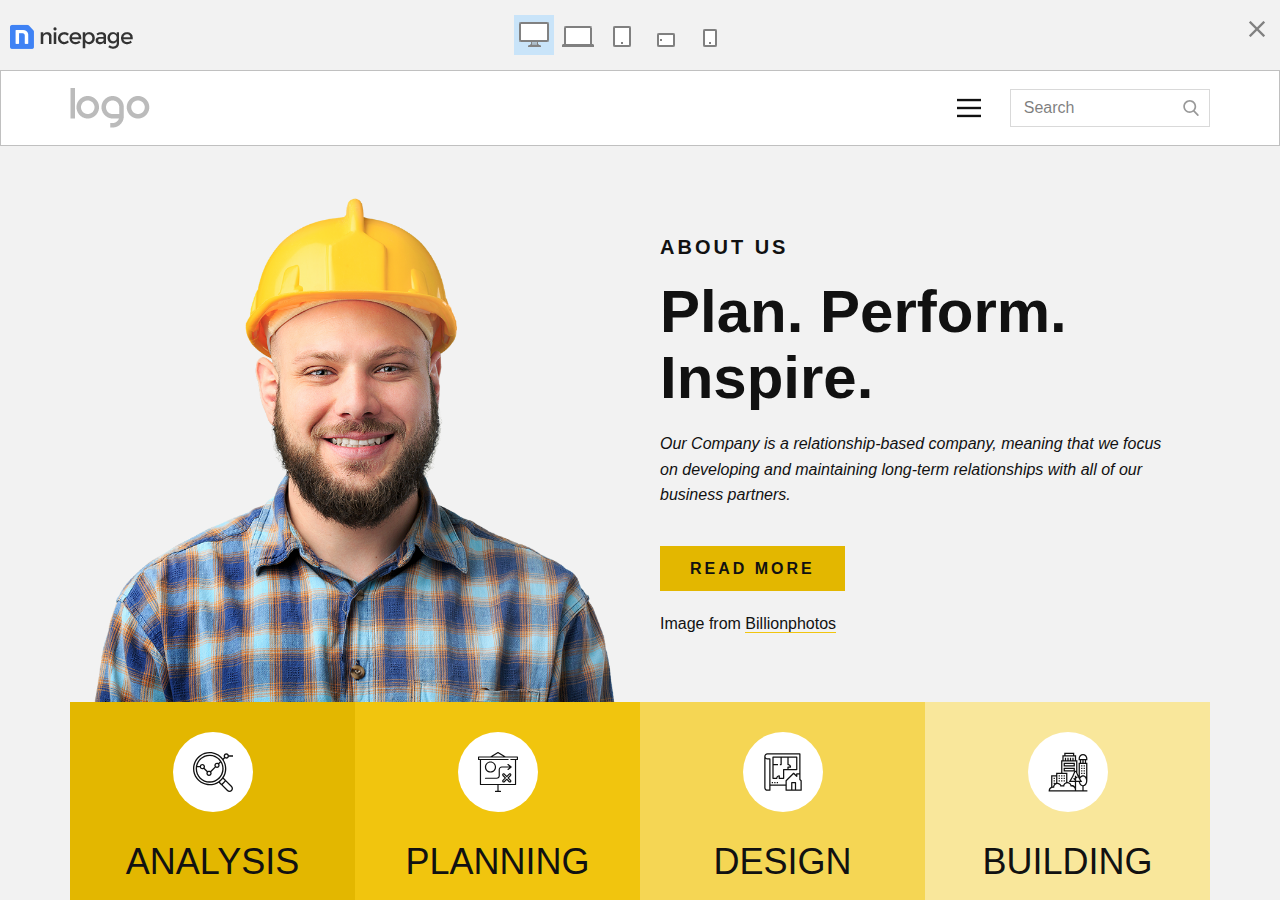
<file: img/Building projects Website Template Live Demo.html>
<!DOCTYPE html>
<!-- saved from url=(0085)https://nicepage.com/website-templates/preview/building-projects-90610?device=desktop -->
<html lang="en-US" class="hide-scroll"><head><meta http-equiv="Content-Type" content="text/html; charset=UTF-8"> 
    <title>Building projects Website Template Live Demo</title>
    <meta name="Keywords">
    <meta name="Description">
    



    <meta name="viewport" content="initial-scale=1.0,maximum-scale=1.0,user-scalable=no,width=device-width">
    <link href="https://fonts.googleapis.com/css?family=Roboto|Open+Sans:200,300,400,700,800,900&amp;subset=latin" rel="preload" as="font">






<script type="text/javascript" async="" src="./Building projects Website Template Live Demo_files/f.txt"></script><script type="text/javascript" async="" src="./Building projects Website Template Live Demo_files/js"></script><script type="text/javascript" async="" src="./Building projects Website Template Live Demo_files/analytics.js.download"></script><script type="text/javascript" async="" src="./Building projects Website Template Live Demo_files/js(1)"></script><script type="text/javascript" integrity="sha384-d/yhnowERvm+7eCU79T/bYjOiMmq4F11ElWYLmt0ktvYEVgqLDazh4+gW9CKMpYW" crossorigin="anonymous" async="" src="./Building projects Website Template Live Demo_files/amplitude-5.2.2-min.gz.js.download"></script><script src="./Building projects Website Template Live Demo_files/251025992170426" async=""></script><script async="" src="./Building projects Website Template Live Demo_files/fbevents.js.download"></script><script>
    window.serverSettings = {
        fbAppId: '290410448063109',
        googleAppId: '13150095650-mo8psu2colep6uv90a2mu6r87u87s35a.apps.googleusercontent.com'
    };
    window.isAuthenticated = 0;
    window.logEvent = 1;
    window.userHasAdsParams = 0;
    window.utmSourceFromReferrer = 0;
    window.currentLang = '';
    window.baseUrl = 'website-templates';
    window.currentUrl = 'website-templates';
    var np_userId = '';
    try {
        np_userId = localStorage.getItem('np_userId');
    } catch (err) {
    }
    if (!np_userId) {
        function S4() {
            return (((1 + Math.random()) * 0x10000) | 0).toString(16).substring(1);
        }

        // then to call it, plus stitch in '4' in the third group
        np_userId = (S4() + S4() + S4() + S4().substr(0, 3) + S4() + S4() + S4() + S4()).toLowerCase();
        try {
            localStorage.setItem('np_userId', np_userId);
            setCookie('np_userId', np_userId, 365);
        } catch (err) {
        }
    } else if (!readCookie('np_userId')) {
        setCookie('np_userId', np_userId, 365);
    }

    function readCookie(name) {
        var nameEQ = name + "=";
        var ca = document.cookie.split(';');
        for (var i = 0; i < ca.length; i++) {
            var c = ca[i];
            while (c.charAt(0) == ' ') c = c.substring(1, c.length);
            if (c.indexOf(nameEQ) == 0) return c.substring(nameEQ.length, c.length);
        }
        return null;
    }

    function setCookie(cname, cvalue, exdays) {
        var d = new Date();
        d.setTime(d.getTime() + (exdays * 24 * 60 * 60 * 1000));
        var expires = "expires=" + d.toUTCString();
        document.cookie = cname + "=" + cvalue + "; " + expires;
    }

    function sendAnalyticsData(eventType, props, cb) {
        var json = { data: {} };
        json.userToken = np_userId;
        json.data.adsParams = readCookie('AdsParameters');
        json.data.ga = readCookie('_ga');
        json.data.gac = readCookie('_gac_UA-88868916-2');
        json.data.userAgent = navigator.userAgent;
        json.data.eventType = eventType;
        json.data.props = props;
        $.ajax({
            'type': 'POST',
            'url': '/Feedback/SendAdsLog',
            'contentType': 'application/json; charset=utf-8',
            'data': JSON.stringify(json),
            'dataType': 'json',
            'complete': cb || function() {}
        });
    }

    var isAmplitudeInitialized = false;

    function initializeAmplitudeUser() {
        if (isAmplitudeInitialized) {
            return;
        }
        isAmplitudeInitialized = true;

            identifyAmplitudeUser(null);
    }

    function sendAmplitudeAnalyticsData(eventName, analyticsData, userProperties, callback_function) {
        initializeAmplitudeUser();

        if (userProperties) {
            if(userProperties.utm_source || userProperties.utm_campaign) {
                var identify = new amplitude.Identify();
                identify.setOnce("utm_campaign", userProperties.utm_campaign);
                identify.setOnce("utm_source", userProperties.utm_source);
                identify.setOnce("utm_content", userProperties.utm_content);
                identify.setOnce("utm_term", userProperties.utm_term);
                identify.setOnce("utm_page", userProperties.utm_page);
                identify.setOnce("utm_page2", userProperties.utm_page);
                identify.setOnce("referrer", userProperties.referrer);

                amplitude.getInstance().identify(identify);

                userProperties.utm_source_last = userProperties.utm_source;
                userProperties.utm_campaign_last = userProperties.utm_campaign;
                userProperties.utm_content_last = userProperties.utm_content;
                userProperties.utm_term_last = userProperties.utm_term;
                userProperties.utm_page_last = userProperties.utm_page;
            }

            var userProps = _objectWithoutProperties(userProperties, ["utm_campaign", "utm_source","utm_content", "utm_term", "utm_page", "referrer"]);
            amplitude.getInstance().setUserProperties(userProps);
        }

        analyticsData.WebSite = 'true';
        if (typeof callback_function === 'function') {
            amplitude.getInstance().logEvent(eventName, analyticsData, callback_function);
        } else {
            amplitude.getInstance().logEvent(eventName, analyticsData);
        }
    }

    function identifyAmplitudeUser(userId, token) {
        if (userId) {
            amplitude.getInstance().setUserProperties({
                "Token": token,
                "UserId": userId
            });
        }

        var identify = new amplitude.Identify();
        amplitude.getInstance().identify(identify);
        if (userId) {
            amplitude.getInstance().setUserId(userId);
        }
    }

    function _objectWithoutProperties(obj, keys) {
        var target = {};
        for (var i in obj) {
            if (keys.indexOf(i) >= 0) continue;
            if (!Object.prototype.hasOwnProperty.call(obj, i)) continue;
            target[i] = obj[i];
        }
        return target;
    }

    function getUtmParams(url) {
        if (!url.searchParams) {
            return {};
        }

        var utmSource = url.searchParams.get("utm_source");
        if (url.searchParams.get("sscid")) {
            utmSource = 'ShareASale';
        } else if (url.searchParams.get("fbclid")) {
            utmSource = 'Facebook';
        }
        var utmCampaign = url.searchParams.get("utm_campaign") || url.searchParams.get("campaign");
        var utmContent = url.searchParams.get("utm_content") || url.searchParams.get("content");
        var utmTerm = url.searchParams.get("utm_term") || url.searchParams.get("term");


        return { utmSource : utmSource, utmCampaign: utmCampaign, utmContent: utmContent, utmTerm: utmTerm}
    }

    function clearPageUrl(pageUrl) {
        if (window.currentLang) {
            pageUrl = pageUrl.replace('/' + window.currentLang, '');
        }
        if (window.currentUrl) {
            pageUrl = pageUrl.replace(window.currentUrl, window.baseUrl);
        }

        var url = pageUrl.replace(/\?.*/, '').replace(/(.)\/$/, '$1');
        var match = url.match(/\/\d+(\/|$)/);
        if (match && match.index > 0) {
            url = url.substring(0, match.index);
        }
        return url.replace(/\/editor\//ig, '/').replace(/\/frame\//ig, '/').toLowerCase();
    }

    function getUtmPageValue(pageUrl) {
        var url = '/';
        var parts = pageUrl.split('/');
        if (pageUrl.startsWith('/') && parts.length > 1) {
            url += parts[1];
        } else {
            return pageUrl;
        }
        return url;
    }

    function sendAnalyticsFromUrl(referrer, pageType) {
        var hash = window.location.hash;

        var urlIsAvailable = typeof URL === "function" || (navigator.userAgent.indexOf('MSIE') != -1 && typeof URL === 'object');
        if (!urlIsAvailable) {
            return;
        }

        var url = new URL(window.location.href);
        if (hash && hash.indexOf('utm_') >= 0) {
            url = new URL(window.location.origin + window.location.pathname + hash.replace('#', '?'));
        }

        if (!url.searchParams) {
            return;
        }
        var paramsFromCookie = false;
        var utmParams = getUtmParams(url);
        if (userHasAdsParams)
        {
            var adsParamsFromCookie = readCookie('AdsParameters');
            if (!utmParams.utmCampaign && !utmParams.utmSource && adsParamsFromCookie) {
                url = new URL(window.location.origin + (adsParamsFromCookie.indexOf('?') === -1 ? '?' : '') + readCookie('AdsParameters'));
                utmParams = getUtmParams(url);
                paramsFromCookie = true;
            }
        }

        var source = url.searchParams.get("source");
        var gclid = url.searchParams.get("gclid");

        var needLogEvent = utmParams.utmSource || utmParams.utmCampaign || gclid;
        var fullPageUrl = window.location.pathname.split('?')[0];
        var pageUrl = clearPageUrl(fullPageUrl);

        if (needLogEvent) {
            var eventProps = {
                "utm_source": utmParams.utmSource || source,
                "utm_campaign": utmParams.utmCampaign,
                "utm_content": utmParams.utmContent,
                "utm_term": utmParams.utmTerm,
                "utm_page": getUtmPageValue(pageUrl),
                "page_url": pageUrl,
                "full_page_url": fullPageUrl
            };
            if (utmParams.utmSource === "elastic") {
                sendAmplitudeAnalyticsData('Email Click', eventProps);
            }
            if (!paramsFromCookie || utmSourceFromReferrer) {
                var userProps = {
                    "utm_source": utmParams.utmSource,
                    "utm_campaign": utmParams.utmCampaign,
                    "utm_content": utmParams.utmContent,
                    "utm_term": utmParams.utmTerm,
                    "utm_page": getUtmPageValue(pageUrl),
                    "utm_lang": window.currentLang || '',
                    "referrer": referrer
                };
                sendAmplitudeAnalyticsData('Campaign', eventProps, userProps);
            }
        }

        if (logEvent && (isAuthenticated || needLogEvent)) {
            var pageEventProps = {
                'page': pageUrl,
                'full_page_url': fullPageUrl,
                'type': pageType,
                'lang': window.currentLang || ''
            };
            sendAmplitudeAnalyticsData('Page View', pageEventProps);
        }
    }

    document.addEventListener('DOMContentLoaded', function() {
        var referrer = '';
        var pageType = 'Template Page Preview';
        sendAnalyticsFromUrl(referrer, pageType);
    });
</script>


<!--
<style>.async-hide { opacity: 0 !important} </style>
<script>(function(a,s,y,n,c,h,i,d,e){s.className+=' '+y;h.start=1*new Date;
h.end=i=function(){s.className=s.className.replace(RegExp(' ?'+y),'')};
(a[n]=a[n]||[]).hide=h;setTimeout(function(){i();h.end=null},c);h.timeout=c;
})(window,document.documentElement,'async-hide','dataLayer',4000,
{'GTM-KGP3NM3':true});</script>
-->    <!-- Global site tag (gtag.js) - Google Analytics -->
    <script async="" src="./Building projects Website Template Live Demo_files/js(2)"></script>
    <script>
        window.dataLayer = window.dataLayer || [];
        function gtag(){dataLayer.push(arguments);}
        gtag('js', new Date());

        var options = {};
        // gtag('config', 'GA_TRACKING_ID', { 'optimize_id': 'OPT_CONTAINER_ID'});
        gtag('config', 'UA-88868916-2', options);
        gtag('config', 'AW-797221335');
    </script>
        <!-- Facebook Pixel Code -->
        <script>
            if(window.hideFacebookPixelCode !== true) {
                !function (f, b, e, v, n, t, s) {
                    if (f.fbq) return; n = f.fbq = function () {
                        n.callMethod ?
                            n.callMethod.apply(n, arguments) : n.queue.push(arguments)
                    };
                    if (!f._fbq) f._fbq = n; n.push = n; n.loaded = !0; n.version = '2.0';
                    n.queue = []; t = b.createElement(e); t.async = !0;
                    t.src = v; s = b.getElementsByTagName(e)[0];
                    s.parentNode.insertBefore(t, s)
                }(window, document, 'script',
                    'https://connect.facebook.net/en_US/fbevents.js');
                fbq('init', '251025992170426');
                fbq('track', 'PageView');
            }
        </script>
        <noscript><img height="1" width="1" style="display:none" src="https://www.facebook.com/tr?id=251025992170426&ev=PageView&noscript=1"/></noscript>
        <!-- End Facebook Pixel Code -->


<!-- Amplitude Code -->
<script type="text/javascript">
    (function(e,t){var n=e.amplitude||{_q:[],_iq:{}};var r=t.createElement("script")
            ;r.type="text/javascript"
            ;r.integrity="sha384-d/yhnowERvm+7eCU79T/bYjOiMmq4F11ElWYLmt0ktvYEVgqLDazh4+gW9CKMpYW"
            ;r.crossOrigin="anonymous";r.async=true
            ;r.src="https://cdn.amplitude.com/libs/amplitude-5.2.2-min.gz.js"
            ;r.onload=function(){if(!e.amplitude.runQueuedFunctions){
                console.log("[Amplitude] Error: could not load SDK")}}
            ;var i=t.getElementsByTagName("script")[0];i.parentNode.insertBefore(r,i)
            ;function s(e,t){e.prototype[t]=function(){
            this._q.push([t].concat(Array.prototype.slice.call(arguments,0)));return this}}
        var o=function(){this._q=[];return this}
            ;var a=["add","append","clearAll","prepend","set","setOnce","unset"]
            ;for(var u=0;u<a.length;u++){s(o,a[u])}n.Identify=o;var c=function(){this._q=[]
                ;return this}
            ;var l=["setProductId","setQuantity","setPrice","setRevenueType","setEventProperties"]
            ;for(var p=0;p<l.length;p++){s(c,l[p])}n.Revenue=c
            ;var d=["init","logEvent","logRevenue","setUserId","setUserProperties","setOptOut","setVersionName","setDomain","setDeviceId","setGlobalUserProperties","identify","clearUserProperties","setGroup","logRevenueV2","regenerateDeviceId","groupIdentify","onInit","logEventWithTimestamp","logEventWithGroups","setSessionId","resetSessionId"]
            ;function v(e){function t(t){e[t]=function(){
                e._q.push([t].concat(Array.prototype.slice.call(arguments,0)))}}
            for(var n=0;n<d.length;n++){t(d[n])}}v(n);n.getInstance=function(e){
                e=(!e||e.length===0?"$default_instance":e).toLowerCase()
                    ;if(!n._iq.hasOwnProperty(e)){n._iq[e]={_q:[]};v(n._iq[e])}return n._iq[e]}
            ;e.amplitude=n})(window,document);
    amplitude.getInstance().init("878f4709123a5451aff838c1f870b849");
</script>





<script>
var shareasaleSSCID=shareasaleGetParameterByName("sscid");function shareasaleSetCookie(e,a,r,s,t){if(e&&a){var o,n=s?"; path="+s:"",i=t?"; domain="+t:"",S="";r&&((o=new Date).setTime(o.getTime()+r),S="; expires="+o.toUTCString()),document.cookie=e+"="+a+S+n+i+"; SameSite=None;Secure"}}function shareasaleGetParameterByName(e,a){a||(a=window.location.href),e=e.replace(/[\[\]]/g,"\\$&");var r=new RegExp("[?&]"+e+"(=([^&#]*)|&|#|$)").exec(a);return r?r[2]?decodeURIComponent(r[2].replace(/\+/g," ")):"":null}shareasaleSSCID&&shareasaleSetCookie("shareasaleSSCID",shareasaleSSCID,94670778e4,"/");
</script>





<script src="./Building projects Website Template Live Demo_files/main-libs.js.download"></script>
<link href="./Building projects Website Template Live Demo_files/main-libs.css" rel="stylesheet">



<script>
    function receiveCountryCode() {
        if ($.cookie('UserCountryCode') !== undefined) {
            return;
        }

        $.ajax({
            type: 'HEAD',
            url: 'https://d57e01lyo0mq2.cloudfront.net/location',
            success: function(data, status, jqXHR) {
                var countryCode = jqXHR.getResponseHeader('cloudfront-viewer-country');
                if (countryCode) {
                    $.cookie('UserCountryCode', countryCode, { expires: 7, path: '/' });
                }
            },
            error: function (jqXHR) {
                var date = new Date();
                var minutes = 15;
                date.setTime(date.getTime() + (minutes * 60 * 1000));
                $.cookie('UserCountryCode', '', { expires: date, path: '/' });
            }
        });
    }

    document.addEventListener('DOMContentLoaded',
        function() {
            receiveCountryCode();
    });
</script>
    <!--[if lt IE 9]>
    <script src="https://html5shim.googlecode.com/svn/trunk/html5.js"></script>
<![endif]-->





    
    <meta name="robots" content="noindex, nofollow">
    <script type="text/javascript">
        var device = 'desktop';
        function init($) {
            $('#previewDesktopBtn').click(function (e) {
                setLivePreviewFrameSize($(this));
                setActiveResponsiveButton(this);
                e.preventDefault();
            });

            $('#previewLaptopBtn').click(function (e) {
                setLivePreviewFrameSize($(this));
                setActiveResponsiveButton(this);
                e.preventDefault();
            });
            $('#previewTabletBtn').click(function (e) {
                setLivePreviewFrameSize($(this));
                setActiveResponsiveButton(this);
                e.preventDefault();
            });
            $('#previewPhoneHorizontalBtn').click(function (e) {
                setLivePreviewFrameSize($(this));
                setActiveResponsiveButton(this);
                e.preventDefault();
            });
            $('#previewPhoneBtn').click(function (e) {
                setLivePreviewFrameSize($(this));
                setActiveResponsiveButton(this);
                e.preventDefault();
            });

            detectActiveResponsiveButton();
        }

        if (jQuery.isReady) {
            init(jQuery);
        } else {
            jQuery(function ($) {
                init($);
            });
        }

        function setActiveResponsiveButton(btn) {
            $(".page-preview-header > a").removeClass("active");
            $(btn).addClass("active");
        }

        function detectActiveResponsiveButton() {
            var d = device;
            if (!d) {
                d = 'desktop';
            }
            $("#preview" + d.charAt(0).toUpperCase() + d.substr(1) + "Btn").click();
        }

        function getDataPreviewSizeAttr(el) {
            return el.closest("[data-preview-size]").attr("data-preview-size");
        }

        function setLivePreviewFrameSize(srcEl) {
            var getScrollbarWidth = function () {
                var s = $('<div style="width:100px;height:100px;overflow:scroll;visibility:hidden;position:absolute;top:-99999px"><div style="height:200px;"></div></div>')
                    .appendTo("body");
                var res = s.width() - s.find("div").last().width();
                s.remove();
                return res;
            };
            var attr = getDataPreviewSizeAttr(srcEl);
            $('#livePreviewFrame').width(attr.indexOf("%") !== -1 ? attr : parseInt(attr, 10) + getScrollbarWidth());
        }

    </script>
    <style>
        .dialog-wrapper {
            display: none !important;
        }

        .wrap,
        #main {
            height: 100vh;
            margin: 0 !important;
        }

        iframe {
            display: none;
        }


        html,
        body {
            height: 100%;
        }

        .page-preview {
            border-radius: 0;
            height: 100%;
        }

        .page-preview-header {
            background: #f2f2f2;
            border: none;
            height: 70px;
            position: relative;
            text-align: center;
        }

        .page-preview-header > a {
            display: inline-block;
            margin-top: 15px;
            padding: 4px;
        }

        .page-preview-header > a:hover {
            background: #e2f0fc;
            text-decoration: none;
        }

        .page-preview-header > a.active {
            background: #c9e4f9;
        }

        .page-preview-header > .close {
            float: right;
            margin-right: 10px;
        }

        .page-preview-body {
            height: calc(100% - 70px);
            overflow: hidden;
            text-align: center;
        }

        .page-preview-body iframe {
            border: none;
            display: inline-block;
            height: 100%;
        }
    </style>

<meta http-equiv="origin-trial" content="A9wkrvp9y21k30U9lU7MJMjBj4USjLrGwV+Z8zO3J3ZBH139DOnCv3XLK2Ii40S94HG1SZ/Zeg2GSHOD3wlWngYAAAB7eyJvcmlnaW4iOiJodHRwczovL3d3dy5nb29nbGV0YWdtYW5hZ2VyLmNvbTo0NDMiLCJmZWF0dXJlIjoiUHJpdmFjeVNhbmRib3hBZHNBUElzIiwiZXhwaXJ5IjoxNjYxMjk5MTk5LCJpc1RoaXJkUGFydHkiOnRydWV9"><script type="text/javascript" async="" src="./Building projects Website Template Live Demo_files/f(1).txt"></script></head>
    <body>
        


<div class="page-preview">
    <div class="page-preview-header">
        <a class="hidden-sm hidden-xs active" href="https://nicepage.com/website-templates/preview/building-projects-90610?device=desktop#" id="previewDesktopBtn" data-preview-size="100%"><img alt="Responsive Desktop Mode" src="./Building projects Website Template Live Demo_files/responsive-desktop.png"></a>
        <a class="hidden-sm hidden-xs" href="https://nicepage.com/website-templates/preview/building-projects-90610?device=desktop#" id="previewLaptopBtn" data-preview-size="1040px"><img alt="Responsive Laptop Mode" src="./Building projects Website Template Live Demo_files/responsive-laptop.png"></a>
        <a class="hidden-xs" href="https://nicepage.com/website-templates/preview/building-projects-90610?device=desktop#" id="previewTabletBtn" data-preview-size="820px"><img alt="Responsive Tablet Mode" src="./Building projects Website Template Live Demo_files/responsive-tablet.png"></a>
        <a class="hidden-xs" href="https://nicepage.com/website-templates/preview/building-projects-90610?device=desktop#" id="previewPhoneHorizontalBtn" data-preview-size="640px"><img alt="Responsive Phone Horizontal Mode" src="./Building projects Website Template Live Demo_files/responsive-phone-horizontal.png"></a>
        <a class="hidden-xs" href="https://nicepage.com/website-templates/preview/building-projects-90610?device=desktop#" id="previewPhoneBtn" data-preview-size="440px"><img alt="Responsive Phone Mode" src="./Building projects Website Template Live Demo_files/responsive-phone.png"></a>
        <a class="close" href="https://nicepage.com/st/90610/building-projects-website-template"><img alt="Close" src="./Building projects Website Template Live Demo_files/icon-close.png"></a>
    </div>
    <div class="page-preview-body">
        <iframe id="livePreviewFrame" src="./Building projects Website Template Live Demo_files/Home.html" width="1057" height="640" style="width:100%;"></iframe>
    </div>
</div>
<a style="position:absolute;top:17px;left:10px;" href="https://nicepage.com/"><img alt="NicePage.com" src="./Building projects Website Template Live Demo_files/logo-w.png"></a>

        <script>
            if (window.parent) {
                var _w = 0, _h = 0;
                var updateFormSize = function () {
                    var form = $('form.shaped-form-extended,form.shaped-form');
                    var w = form.outerWidth(true);
                    var h = form.outerHeight(true);
                    if (Math.abs(_w - w) > 5 || Math.abs(_h - h) > 5) {
                        _w = w;
                        _h = h;
                        var msg = { key: 'login-frame-size', width: w, height: h };
                        window.parent.postMessage(msg, "*");
                    }
                    setTimeout(updateFormSize, 300);
                }
                updateFormSize();
            }
        </script>
    
</body><div id="vimeo-record-extension"></div></html>
</file>
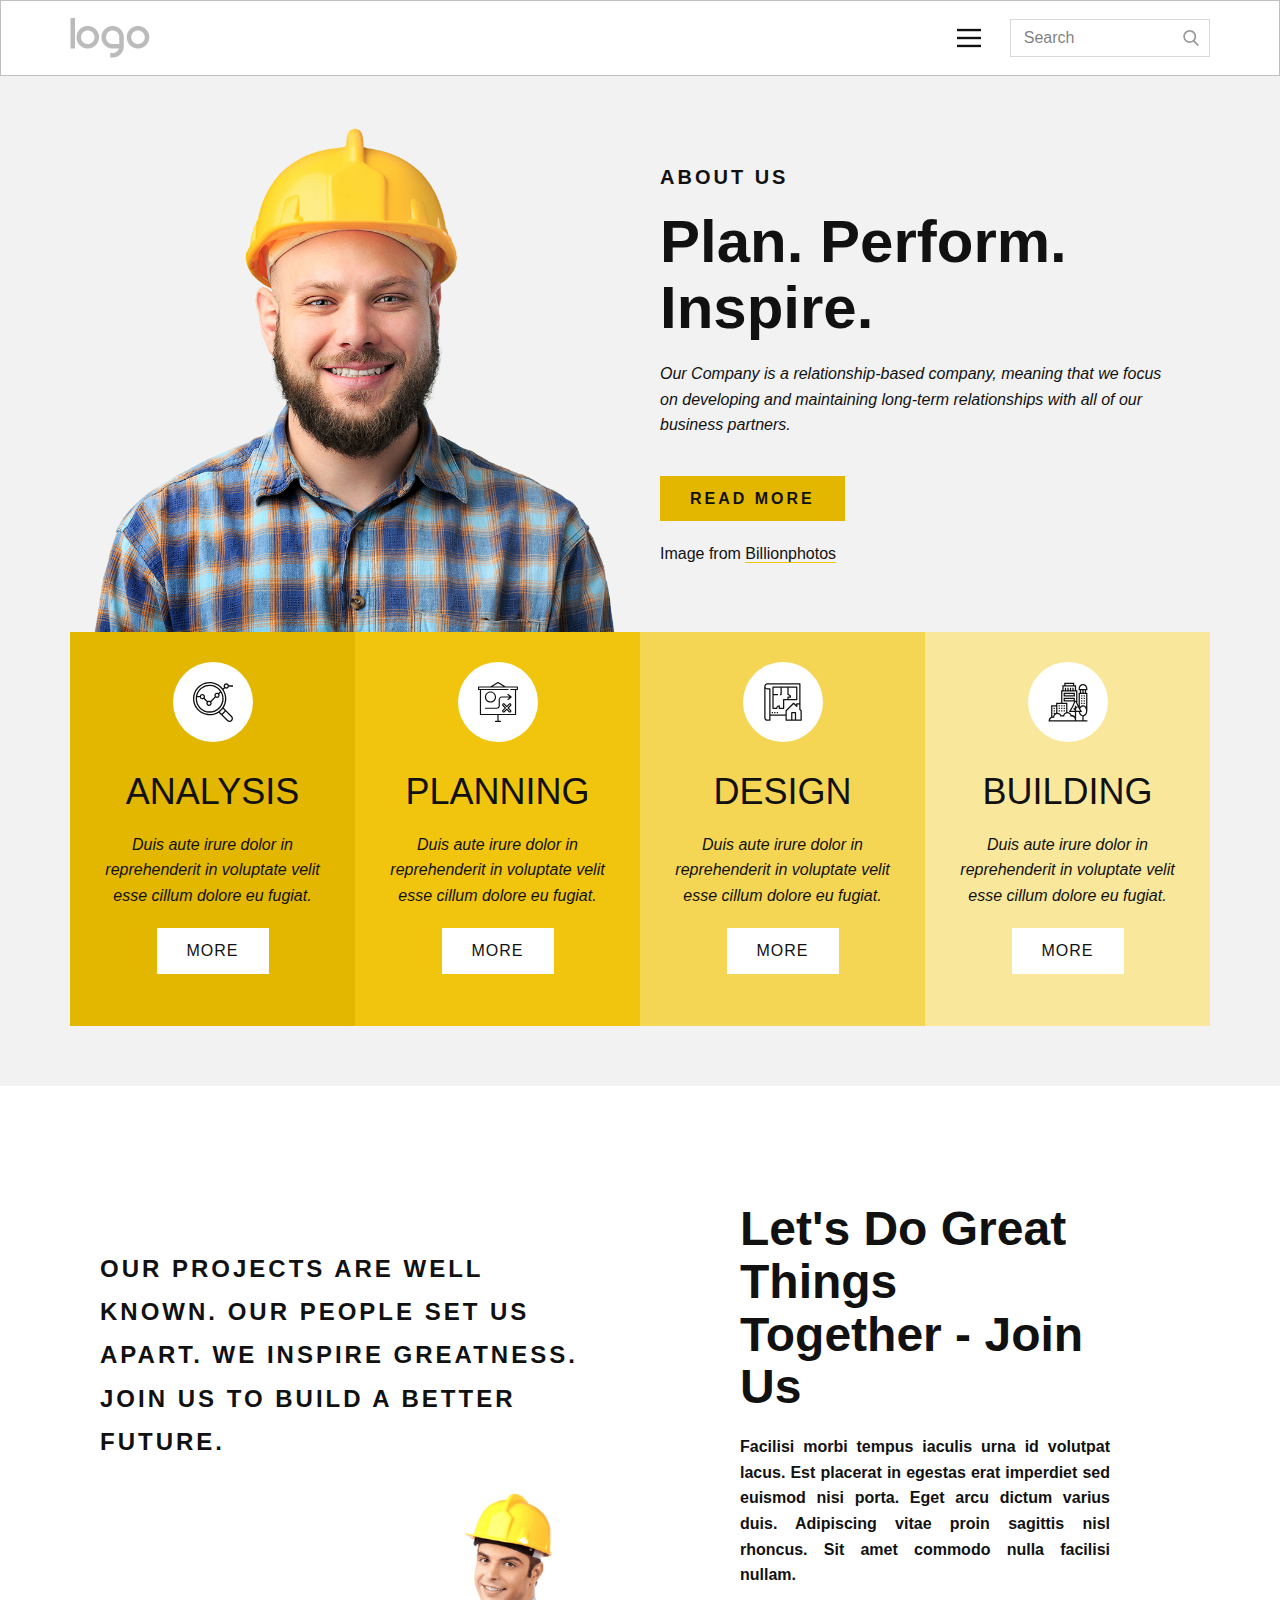
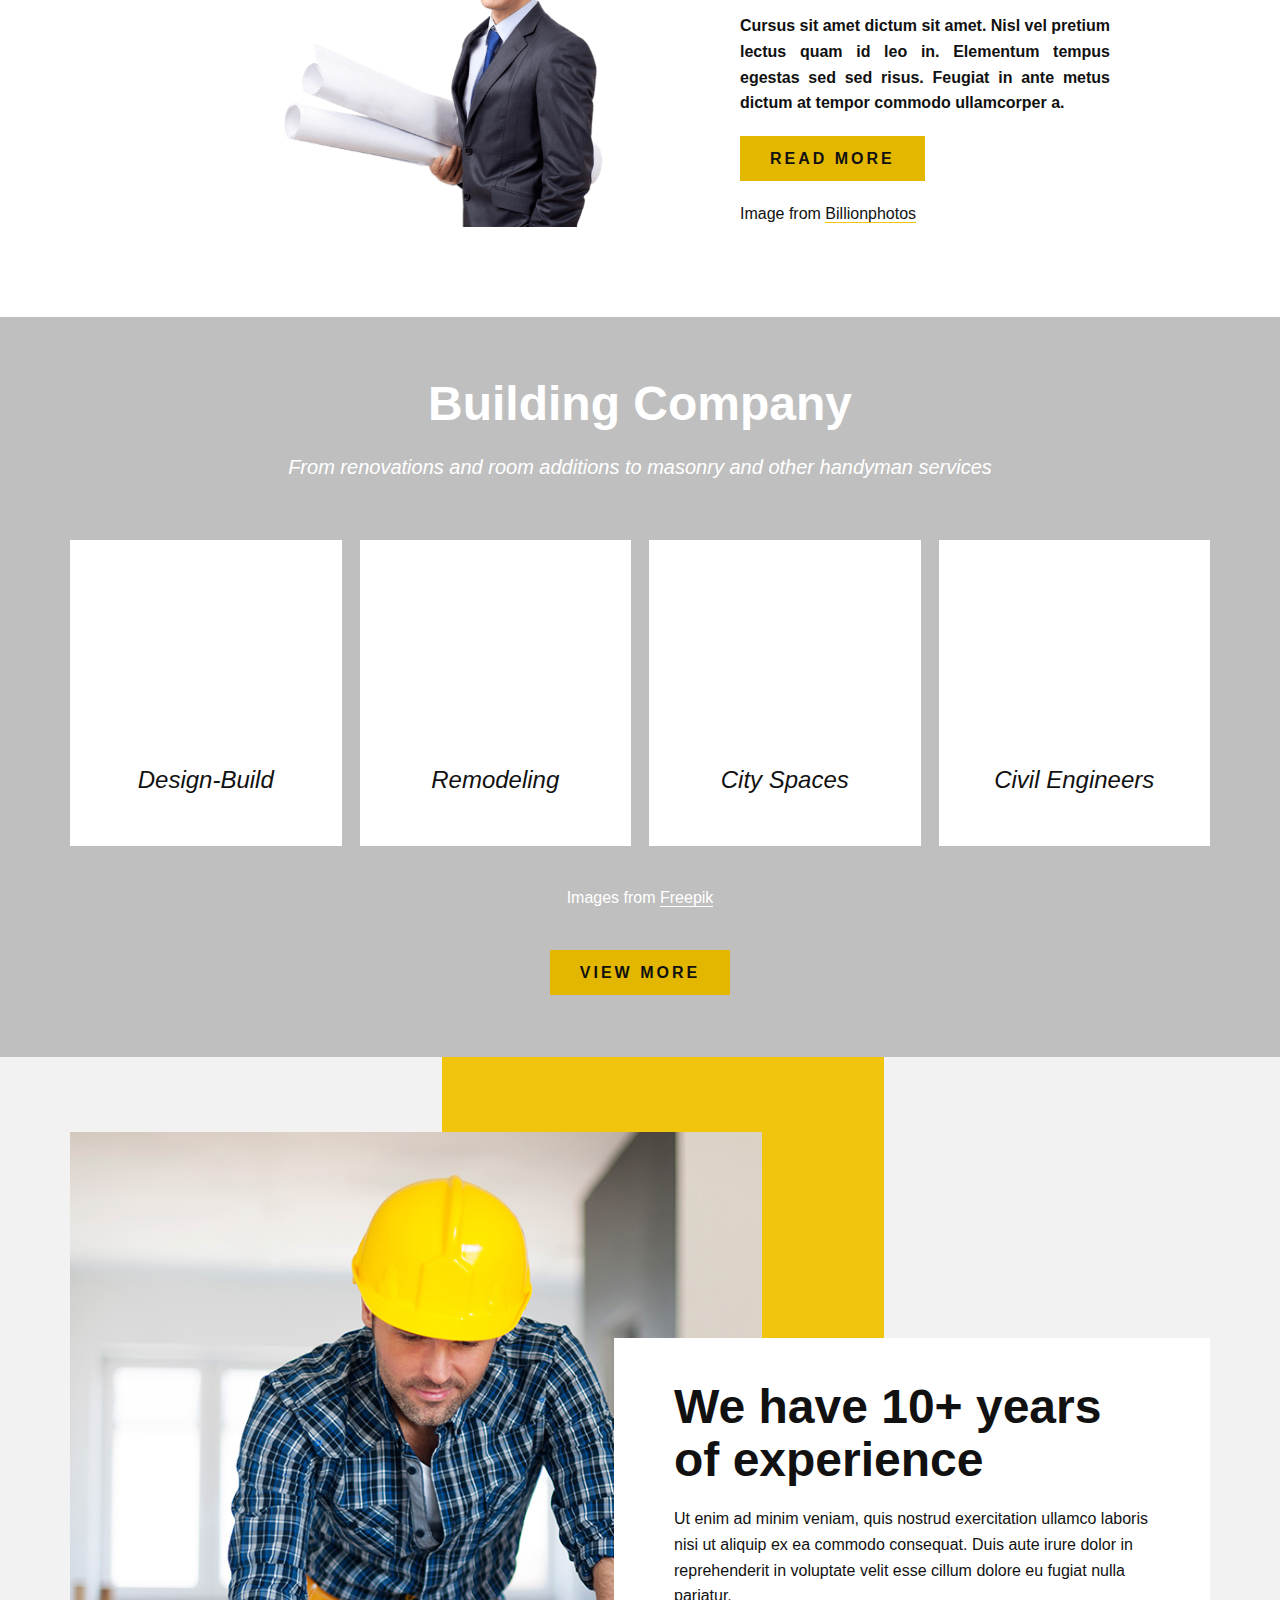
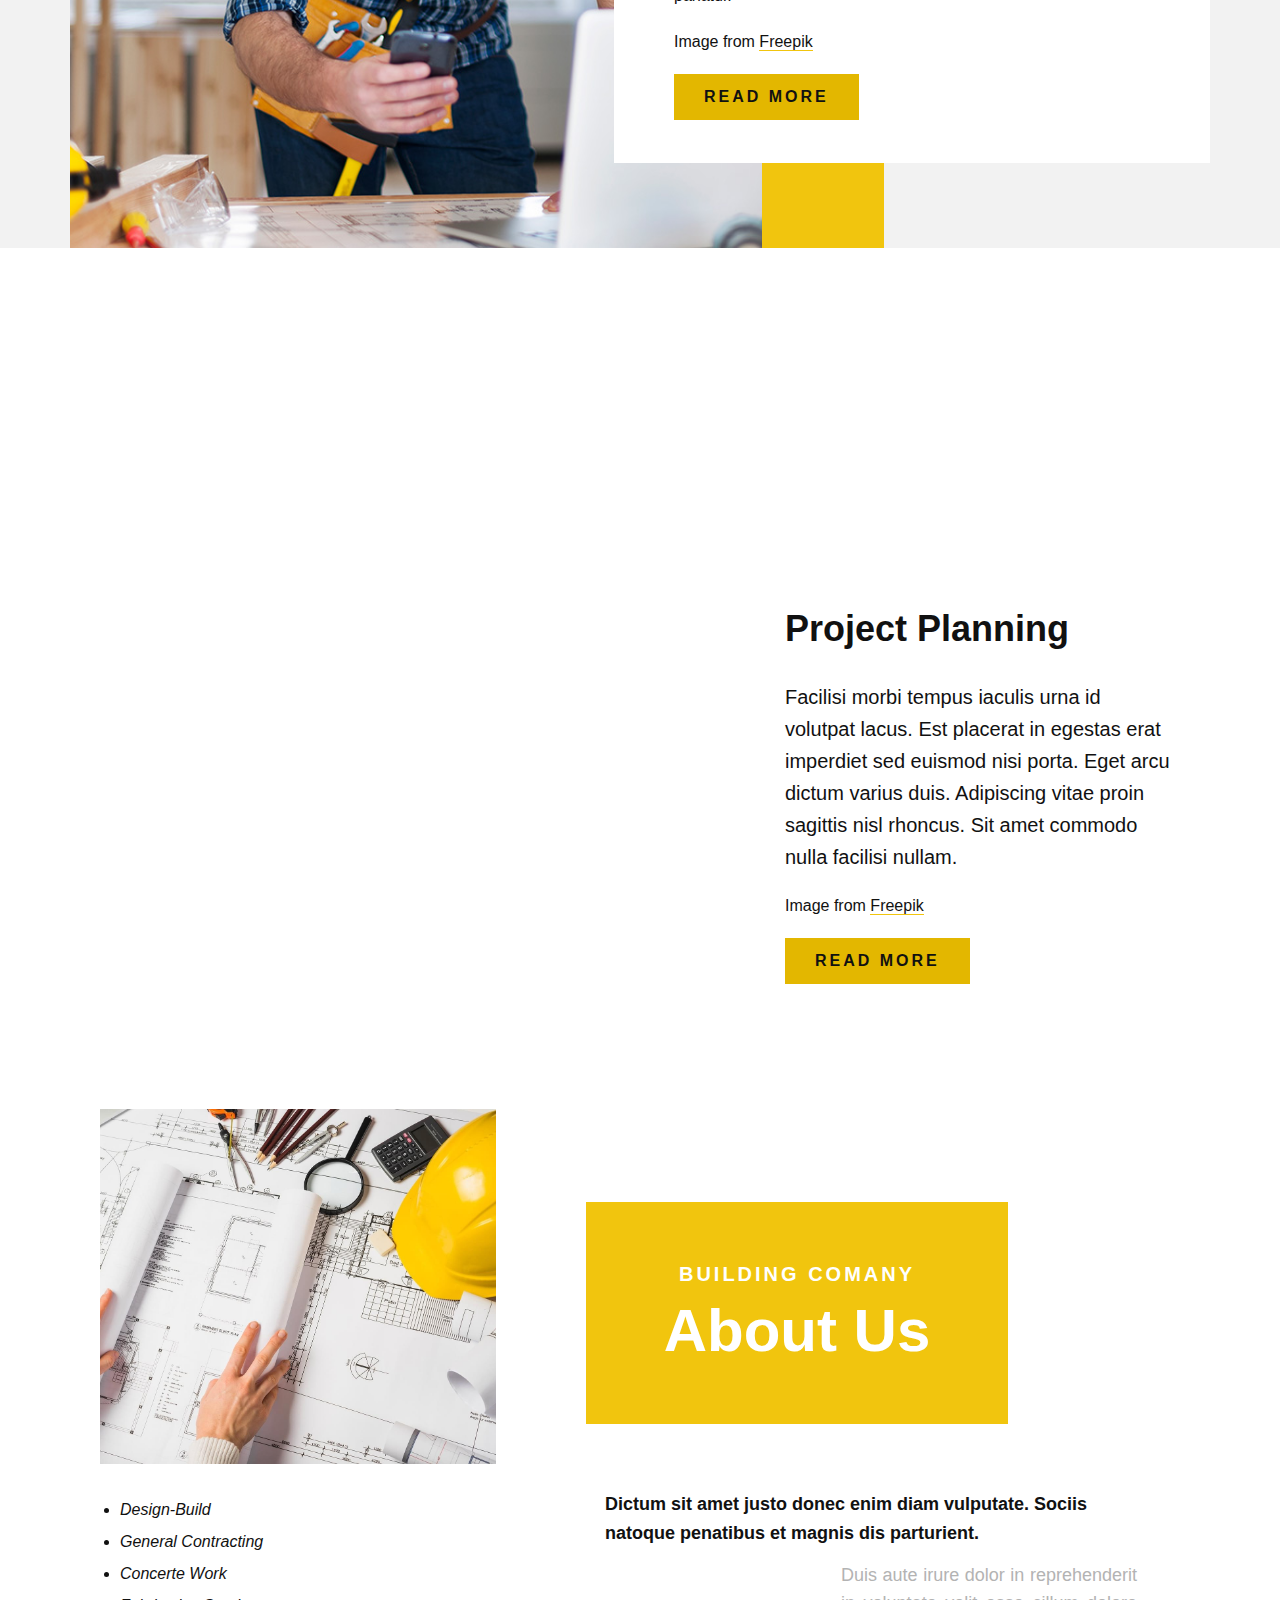
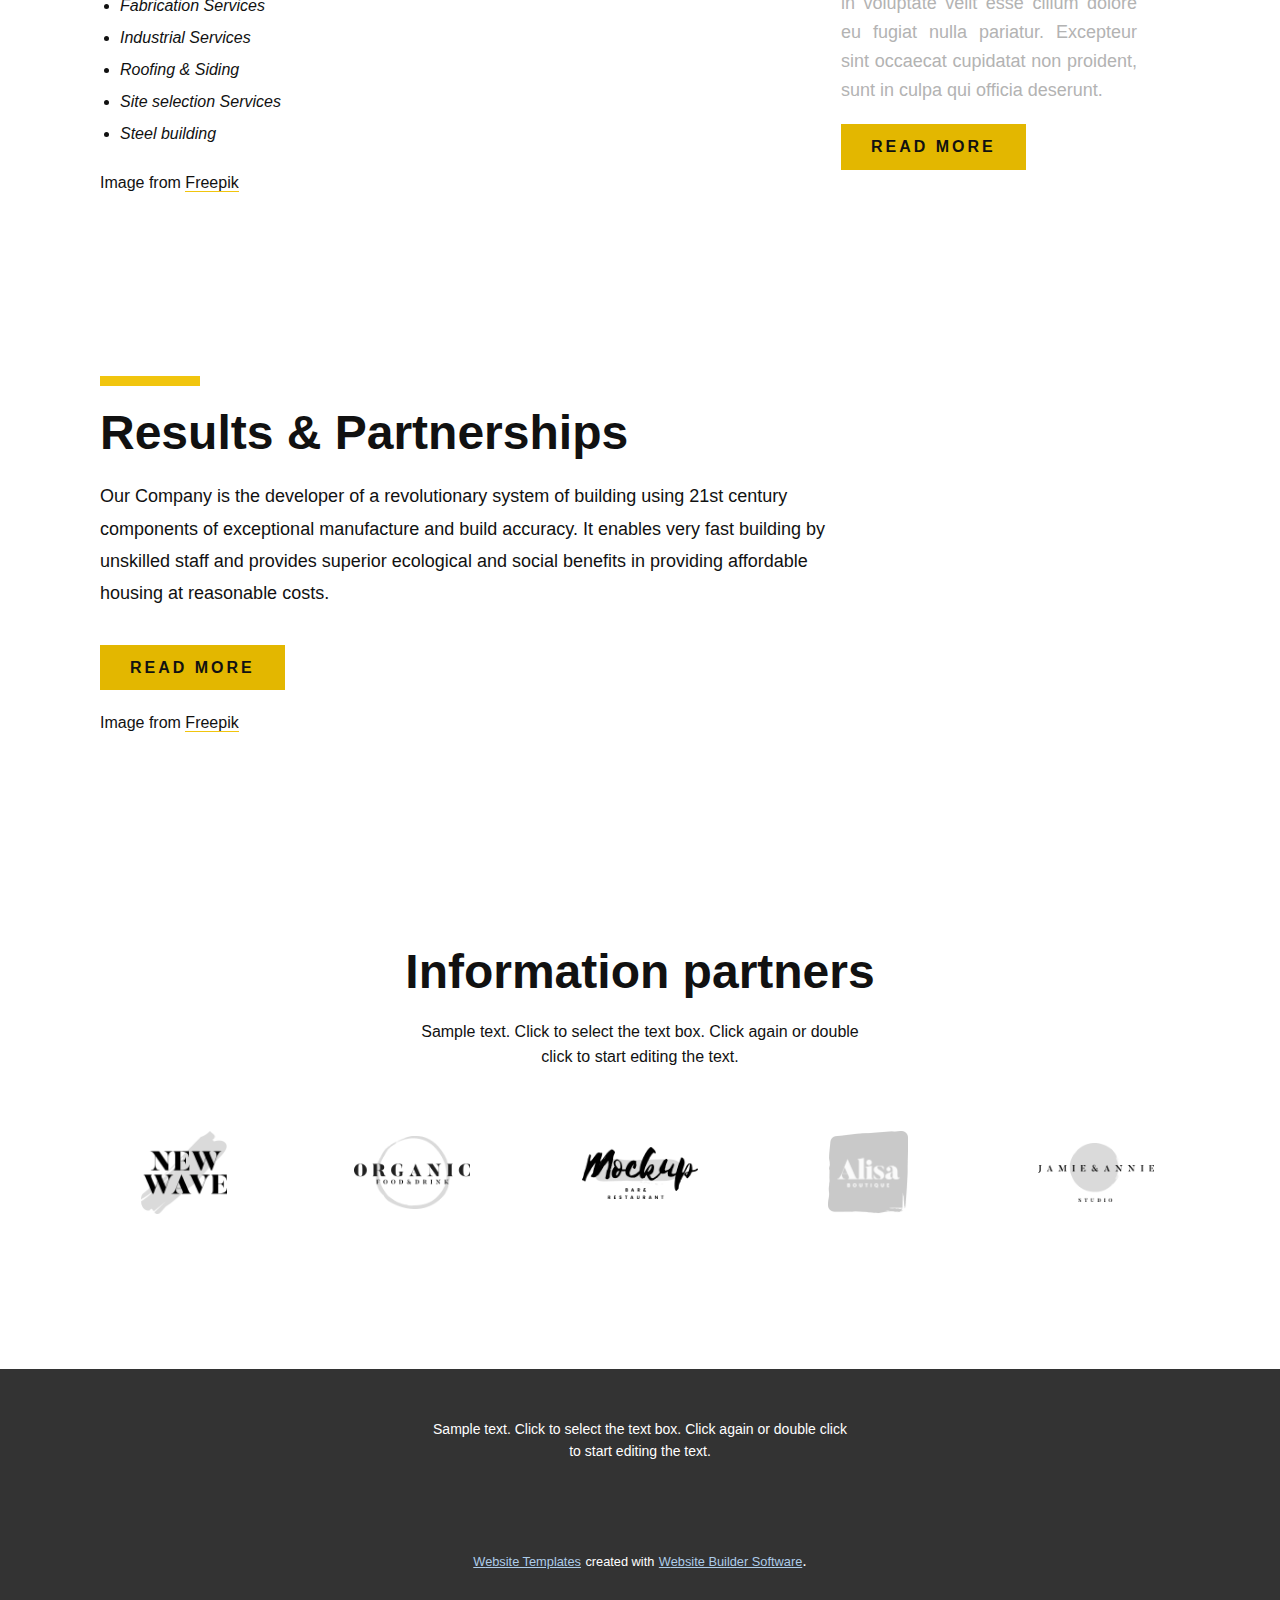
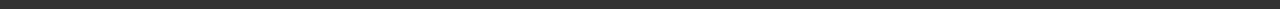
<file: img/Building projects Website Template Live Demo_files/Home.html>
<!DOCTYPE html>
<!-- saved from url=(0087)https://website69877.nicepage.io/Home.html?version=52c9786b-9f1c-45f4-b5c3-b73070cfa758 -->
<html style="font-size: 16px;" class="u-responsive-xl"><head><meta http-equiv="Content-Type" content="text/html; charset=UTF-8">
    <meta name="viewport" content="width=device-width, initial-scale=1.0">
    
    <meta name="keywords" content="Contact Us">
    <meta name="description" content="">
    <meta name="page_type" content="np-template-header-footer-from-plugin">
    <title>Home</title>
    <link rel="stylesheet" href="./nicepage.css" media="screen">
    <script class="u-script" type="text/javascript" src="./jquery-1.9.1.min.js.download" defer=""></script>
    <script class="u-script" type="text/javascript" src="./nicepage.js.download" defer=""></script>
    <meta name="generator" content="Nicepage 4.3.1, nicepage.com">
    <link id="u-theme-google-font" rel="stylesheet" href="./css">
    <link id="u-page-google-font" rel="stylesheet" href="./css(1)">
    <style class="u-style"> .u-section-2 {
  background-image: none;
}
.u-section-2 .u-sheet-1 {
  min-height: 984px;
}
.u-section-2 .u-layout-wrap-1 {
  margin: 24px auto 0 0;
}
.u-section-2 .u-layout-cell-1 {
  min-height: 532px;
}
.u-section-2 .u-image-1 {
  width: 550px;
  height: 507px;
  margin: 0 auto;
}
.u-section-2 .u-layout-cell-2 {
  min-height: 532px;
}
.u-section-2 .u-container-layout-2 {
  padding: 30px 20px;
}
.u-section-2 .u-text-1 {
  text-transform: uppercase;
  letter-spacing: 3px;
  font-weight: 700;
  margin: 0 auto 0 0;
}
.u-section-2 .u-text-2 {
  font-size: 3.75rem;
  font-weight: 700;
  margin: 20px 90px 0 0;
}
.u-section-2 .u-text-3 {
  font-style: italic;
  margin: 20px 20px 0 0;
}
.u-section-2 .u-btn-1 {
  background-image: none;
  text-transform: uppercase;
  letter-spacing: 3px;
  border-style: none;
  font-weight: 700;
  margin: 38px auto 0 0;
}
.u-section-2 .u-text-4 {
  text-align: left;
  margin: 20px auto 0 0;
}
.u-section-2 .u-btn-2 {
  border-style: none none solid;
  padding: 0;
}
.u-section-2 .u-list-1 {
  margin: 0 auto 60px 0;
}
.u-section-2 .u-repeater-1 {
  grid-template-columns: repeat(4, 25%);
  min-height: 394px;
  grid-gap: 0px;
}
.u-section-2 .u-list-item-1 {
  background-image: none;
}
.u-section-2 .u-container-layout-3 {
  padding: 30px 20px;
}
.u-section-2 .u-icon-1 {
  height: 80px;
  width: 80px;
  background-image: none;
  margin: 0 auto;
}
.u-section-2 .u-text-5 {
  text-transform: uppercase;
  font-weight: 300;
  font-size: 2.25rem;
  margin: 30px auto 0;
}
.u-section-2 .u-text-6 {
  font-style: italic;
  margin: 20px -1px 0;
}
.u-section-2 .u-btn-3 {
  background-image: none;
  border-style: none;
  text-transform: uppercase;
  letter-spacing: 1px;
  margin: 20px auto 0;
}
.u-section-2 .u-list-item-2 {
  background-image: none;
}
.u-section-2 .u-container-layout-4 {
  padding: 30px 20px;
}
.u-section-2 .u-icon-2 {
  height: 80px;
  width: 80px;
  background-image: none;
  margin: 0 auto;
}
.u-section-2 .u-text-7 {
  text-transform: uppercase;
  font-weight: 300;
  font-size: 2.25rem;
  margin: 30px auto 0;
}
.u-section-2 .u-text-8 {
  font-style: italic;
  margin: 20px -1px 0;
}
.u-section-2 .u-btn-4 {
  background-image: none;
  border-style: none;
  text-transform: uppercase;
  letter-spacing: 1px;
  margin: 20px auto 0;
}
.u-section-2 .u-list-item-3 {
  background-image: none;
}
.u-section-2 .u-container-layout-5 {
  padding: 30px 20px;
}
.u-section-2 .u-icon-3 {
  height: 80px;
  width: 80px;
  background-image: none;
  margin: 0 auto;
}
.u-section-2 .u-text-9 {
  text-transform: uppercase;
  font-weight: 300;
  font-size: 2.25rem;
  margin: 30px auto 0;
}
.u-section-2 .u-text-10 {
  font-style: italic;
  margin: 20px -1px 0;
}
.u-section-2 .u-btn-5 {
  background-image: none;
  border-style: none;
  text-transform: uppercase;
  letter-spacing: 1px;
  margin: 20px auto 0;
}
.u-section-2 .u-list-item-4 {
  background-image: none;
}
.u-section-2 .u-container-layout-6 {
  padding: 30px 20px;
}
.u-section-2 .u-icon-4 {
  height: 80px;
  width: 80px;
  background-image: none;
  margin: 0 auto;
}
.u-section-2 .u-text-11 {
  text-transform: uppercase;
  font-weight: 300;
  font-size: 2.25rem;
  margin: 30px auto 0;
}
.u-section-2 .u-text-12 {
  font-style: italic;
  margin: 20px -1px 0;
}
.u-section-2 .u-btn-6 {
  background-image: none;
  border-style: none;
  text-transform: uppercase;
  letter-spacing: 1px;
  margin: 20px auto 0;
}
@media (max-width: 1199px) {
  .u-section-2 .u-sheet-1 {
    min-height: 822px;
  }
  .u-section-2 .u-layout-wrap-1 {
    margin-right: initial;
    margin-left: initial;
  }
  .u-section-2 .u-layout-cell-1 {
    min-height: 439px;
  }
  .u-section-2 .u-image-1 {
    width: 470px;
    height: 433px;
  }
  .u-section-2 .u-layout-cell-2 {
    min-height: 439px;
  }
  .u-section-2 .u-text-2 {
    margin-right: 0;
  }
  .u-section-2 .u-text-3 {
    margin-right: 0;
  }
  .u-section-2 .u-list-1 {
    height: auto;
    margin-right: initial;
    margin-left: initial;
  }
  .u-section-2 .u-text-6 {
    margin-left: 0;
    margin-right: 0;
  }
  .u-section-2 .u-btn-3 {
    height: 45px;
  }
  .u-section-2 .u-text-8 {
    margin-left: 0;
    margin-right: 0;
  }
  .u-section-2 .u-btn-4 {
    height: 45px;
  }
  .u-section-2 .u-text-10 {
    margin-left: 0;
    margin-right: 0;
  }
  .u-section-2 .u-btn-5 {
    height: 45px;
  }
  .u-section-2 .u-text-12 {
    margin-left: 0;
    margin-right: 0;
  }
  .u-section-2 .u-btn-6 {
    height: 45px;
  }
}
@media (max-width: 991px) {
  .u-section-2 .u-sheet-1 {
    min-height: 1154px;
  }
  .u-section-2 .u-layout-cell-1 {
    min-height: 100px;
  }
  .u-section-2 .u-image-1 {
    width: 422px;
    height: 399px;
    margin-left: 0;
  }
  .u-section-2 .u-layout-cell-2 {
    min-height: 100px;
  }
  .u-section-2 .u-text-2 {
    font-size: 3rem;
  }
  .u-section-2 .u-repeater-1 {
    grid-template-columns: repeat(2, 50%);
  }
}
@media (max-width: 767px) {
  .u-section-2 .u-sheet-1 {
    min-height: 1254px;
  }
  .u-section-2 .u-layout-cell-1 {
    order: 1;
  }
  .u-section-2 .u-image-1 {
    width: 464px;
    height: 439px;
    margin-top: -40px;
    margin-left: auto;
  }
  .u-section-2 .u-layout-cell-2 {
    order: 0;
  }
  .u-section-2 .u-container-layout-2 {
    padding-left: 10px;
    padding-right: 10px;
  }
}
@media (max-width: 575px) {
  .u-section-2 .u-image-1 {
    width: 301px;
    height: 301px;
    margin-top: -20px;
  }
  .u-section-2 .u-text-2 {
    font-size: 2.25rem;
  }
  .u-section-2 .u-repeater-1 {
    grid-template-columns: repeat(1, 100%);
  }
  .u-section-2 .u-container-layout-3 {
    padding-left: 10px;
    padding-right: 10px;
  }
  .u-section-2 .u-text-5 {
    font-size: 1.875rem;
  }
  .u-section-2 .u-container-layout-4 {
    padding-left: 10px;
    padding-right: 10px;
  }
  .u-section-2 .u-text-7 {
    font-size: 1.875rem;
  }
  .u-section-2 .u-container-layout-5 {
    padding-left: 10px;
    padding-right: 10px;
  }
  .u-section-2 .u-text-9 {
    font-size: 1.875rem;
  }
  .u-section-2 .u-container-layout-6 {
    padding-left: 10px;
    padding-right: 10px;
  }
  .u-section-2 .u-text-11 {
    font-size: 1.875rem;
  }
}</style>
    <style class="u-style"> .u-section-3 {
  background-image: none;
}
.u-section-3 .u-sheet-1 {
  min-height: 697px;
}
.u-section-3 .u-layout-wrap-1 {
  margin-top: 60px;
  margin-bottom: 60px;
}
.u-section-3 .u-layout-cell-1 {
  min-height: 639px;
}
.u-section-3 .u-container-layout-1 {
  padding: 30px;
}
.u-section-3 .u-text-1 {
  margin-top: 0;
  font-size: 1.5rem;
  margin-bottom: 0;
  font-weight: 700;
  line-height: 1.8;
}
.u-section-3 .u-image-1 {
  width: 334px;
  height: 334px;
  margin: 30px 0 0 auto;
}
.u-section-3 .u-layout-cell-2 {
  min-height: 563px;
}
.u-section-3 .u-container-layout-2 {
  padding: 30px 100px;
}
.u-section-3 .u-text-2 {
  margin: 27px 0 0;
}
.u-section-3 .u-text-3 {
  margin-top: 20px;
  margin-bottom: 0;
  font-weight: 600;
}
.u-section-3 .u-btn-1 {
  background-image: none;
  text-transform: uppercase;
  letter-spacing: 3px;
  border-style: none;
  font-weight: 700;
  margin: 20px auto 0 0;
}
.u-section-3 .u-text-4 {
  text-align: left;
  margin: 20px auto 0 0;
}
.u-section-3 .u-btn-2 {
  border-style: none none solid;
  padding: 0;
}
@media (max-width: 1199px) {
  .u-section-3 .u-sheet-1 {
    min-height: 585px;
  }
  .u-section-3 .u-layout-cell-1 {
    min-height: 527px;
  }
  .u-section-3 .u-image-1 {
    background-position: 50% 50%;
  }
  .u-section-3 .u-layout-cell-2 {
    min-height: 464px;
  }
  .u-section-3 .u-container-layout-2 {
    padding-left: 50px;
    padding-right: 50px;
  }
}
@media (max-width: 991px) {
  .u-section-3 .u-sheet-1 {
    min-height: 158px;
  }
  .u-section-3 .u-layout-cell-1 {
    min-height: 677px;
  }
  .u-section-3 .u-text-1 {
    margin-top: 35px;
    font-size: 1.25rem;
  }
  .u-section-3 .u-image-1 {
    height: 275px;
    width: 263px;
    margin-top: 35px;
  }
  .u-section-3 .u-layout-cell-2 {
    min-height: 100px;
  }
  .u-section-3 .u-container-layout-2 {
    padding-left: 30px;
    padding-right: 30px;
  }
}
@media (max-width: 767px) {
  .u-section-3 .u-sheet-1 {
    min-height: 258px;
  }
  .u-section-3 .u-layout-cell-1 {
    min-height: 657px;
  }
  .u-section-3 .u-container-layout-1 {
    padding-left: 10px;
    padding-right: 10px;
  }
  .u-section-3 .u-image-1 {
    width: 436px;
    height: 383px;
    margin-left: 84px;
  }
  .u-section-3 .u-container-layout-2 {
    padding-left: 10px;
    padding-right: 10px;
  }
}
@media (max-width: 575px) {
  .u-section-3 .u-layout-cell-1 {
    min-height: 100px;
  }
  .u-section-3 .u-image-1 {
    width: 320px;
    height: 281px;
    margin-left: 0;
  }
}</style>
    <style class="u-style"> .u-section-4 {
  background-image: linear-gradient(0deg, rgba(0,0,0,0.25), rgba(0,0,0,0.25)), url("//images03.nicepage.com/c461c07a441a5d220e8feb1a/8bc12c671b9d563f8ec408d8/pexels-photo-5990678.jpeg");
  background-position: 50% 100%;
}
.u-section-4 .u-sheet-1 {
  min-height: 740px;
}
.u-section-4 .u-text-1 {
  margin: 60px auto 0;
}
.u-section-4 .u-text-2 {
  font-size: 1.25rem;
  font-style: italic;
  width: 800px;
  margin: 20px auto 0;
}
.u-section-4 .u-list-1 {
  margin: 57px 0 0;
}
.u-section-4 .u-repeater-1 {
  grid-template-columns: repeat(4, calc(25% - 13.5px));
  min-height: 306px;
  grid-gap: 18px;
}
.u-section-4 .u-list-item-1 {
  background-image: none;
}
.u-section-4 .u-container-layout-1 {
  padding: 30px;
}
.u-section-4 .u-image-1 {
  width: 164px;
  height: 164px;
  background-image: url("//images03.nicepage.com/c461c07a441a5d220e8feb1a/403d472a87e555e68834a6f2/low-angle-plain-concrete-structure-city-with-copy-space_23-2148814201.jpg");
  background-position: 50% 50%;
  margin: 0 auto;
}
.u-section-4 .u-text-3 {
  text-transform: none;
  font-style: italic;
  margin: 32px 2px 0;
}
.u-section-4 .u-container-layout-2 {
  padding: 30px;
}
.u-section-4 .u-image-2 {
  width: 164px;
  height: 164px;
  background-image: url("//images03.nicepage.com/c461c07a441a5d220e8feb1a/ce5afd0f2a5f5048a72e94df/low-angle-building-city_23-2148814160.jpg");
  background-position: 50% 50%;
  margin: 0 auto;
}
.u-section-4 .u-text-4 {
  text-transform: none;
  font-style: italic;
  margin: 32px 2px 0;
}
.u-section-4 .u-container-layout-3 {
  padding: 30px;
}
.u-section-4 .u-image-3 {
  width: 164px;
  height: 164px;
  background-image: url("//images03.nicepage.com/c461c07a441a5d220e8feb1a/03978994a9cf5ec8b64195f2/plain-concrete-structure-city-with-copy-space_23-2148814198.jpg");
  background-position: 50% 50%;
  margin: 0 auto;
}
.u-section-4 .u-text-5 {
  text-transform: none;
  font-style: italic;
  margin: 32px 2px 0;
}
.u-section-4 .u-container-layout-4 {
  padding: 30px;
}
.u-section-4 .u-image-4 {
  width: 164px;
  height: 164px;
  background-image: url("//images03.nicepage.com/c461c07a441a5d220e8feb1a/6b42a580ae8d57cbae739cc6/5da03891-cde7-5ff9-6ffe-2bdac41249d0.jpg?version=");
  background-position: 50% 50%;
  margin: 0 auto;
}
.u-section-4 .u-text-6 {
  text-transform: none;
  font-style: italic;
  margin: 32px 2px 0;
}
.u-section-4 .u-text-7 {
  width: 182px;
  margin: 39px auto 0;
}
.u-section-4 .u-btn-1 {
  border-style: none none solid;
  padding: 0;
}
.u-section-4 .u-btn-2 {
  text-transform: uppercase;
  letter-spacing: 3px;
  font-weight: 700;
  background-image: none;
  margin: 39px auto 60px;
}
@media (max-width: 1199px) {
  .u-section-4 .u-sheet-1 {
    min-height: 556px;
  }
  .u-section-4 .u-list-1 {
    margin-right: initial;
    margin-left: initial;
  }
  .u-section-4 .u-text-3 {
    margin-left: 0;
    margin-right: 0;
  }
  .u-section-4 .u-text-4 {
    margin-left: 0;
    margin-right: 0;
  }
  .u-section-4 .u-text-5 {
    margin-left: 0;
    margin-right: 0;
  }
  .u-section-4 .u-text-6 {
    margin-left: 0;
    margin-right: 0;
  }
  .u-section-4 .u-btn-2 {
    border-style: none;
  }
}
@media (max-width: 991px) {
  .u-section-4 .u-sheet-1 {
    min-height: 1079px;
  }
  .u-section-4 .u-text-2 {
    width: 720px;
  }
  .u-section-4 .u-list-1 {
    height: auto;
    margin-right: initial;
    margin-left: initial;
  }
  .u-section-4 .u-repeater-1 {
    grid-template-columns: repeat(2, calc(50% - 9px));
  }
  .u-section-4 .u-text-7 {
    margin-top: 38px;
  }
}
@media (max-width: 767px) {
  .u-section-4 .u-sheet-1 {
    min-height: 1076px;
  }
  .u-section-4 .u-text-2 {
    width: 540px;
  }
  .u-section-4 .u-repeater-1 {
    grid-template-columns: repeat(1, 100%);
  }
  .u-section-4 .u-container-layout-1 {
    padding-left: 10px;
    padding-right: 10px;
  }
  .u-section-4 .u-container-layout-2 {
    padding-left: 10px;
    padding-right: 10px;
  }
  .u-section-4 .u-container-layout-3 {
    padding-left: 10px;
    padding-right: 10px;
  }
  .u-section-4 .u-container-layout-4 {
    padding-left: 10px;
    padding-right: 10px;
  }
}
@media (max-width: 575px) {
  .u-section-4 .u-text-2 {
    width: 340px;
  }
}</style>
    <style class="u-style"> .u-section-5 {
  background-image: none;
}
.u-section-5 .u-sheet-1 {
  min-height: 791px;
  position: relative;
}
.u-section-5 .u-shape-1 {
  width: 442px;
  height: 791px;
  background-image: none;
  margin: 0 326px 0 auto;
}
.u-section-5 .u-image-1 {
  width: 692px;
  height: 716px;
  margin: -716px auto 0 0;
}
.u-section-5 .u-group-1 {
  min-height: 425px;
  width: 596px;
  margin: -510px 0 60px auto;
}
.u-section-5 .u-container-layout-1 {
  padding: 30px 60px;
}
.u-section-5 .u-text-1 {
  font-family: "Roboto Condensed", sans-serif;
  font-weight: 700;
  margin: 0;
}
.u-section-5 .u-text-2 {
  margin: 20px 0 0;
}
.u-section-5 .u-text-3 {
  margin: 20px 0 0;
}
.u-section-5 .u-btn-1 {
  border-style: none none solid;
  padding: 0;
}
.u-section-5 .u-btn-2 {
  background-image: none;
  text-transform: uppercase;
  letter-spacing: 3px;
  border-style: none;
  font-weight: 700;
  margin: 20px auto 0 0;
}
@media (max-width: 1199px) {
  .u-section-5 .u-sheet-1 {
    min-height: 765px;
  }
  .u-section-5 .u-shape-1 {
    width: 433px;
    left: auto;
    right: 208px;
    height: auto;
    margin: initial;
  }
  .u-section-5 .u-image-1 {
    width: 609px;
    height: 685px;
    margin-top: 80px;
  }
  .u-section-5 .u-group-1 {
    width: 440px;
  }
  .u-section-5 .u-container-layout-1 {
    padding-left: 40px;
    padding-right: 40px;
  }
}
@media (max-width: 991px) {
  .u-section-5 .u-sheet-1 {
    min-height: 781px;
  }
  .u-section-5 .u-shape-1 {
    width: 423px;
    right: 91px;
    height: auto;
    margin: initial;
  }
  .u-section-5 .u-image-1 {
    width: 462px;
    height: 495px;
    margin-top: 44px;
  }
  .u-section-5 .u-group-1 {
    width: 559px;
    margin-top: -148px;
    margin-bottom: 44px;
  }
  .u-section-5 .u-container-layout-1 {
    padding-left: 30px;
    padding-right: 30px;
  }
}
@media (max-width: 767px) {
  .u-section-5 .u-sheet-1 {
    min-height: 770px;
  }
  .u-section-5 .u-shape-1 {
    width: 412px;
    right: 51px;
    height: auto;
    margin: initial;
  }
  .u-section-5 .u-image-1 {
    width: 425px;
    height: 455px;
  }
  .u-section-5 .u-group-1 {
    width: 425px;
    margin-top: -147px;
  }
}
@media (max-width: 575px) {
  .u-section-5 .u-sheet-1 {
    min-height: 837px;
  }
  .u-section-5 .u-shape-1 {
    width: 324px;
    right: 0;
    height: auto;
    margin: initial;
  }
  .u-section-5 .u-image-1 {
    width: 296px;
    height: 322px;
  }
  .u-section-5 .u-group-1 {
    width: 283px;
    margin-top: -17px;
  }
  .u-section-5 .u-container-layout-1 {
    padding-left: 25px;
    padding-right: 25px;
  }
}</style>
    <style class="u-style"> .u-section-6 {
  background-image: url("//images02.nicepage.com/c461c07a441a5d220e8feb1a/8fb7905f714e55319fed378c/asd-min.jpg");
  background-position: 50% 50%;
}
.u-section-6 .u-sheet-1 {
  min-height: 765px;
}
.u-section-6 .u-group-1 {
  width: 465px;
  min-height: 445px;
  background-image: none;
  margin: 326px 0 0 auto;
}
.u-section-6 .u-container-layout-1 {
  padding: 30px 40px;
}
.u-section-6 .u-text-1 {
  font-size: 2.25rem;
  margin: 0 auto 0 0;
}
.u-section-6 .u-text-2 {
  font-size: 1.25rem;
  margin: 32px 0 0;
}
.u-section-6 .u-text-3 {
  margin: 20px auto 0 0;
}
.u-section-6 .u-btn-1 {
  border-style: none none solid;
  padding: 0;
}
.u-section-6 .u-btn-2 {
  background-image: none;
  text-transform: uppercase;
  letter-spacing: 3px;
  border-style: none;
  font-weight: 700;
  margin: 20px auto 0 0;
}
@media (max-width: 1199px) {
  .u-section-6 .u-sheet-1 {
    min-height: 662px;
  }
  .u-section-6 .u-group-1 {
    margin-top: 217px;
  }
}
@media (max-width: 991px) {
  .u-section-6 .u-sheet-1 {
    min-height: 507px;
  }
  .u-section-6 .u-container-layout-1 {
    padding-left: 30px;
    padding-right: 30px;
  }
}
@media (max-width: 767px) {
   .u-section-6 {
    background-position: 62.31% 50%;
  }
  .u-section-6 .u-sheet-1 {
    min-height: 602px;
  }
  .u-section-6 .u-group-1 {
    width: 406px;
    min-height: 435px;
    margin-top: 166px;
    margin-bottom: 1px;
  }
  .u-section-6 .u-text-2 {
    font-size: 1.125rem;
  }
}
@media (max-width: 575px) {
  .u-section-6 .u-sheet-1 {
    min-height: 379px;
  }
  .u-section-6 .u-group-1 {
    width: 340px;
  }
  .u-section-6 .u-container-layout-1 {
    padding-left: 20px;
    padding-right: 20px;
  }
  .u-section-6 .u-text-1 {
    font-size: 1.875rem;
  }
}</style>
    <style class="u-style"> .u-section-7 {
  min-height: 753px;
}
.u-section-7 .u-layout-wrap-1 {
  width: 1140px;
  margin: 60px auto 48px;
}
.u-section-7 .u-layout-cell-1 {
  min-height: 649px;
}
.u-section-7 .u-container-layout-1 {
  padding: 30px;
}
.u-section-7 .u-image-1 {
  object-position: 54.47% 50%;
  margin-top: 0;
  margin-bottom: 0;
  height: 355px;
}
.u-section-7 .u-text-1 {
  font-style: italic;
  line-height: 2;
  margin: 30px auto 0 0;
}
.u-section-7 .u-text-2 {
  text-align: left;
  margin: 20px auto 0 0;
}
.u-section-7 .u-btn-1 {
  border-style: none none solid;
  padding: 0;
}
.u-section-7 .u-layout-cell-2 {
  min-height: 701px;
}
.u-section-7 .u-container-layout-2 {
  padding: 26px 30px 26px 60px;
}
.u-section-7 .u-group-1 {
  min-height: 222px;
  width: 422px;
  margin: 0 auto 0 0;
}
.u-section-7 .u-container-layout-3 {
  padding: 30px;
}
.u-section-7 .u-text-3 {
  letter-spacing: 3px;
  text-transform: uppercase;
  font-weight: 700;
  margin: 0 auto;
}
.u-section-7 .u-text-4 {
  font-weight: 700;
  font-size: 3.75rem;
  margin: 12px auto 0;
}
.u-section-7 .u-text-5 {
  font-weight: 700;
  font-size: 1.125rem;
  line-height: 28.8px;
  margin: 66px 43px 0 19px;
}
.u-section-7 .u-group-2 {
  width: 296px;
  min-height: 239px;
  margin: 13px 43px 0 auto;
}
.u-section-7 .u-text-6 {
  font-size: 1.125rem;
  text-align: justify;
  margin: 0;
}
.u-section-7 .u-btn-2 {
  background-image: none;
  text-transform: uppercase;
  letter-spacing: 3px;
  border-style: none;
  font-weight: 700;
  text-align: center;
  margin: 20px 132px 0 0;
}
@media (max-width: 1199px) {
   .u-section-7 {
    min-height: 630px;
  }
  .u-section-7 .u-layout-wrap-1 {
    width: 940px;
  }
  .u-section-7 .u-layout-cell-1 {
    min-height: 535px;
  }
  .u-section-7 .u-image-1 {
    height: 283px;
  }
  .u-section-7 .u-layout-cell-2 {
    min-height: 578px;
  }
  .u-section-7 .u-text-5 {
    margin-right: 0;
    margin-left: 0;
  }
  .u-section-7 .u-group-2 {
    margin-right: 0;
  }
}
@media (max-width: 991px) {
   .u-section-7 {
    min-height: 152px;
  }
  .u-section-7 .u-layout-wrap-1 {
    width: 720px;
  }
  .u-section-7 .u-layout-cell-1 {
    min-height: 100px;
  }
  .u-section-7 .u-image-1 {
    height: 204px;
  }
  .u-section-7 .u-layout-cell-2 {
    min-height: 100px;
  }
  .u-section-7 .u-container-layout-2 {
    padding-left: 30px;
  }
  .u-section-7 .u-group-1 {
    width: 372px;
  }
}
@media (max-width: 767px) {
   .u-section-7 {
    min-height: 264px;
  }
  .u-section-7 .u-layout-wrap-1 {
    width: 540px;
    margin-bottom: 60px;
  }
  .u-section-7 .u-container-layout-1 {
    padding-left: 10px;
    padding-right: 10px;
  }
  .u-section-7 .u-image-1 {
    height: 465px;
  }
  .u-section-7 .u-layout-cell-2 {
    min-height: 627px;
  }
  .u-section-7 .u-container-layout-2 {
    padding-right: 10px;
    padding-left: 10px;
  }
  .u-section-7 .u-container-layout-3 {
    padding-left: 10px;
    padding-right: 10px;
  }
  .u-section-7 .u-group-2 {
    width: 426px;
    min-height: 200px;
    margin-left: 94px;
  }
}
@media (max-width: 575px) {
  .u-section-7 .u-layout-wrap-1 {
    width: 340px;
  }
  .u-section-7 .u-image-1 {
    height: 286px;
  }
  .u-section-7 .u-layout-cell-2 {
    min-height: 642px;
  }
  .u-section-7 .u-group-1 {
    min-height: 187px;
    margin-right: initial;
    margin-left: initial;
    width: auto;
  }
  .u-section-7 .u-text-4 {
    font-size: 3rem;
  }
  .u-section-7 .u-group-2 {
    width: 320px;
    margin-left: 0;
  }
  .u-section-7 .u-btn-2 {
    margin-right: 26px;
  }
}</style>
    <style class="u-style">.u-section-8 .u-sheet-1 {
  min-height: 510px;
}
.u-section-8 .u-layout-wrap-1 {
  margin: 60px auto 60px 0;
}
.u-section-8 .u-layout-cell-1 {
  min-height: 431px;
}
.u-section-8 .u-container-layout-1 {
  padding: 30px;
}
.u-section-8 .u-line-1 {
  width: 100px;
  height: 3px;
  margin: 12px auto 0 0;
}
.u-section-8 .u-text-1 {
  font-weight: 700;
  margin: 21px 0 0;
}
.u-section-8 .u-text-2 {
  line-height: 1.8;
  font-size: 1.125rem;
  margin: 21px 0 0;
}
.u-section-8 .u-btn-1 {
  background-image: none;
  text-transform: uppercase;
  letter-spacing: 3px;
  border-style: none;
  font-weight: 700;
  text-align: center;
  margin: 35px auto 0 0;
}
.u-section-8 .u-text-3 {
  text-align: left;
  margin: 20px 0 0;
}
.u-section-8 .u-btn-2 {
  border-style: none none solid;
  padding: 0;
}
.u-section-8 .u-image-1 {
  min-height: 390px;
  background-image: url("//images01.nicepage.com/c461c07a441a5d220e8feb1a/8be16618ce5652499eef9a02/architect-woman_329181-8770.jpg");
  background-position: 50% 50%;
}
.u-section-8 .u-container-layout-2 {
  padding: 30px 31px 30px 30px;
}
@media (max-width: 1199px) {
  .u-section-8 .u-sheet-1 {
    min-height: 344px;
  }
  .u-section-8 .u-layout-wrap-1 {
    margin-right: initial;
    margin-left: initial;
  }
  .u-section-8 .u-layout-cell-1 {
    min-height: 355px;
  }
  .u-section-8 .u-image-1 {
    min-height: 322px;
  }
}
@media (max-width: 991px) {
  .u-section-8 .u-sheet-1 {
    min-height: 269px;
  }
  .u-section-8 .u-layout-cell-1 {
    min-height: 100px;
  }
  .u-section-8 .u-image-1 {
    min-height: 384px;
  }
  .u-section-8 .u-container-layout-2 {
    padding-right: 30px;
  }
}
@media (max-width: 767px) {
  .u-section-8 .u-sheet-1 {
    min-height: 905px;
  }
  .u-section-8 .u-container-layout-1 {
    padding-left: 10px;
    padding-right: 10px;
  }
  .u-section-8 .u-image-1 {
    min-height: 617px;
  }
  .u-section-8 .u-container-layout-2 {
    padding-left: 10px;
    padding-right: 10px;
  }
}
@media (max-width: 575px) {
  .u-section-8 .u-sheet-1 {
    min-height: 578px;
  }
  .u-section-8 .u-image-1 {
    min-height: 388px;
  }
}</style>
    <style class="u-style"> .u-section-9 {
  background-image: url("//images02.nicepage.com/a1389d7bc73adea1e1c1fb7e/8defca6ac08d5ce98efbc458/pexels-photo-325185.jpeg");
  background-position: 50% 0%;
}
.u-section-9 .u-sheet-1 {
  min-height: 543px;
}
.u-section-9 .u-text-1 {
  text-transform: none;
  font-weight: 700;
  font-size: 3rem;
  margin: 60px auto 0;
}
.u-section-9 .u-text-2 {
  width: 460px;
  margin: 20px auto 0;
}
.u-section-9 .u-layout-wrap-1 {
  margin: 26px auto 60px 0;
}
.u-section-9 .u-layout-cell-1 {
  min-height: 153px;
  background-image: none;
}
.u-section-9 .u-container-layout-1 {
  padding: 30px;
}
.u-section-9 .u-image-1 {
  width: 116px;
  height: 83px;
  margin: 0 auto;
}
.u-section-9 .u-layout-cell-2 {
  min-height: 153px;
  background-image: none;
}
.u-section-9 .u-container-layout-2 {
  padding: 30px;
}
.u-section-9 .u-image-2 {
  width: 116px;
  height: 83px;
  margin: 0 auto;
}
.u-section-9 .u-layout-cell-3 {
  min-height: 153px;
  background-image: none;
}
.u-section-9 .u-container-layout-3 {
  padding: 30px;
}
.u-section-9 .u-image-3 {
  width: 116px;
  height: 83px;
  margin: 0 auto;
}
.u-section-9 .u-layout-cell-4 {
  min-height: 153px;
  background-image: none;
}
.u-section-9 .u-container-layout-4 {
  padding: 30px;
}
.u-section-9 .u-image-4 {
  width: 116px;
  height: 83px;
  margin: 0 auto;
}
.u-section-9 .u-layout-cell-5 {
  min-height: 153px;
  background-image: none;
}
.u-section-9 .u-container-layout-5 {
  padding: 30px;
}
.u-section-9 .u-image-5 {
  width: 116px;
  height: 83px;
  margin: 0 auto;
}
@media (max-width: 1199px) {
  .u-section-9 .u-sheet-1 {
    min-height: 388px;
  }
  .u-section-9 .u-layout-wrap-1 {
    margin-right: initial;
    margin-left: initial;
  }
  .u-section-9 .u-layout-cell-1 {
    min-height: 126px;
  }
  .u-section-9 .u-layout-cell-2 {
    min-height: 126px;
  }
  .u-section-9 .u-layout-cell-3 {
    min-height: 126px;
  }
  .u-section-9 .u-layout-cell-4 {
    min-height: 126px;
  }
  .u-section-9 .u-layout-cell-5 {
    min-height: 126px;
  }
}
@media (max-width: 991px) {
  .u-section-9 .u-sheet-1 {
    min-height: 531px;
  }
  .u-section-9 .u-layout-cell-1 {
    min-height: 100px;
  }
  .u-section-9 .u-layout-cell-2 {
    min-height: 100px;
  }
  .u-section-9 .u-layout-cell-3 {
    min-height: 100px;
  }
  .u-section-9 .u-layout-cell-4 {
    min-height: 100px;
  }
  .u-section-9 .u-layout-cell-5 {
    min-height: 100px;
  }
}
@media (max-width: 767px) {
  .u-section-9 .u-sheet-1 {
    min-height: 50vw;
  }
  .u-section-9 .u-text-2 {
    margin-left: 40px;
    margin-right: 40px;
  }
  .u-section-9 .u-layout-wrap-1 {
    width: 341px;
    margin-left: auto;
    margin-right: auto;
  }
  .u-section-9 .u-layout-cell-1 {
    min-height: 143px;
  }
  .u-section-9 .u-container-layout-1 {
    padding-left: 10px;
    padding-right: 10px;
  }
  .u-section-9 .u-layout-cell-2 {
    min-height: 143px;
  }
  .u-section-9 .u-container-layout-2 {
    padding-left: 10px;
    padding-right: 10px;
  }
  .u-section-9 .u-layout-cell-3 {
    min-height: 143px;
  }
  .u-section-9 .u-container-layout-3 {
    padding-left: 10px;
    padding-right: 10px;
  }
  .u-section-9 .u-layout-cell-4 {
    min-height: 143px;
  }
  .u-section-9 .u-container-layout-4 {
    padding-left: 10px;
    padding-right: 10px;
  }
  .u-section-9 .u-layout-cell-5 {
    min-height: 143px;
  }
  .u-section-9 .u-container-layout-5 {
    padding-left: 10px;
    padding-right: 10px;
  }
}
@media (max-width: 575px) {
  .u-section-9 .u-sheet-1 {
    min-height: 947px;
  }
  .u-section-9 .u-text-1 {
    font-size: 2.25rem;
  }
  .u-section-9 .u-text-2 {
    width: 340px;
    margin-left: 0;
    margin-right: 0;
  }
  .u-section-9 .u-layout-wrap-1 {
    width: 340px;
  }
  .u-section-9 .u-layout-cell-1 {
    min-height: 100px;
  }
  .u-section-9 .u-layout-cell-2 {
    min-height: 100px;
  }
  .u-section-9 .u-layout-cell-3 {
    min-height: 100px;
  }
  .u-section-9 .u-layout-cell-4 {
    min-height: 100px;
  }
  .u-section-9 .u-layout-cell-5 {
    min-height: 100px;
  }
}</style>
    
    <script type="application/ld+json">{
		"@context": "http://schema.org",
		"@type": "Organization",
		"name": "",
		"url": "https://website69877.nicepage.io/Home.html",
		"logo": "//capp.nicepage.com/34e28f3ca3d0db4ae81dc8a781902ebadcdd744e/images/default-logo.png"
}</script>
    <meta name="theme-color" content="#478ac9">
    <meta property="og:title" content="Home">
    <meta property="og:type" content="website">
    <link rel="canonical" href="https://website69877.nicepage.io/Home.html">
  
</head>
  <body class="u-body">
<header class="u-align-center-xs u-border-1 u-border-grey-25 u-clearfix u-header u-header" id="sec-c076"><div class="u-clearfix u-sheet u-sheet-1">
        <a href="https://nicepage.com/" class="u-image u-logo u-image-1" data-image-width="80" data-image-height="40">
          <img src="./default-logo.png" class="u-logo-image u-logo-image-1">
        </a>
        <form action="https://website69877.nicepage.io/Home.html?version=52c9786b-9f1c-45f4-b5c3-b73070cfa758#" method="get" class="u-border-1 u-border-grey-15 u-search u-search-right u-search-1">
          <button class="u-search-button" type="submit">
            <span class="u-search-icon u-spacing-10 u-text-grey-40">
              <svg class="u-svg-link" preserveAspectRatio="xMidYMin slice" viewBox="0 0 56.966 56.966" style=""><use xmlns:xlink="http://www.w3.org/1999/xlink" xlink:href="#svg-b04b"></use></svg>
              <svg xmlns="http://www.w3.org/2000/svg" xmlns:xlink="http://www.w3.org/1999/xlink" version="1.1" id="svg-b04b" x="0px" y="0px" viewBox="0 0 56.966 56.966" style="enable-background:new 0 0 56.966 56.966;" xml:space="preserve" class="u-svg-content"><path d="M55.146,51.887L41.588,37.786c3.486-4.144,5.396-9.358,5.396-14.786c0-12.682-10.318-23-23-23s-23,10.318-23,23  s10.318,23,23,23c4.761,0,9.298-1.436,13.177-4.162l13.661,14.208c0.571,0.593,1.339,0.92,2.162,0.92  c0.779,0,1.518-0.297,2.079-0.837C56.255,54.982,56.293,53.08,55.146,51.887z M23.984,6c9.374,0,17,7.626,17,17s-7.626,17-17,17  s-17-7.626-17-17S14.61,6,23.984,6z"></path><g></g><g></g><g></g><g></g><g></g><g></g><g></g><g></g><g></g><g></g><g></g><g></g><g></g><g></g><g></g></svg>
            </span>
          </button>
          <input class="u-search-input" type="search" name="search" value="" placeholder="Search">
        </form>
        <nav class="u-align-left u-menu u-menu-dropdown u-nav-spacing-25 u-offcanvas u-menu-1 u-enable-responsive" data-responsive-from="XL">
          <div class="menu-collapse u-custom-font u-font-open-sans" style="font-size: 1rem; letter-spacing: 0px; text-transform: uppercase;">
            <a class="u-button-style u-custom-active-color u-custom-border u-custom-border-color u-custom-hover-color u-custom-left-right-menu-spacing u-custom-padding-bottom u-custom-text-active-color u-custom-text-color u-custom-text-hover-color u-custom-top-bottom-menu-spacing u-nav-link" href="https://website69877.nicepage.io/Home.html?version=52c9786b-9f1c-45f4-b5c3-b73070cfa758#" style="padding: 4px 0px; font-size: calc(1em + 8px);">
              <svg class="u-svg-link" preserveAspectRatio="xMidYMin slice" viewBox="0 0 302 302" style=""><use xmlns:xlink="http://www.w3.org/1999/xlink" xlink:href="#svg-7b92"></use></svg>
              <svg xmlns="http://www.w3.org/2000/svg" xmlns:xlink="http://www.w3.org/1999/xlink" version="1.1" id="svg-7b92" x="0px" y="0px" viewBox="0 0 302 302" style="enable-background:new 0 0 302 302;" xml:space="preserve" class="u-svg-content"><g><rect y="36" width="302" height="30"></rect><rect y="236" width="302" height="30"></rect><rect y="136" width="302" height="30"></rect>
</g><g></g><g></g><g></g><g></g><g></g><g></g><g></g><g></g><g></g><g></g><g></g><g></g><g></g><g></g><g></g></svg>
            </a>
          </div>
          <div class="u-custom-menu u-nav-container">
            <ul class="u-custom-font u-font-open-sans u-nav u-spacing-2 u-unstyled u-nav-1"><li class="u-nav-item"><a class="u-active-grey-5 u-button-style u-hover-grey-10 u-nav-link u-text-active-grey-90 u-text-grey-90 u-text-hover-grey-90" href="https://website69877.nicepage.io/Page-1.html" data-page-id="69878" style="padding: 10px 20px;">Page 1</a>
</li><li class="u-nav-item"><a class="u-active-grey-5 u-button-style u-hover-grey-10 u-nav-link u-text-active-grey-90 u-text-grey-90 u-text-hover-grey-90" href="https://website69877.nicepage.io/Page-2.html" data-page-id="69886" style="padding: 10px 20px;">Page 2</a>
</li><li class="u-nav-item"><a class="u-active-grey-5 u-button-style u-hover-grey-10 u-nav-link u-text-active-grey-90 u-text-grey-90 u-text-hover-grey-90" href="https://website69877.nicepage.io/Page-3.html" data-page-id="90610" style="padding: 10px 20px;">Page 3</a>
</li><li class="u-nav-item"><a class="u-active-grey-5 u-button-style u-hover-grey-10 u-nav-link u-text-active-grey-90 u-text-grey-90 u-text-hover-grey-90" href="https://website69877.nicepage.io/Page-4.html" data-page-id="1267048" style="padding: 10px 20px;">Page 4</a>
</li><li class="u-nav-item"><a class="u-active-grey-5 u-button-style u-hover-grey-10 u-nav-link u-text-active-grey-90 u-text-grey-90 u-text-hover-grey-90" href="https://website69877.nicepage.io/Page-5.html" data-page-id="1267089" style="padding: 10px 20px;">Page 5</a>
</li><li class="u-nav-item"><a class="u-active-grey-5 u-button-style u-hover-grey-10 u-nav-link u-text-active-grey-90 u-text-grey-90 u-text-hover-grey-90" href="https://website69877.nicepage.io/Page-6.html" data-page-id="1267336" style="padding: 10px 20px;">Page 6</a>
</li><li class="u-nav-item"><a class="u-active-grey-5 u-button-style u-hover-grey-10 u-nav-link u-text-active-grey-90 u-text-grey-90 u-text-hover-grey-90" href="https://website69877.nicepage.io/Page-3.html" data-page-id="1267381" style="padding: 10px 20px;">Page 3</a>
</li><li class="u-nav-item"><a class="u-active-grey-5 u-button-style u-hover-grey-10 u-nav-link u-text-active-grey-90 u-text-grey-90 u-text-hover-grey-90" href="https://website69877.nicepage.io/Page-7.html" data-page-id="1267418" style="padding: 10px 20px;">Page 7</a>
</li></ul>
          </div>
          <div class="u-custom-menu u-nav-container-collapse">
            <div class="u-align-center u-black u-container-style u-inner-container-layout u-opacity u-opacity-95 u-sidenav">
              <div class="u-inner-container-layout u-sidenav-overflow">
                <div class="u-menu-close"></div>
                <ul class="u-align-center u-nav u-popupmenu-items u-unstyled u-nav-2"><li class="u-nav-item"><a class="u-button-style u-nav-link" href="https://website69877.nicepage.io/Page-1.html" data-page-id="69878">Page 1</a>
</li><li class="u-nav-item"><a class="u-button-style u-nav-link" href="https://website69877.nicepage.io/Page-2.html" data-page-id="69886">Page 2</a>
</li><li class="u-nav-item"><a class="u-button-style u-nav-link" href="https://website69877.nicepage.io/Page-4.html" data-page-id="1267048">Page 4</a>
</li><li class="u-nav-item"><a class="u-button-style u-nav-link" href="https://website69877.nicepage.io/Page-5.html" data-page-id="1267089">Page 5</a>
</li><li class="u-nav-item"><a class="u-button-style u-nav-link" href="https://website69877.nicepage.io/Page-6.html" data-page-id="1267336">Page 6</a>
</li><li class="u-nav-item"><a class="u-button-style u-nav-link" href="https://website69877.nicepage.io/Page-3.html" data-page-id="1267381">Page 3</a>
</li><li class="u-nav-item"><a class="u-button-style u-nav-link" href="https://website69877.nicepage.io/Page-7.html" data-page-id="1267418">Page 7</a>
</li></ul>
              </div>
            </div>
            <div class="u-black u-menu-overlay u-opacity u-opacity-70"></div>
          </div>
        <style class="offcanvas-style">            .u-offcanvas .u-sidenav { flex-basis: 250px !important; }            .u-offcanvas:not(.u-menu-open-right) .u-sidenav { margin-left: -250px; }            .u-offcanvas.u-menu-open-right .u-sidenav { margin-right: -250px; }            @keyframes menu-shift-left    { from { left: 0;        } to { left: 250px;  } }            @keyframes menu-unshift-left  { from { left: 250px;  } to { left: 0;        } }            @keyframes menu-shift-right   { from { right: 0;       } to { right: 250px; } }            @keyframes menu-unshift-right { from { right: 250px; } to { right: 0;       } }            </style></nav>
      </div></header>
    
    <section class="u-align-center u-clearfix u-grey-5 u-section-2" id="sec-3537">
      <div class="u-clearfix u-sheet u-sheet-1">
        <div class="u-clearfix u-expanded-width u-layout-wrap u-layout-wrap-1">
          <div class="u-layout">
            <div class="u-layout-row">
              <div class="u-align-center-lg u-align-center-sm u-align-center-xl u-align-center-xs u-container-style u-layout-cell u-left-cell u-size-30 u-layout-cell-1">
                <div class="u-container-layout u-valign-bottom">
                  <img class="u-absolute-hcenter-lg u-image u-image-1" src="./07bdcaf28bfd9b8c0cd4bb0e998b41de.png">
                </div>
              </div>
              <div class="u-container-style u-layout-cell u-right-cell u-size-30 u-layout-cell-2">
                <div class="u-container-layout u-valign-middle u-container-layout-2">
                  <h5 class="u-text u-text-default u-text-1">about us</h5>
                  <h1 class="u-custom-font u-font-roboto-condensed u-text u-text-2">Plan. Perform. Inspire.</h1>
                  <p class="u-text u-text-3">Our Company is a relationship-based company, meaning that we focus on developing and maintaining long-term relationships with all of our business partners.&nbsp;</p>
                  <a href="https://website69877.nicepage.io/Home.html?version=52c9786b-9f1c-45f4-b5c3-b73070cfa758#" class="u-active-black u-border-none u-btn u-button-style u-custom-font u-font-roboto-condensed u-hover-black u-palette-2-base u-text-active-palette-2-base u-text-body-color u-text-hover-palette-2-base u-btn-1">read more</a>
                  <p class="u-text u-text-4">Image from <a href="https://billionphotos.com/" class="u-active-none u-border-1 u-border-active-black u-border-hover-black u-border-palette-3-base u-btn u-button-link u-button-style u-hover-none u-none u-text-body-color u-btn-2">Billionphotos</a>
                  </p>
                </div>
              </div>
            </div>
          </div>
        </div>
        <div class="u-expanded-width u-list u-list-1">
          <div class="u-repeater u-repeater-1">
            <div class="u-align-center u-container-style u-list-item u-palette-2-base u-repeater-item u-list-item-1">
              <div class="u-container-layout u-similar-container u-container-layout-3"><span class="u-icon u-icon-circle u-spacing-20 u-white u-icon-1"><svg class="u-svg-link" preserveAspectRatio="xMidYMin slice" viewBox="0 0 480.182 480.182" style=""><use xlink:href="#svg-a665"></use></svg><svg xmlns="http://www.w3.org/2000/svg" xmlns:xlink="http://www.w3.org/1999/xlink" version="1.1" id="svg-a665" x="0px" y="0px" viewBox="0 0 480.182 480.182" style="enable-background:new 0 0 480.182 480.182;" xml:space="preserve" class="u-svg-content"><g><g><path d="M200.182,32.106c-92.784,0-168,75.216-168,168s75.216,168,168,168s168-75.216,168-168    C368.081,107.364,292.924,32.207,200.182,32.106z M200.182,48.106c49.416,0.039,95.723,24.123,124.128,64.56l-20,20    c-4.867-2.945-10.439-4.521-16.128-4.56c-17.673,0-32,14.327-32,32c0.028,5.695,1.595,11.276,4.536,16.152l-52.384,52.384    c-9.919-6.048-22.385-6.048-32.304,0l-36.384-36.384c2.941-4.876,4.508-10.457,4.536-16.152    c0.022-17.638-14.258-31.954-31.896-31.976c-14.587-0.018-27.332,9.849-30.968,23.976h-29.68    C66.785,98.159,128.614,48.211,200.182,48.106z M304.182,160.106c0,8.837-7.163,16-16,16s-16-7.163-16-16s7.163-16,16-16    S304.182,151.269,304.182,160.106z M208.182,256.106c0,8.837-7.163,16-16,16s-16-7.163-16-16c0-8.837,7.163-16,16-16    S208.182,247.269,208.182,256.106z M128.182,176.106c0,8.837-7.163,16-16,16s-16-7.163-16-16s7.163-16,16-16    S128.182,167.269,128.182,176.106z M274.036,333.012c-22.592,12.544-48.012,19.116-73.854,19.093    c-83.89,0.057-151.943-67.902-152-151.792c-0.004-5.414,0.282-10.825,0.856-16.208h32.28c3.637,14.085,16.317,23.945,30.864,24    c5.695-0.028,11.276-1.595,16.152-4.536l36.384,36.384c-2.941,4.876-4.508,10.457-4.536,16.152c0,17.673,14.327,32,32,32    s32-14.327,32-32c-0.028-5.695-1.595-11.276-4.536-16.152l52.384-52.384c4.876,2.941,10.457,4.508,16.152,4.536    c17.673,0,32-14.327,32-32c-0.028-5.695-1.595-11.276-4.536-16.152l17.44-17.432C373.801,199.849,347.363,292.298,274.036,333.012    z"></path>
</g>
</g><g><g><path d="M400.182,80.106c14.547-0.055,27.227-9.914,30.864-24h49.136v-16h-49.136c-3.637-14.086-16.317-23.945-30.864-24    c-17.673,0-32,14.327-32,32c0.028,5.695,1.595,11.276,4.536,16.152l-14.056,14.056C291.407-9.307,165.855-25.817,78.234,41.438    S-25.897,234.246,41.358,321.867c63.484,82.707,179.855,102.77,267.368,46.095l24.144,24.144l11.312,11.312l64.4,64.4    c16.379,16.379,42.933,16.379,59.312,0c16.379-16.379,16.379-42.933,0-59.312l-64.4-64.4l-11.312-11.312l-24.144-24.144    c42.859-66.016,42.859-151.071,0-217.088l16-16C388.911,78.504,394.49,80.074,400.182,80.106z M400.182,32.106    c8.837,0,16,7.163,16,16s-7.163,16-16,16s-16-7.163-16-16S391.346,32.106,400.182,32.106z M456.582,419.818    c10.246,10.016,10.433,26.442,0.417,36.688c-10.016,10.246-26.442,10.433-36.688,0.417c-0.141-0.137-0.279-0.276-0.417-0.417    l-64.4-64.4l36.688-36.688L456.582,419.818z M380.87,344.106l-36.688,36.688l-22.144-22.144c1.128-0.864,2.184-1.816,3.296-2.704    s2.4-1.952,3.592-2.952c1.752-1.472,3.48-2.96,5.176-4.488c0.872-0.8,1.704-1.6,2.56-2.4c3.28-3.072,6.456-6.248,9.528-9.528    c0.8-0.856,1.6-1.688,2.4-2.56c1.528-1.696,3.016-3.424,4.488-5.176c1.003-1.184,1.987-2.381,2.952-3.592    c0.88-1.104,1.832-2.16,2.696-3.288L380.87,344.106z M349.846,306.946c-2.52,3.52-5.12,6.968-7.864,10.288    c-0.8,0.968-1.656,1.904-2.48,2.856c-2.448,2.848-4.976,5.611-7.584,8.288c-1.136,1.173-2.291,2.328-3.464,3.464    c-2.667,2.608-5.429,5.136-8.288,7.584c-0.952,0.8-1.888,1.672-2.856,2.48c-3.32,2.744-6.768,5.344-10.288,7.864    c-82.816,59.165-197.915,39.992-257.08-42.824S9.95,109.031,92.766,49.866S290.681,9.873,349.846,92.69    C395.627,156.772,395.627,242.864,349.846,306.946z"></path>
</g>
</g><g></g><g></g><g></g><g></g><g></g><g></g><g></g><g></g><g></g><g></g><g></g><g></g><g></g><g></g><g></g></svg></span>
                <h2 class="u-custom-font u-font-roboto-condensed u-text u-text-default u-text-5">Analysis</h2>
                <p class="u-text u-text-6">Duis aute irure dolor in reprehenderit in voluptate velit esse cillum dolore eu fugiat.</p>
                <a href="https://nicepage.com/" class="u-btn u-button-style u-white u-btn-3">more</a>
              </div>
            </div>
            <div class="u-align-center u-container-style u-list-item u-palette-3-base u-repeater-item u-list-item-2">
              <div class="u-container-layout u-similar-container u-container-layout-4"><span class="u-icon u-icon-circle u-spacing-20 u-white u-icon-2"><svg class="u-svg-link" preserveAspectRatio="xMidYMin slice" viewBox="0 0 512 512" style=""><use xlink:href="#svg-4fc2"></use></svg><svg xmlns="http://www.w3.org/2000/svg" xmlns:xlink="http://www.w3.org/1999/xlink" version="1.1" xml:space="preserve" class="u-svg-content" viewBox="0 0 512 512" x="0px" y="0px" id="svg-4fc2" style="enable-background:new 0 0 512 512;"><g><g><path d="M504.485,56.109H354.22L259.786,1.024c-2.341-1.365-5.233-1.365-7.573,0L157.78,56.109H7.515    C3.365,56.109,0,59.474,0,63.624v32.063c0,4.15,3.365,7.515,7.515,7.515h16.532v313.112c0,4.15,3.365,7.515,7.515,7.515h216.924    v73.143h-24.548c-4.15,0-7.515,3.365-7.515,7.515c0,4.15,3.365,7.515,7.515,7.515h64.125c4.151,0,7.515-3.365,7.515-7.515    c0-4.15-3.364-7.515-7.515-7.515h-24.548v-73.143h216.924c4.151,0,7.515-3.365,7.515-7.515V103.201h16.532    c4.151,0,7.515-3.365,7.515-7.515V63.624C512,59.474,508.636,56.109,504.485,56.109z M256,16.214l68.392,39.895H187.608    L256,16.214z M496.971,88.172h-76.65c-4.151,0-7.515,3.365-7.515,7.515s3.364,7.515,7.515,7.515h52.603v305.597H39.076V103.201    h346.51c4.151,0,7.515-3.365,7.515-7.515s-3.364-7.515-7.515-7.515H15.029V71.139h481.941V88.172z"></path>
</g>
</g><g><g><path d="M159.812,120.235c-39.502,0-71.64,32.138-71.64,71.64s32.138,71.64,71.64,71.64s71.64-32.138,71.64-71.64    S199.314,120.235,159.812,120.235z M159.812,248.485c-31.215,0-56.611-25.395-56.611-56.611s25.396-56.611,56.611-56.611    s56.611,25.396,56.611,56.611S191.027,248.485,159.812,248.485z"></path>
</g>
</g><g><g><path d="M395.85,332.148l26.263-26.262c7.618-7.618,7.618-20.013,0-27.631c-7.531-7.533-20.101-7.533-27.632,0l-26.262,26.262    l-26.262-26.262c-7.531-7.533-20.101-7.533-27.632,0c-7.618,7.618-7.618,20.013,0,27.631l26.263,26.262l-26.263,26.262    c-7.618,7.618-7.618,20.013-0.001,27.63c7.53,7.532,20.103,7.533,27.633,0.001l26.262-26.262l26.261,26.261    c7.53,7.532,20.103,7.533,27.633,0.001c7.618-7.618,7.618-20.013,0-27.631L395.85,332.148z M411.68,375.209    c-1.696,1.924-4.756,2.022-6.57,0.206l-31.577-31.577c-2.896-2.895-7.732-2.895-10.628,0l-31.578,31.578    c-1.814,1.815-4.875,1.715-6.57-0.208c-1.551-1.759-1.464-4.511,0.195-6.169l31.577-31.577c2.935-2.935,2.935-7.693,0-10.627    l-31.577-31.577c-1.658-1.658-1.746-4.41-0.195-6.169c1.696-1.925,4.756-2.023,6.571-0.207l31.577,31.577    c2.936,2.935,7.693,2.935,10.628,0l31.577-31.577c1.815-1.815,4.875-1.716,6.571,0.208c1.55,1.759,1.463,4.51-0.195,6.168    l-31.577,31.577c-2.935,2.935-2.935,7.693,0,10.627l31.577,31.577C413.145,370.698,413.231,373.449,411.68,375.209z"></path>
</g>
</g><g><g><path d="M429.023,186.007l-40.078-32.063c-3.24-2.593-7.969-2.067-10.562,1.173c-2.593,3.24-2.067,7.97,1.173,10.563l23.35,18.679    h-98.812c-21.823,0-39.577,17.755-39.577,39.577v80.157c0,13.535-11.013,24.548-24.548,24.548H95.687    c-4.15,0-7.515,3.365-7.515,7.515s3.365,7.515,7.515,7.515h144.282c21.823,0,39.577-17.755,39.577-39.577v-80.157    c0-13.535,11.012-24.548,24.548-24.548h98.812l-23.351,18.68c-2.942,2.354-3.679,6.672-1.67,9.863    c2.357,3.743,7.6,4.641,11.06,1.873l40.078-32.063C432.724,194.781,432.724,188.97,429.023,186.007z"></path>
</g>
</g></svg></span>
                <h2 class="u-custom-font u-font-roboto-condensed u-text u-text-default u-text-7">Planning</h2>
                <p class="u-text u-text-8">Duis aute irure dolor in reprehenderit in voluptate velit esse cillum dolore eu fugiat.</p>
                <a href="https://nicepage.com/" class="u-btn u-button-style u-white u-btn-4">more</a>
              </div>
            </div>
            <div class="u-align-center u-container-style u-list-item u-palette-3-light-1 u-repeater-item u-list-item-3">
              <div class="u-container-layout u-similar-container u-container-layout-5"><span class="u-icon u-icon-circle u-spacing-20 u-white u-icon-3"><svg class="u-svg-link" preserveAspectRatio="xMidYMin slice" viewBox="0 0 64 64" style=""><use xlink:href="#svg-f4a2"></use></svg><svg xmlns="http://www.w3.org/2000/svg" xmlns:xlink="http://www.w3.org/1999/xlink" version="1.1" xml:space="preserve" class="u-svg-content" viewBox="0 0 64 64" id="svg-f4a2"><path d="m7 62h4c.55273 0 1-.44775 1-1v-7h24v7c0 .55225.44727 1 1 1h9 6 9c.55273 0 1-.44775 1-1v-15c0-.26514-.10547-.51953-.29297-.70703l-1.70703-1.70703v-8.58594-32c0-.55225-.44727-1-1-1h-52c-2.75684 0-5 2.24316-5 5v50c0 2.75684 2.24316 5 5 5zm40-2v-10h4v10zm13 0h-7v-11c0-.55225-.44727-1-1-1h-6c-.55273 0-1 .44775-1 1v11h-7v-13.58594l11-11 4.29297 4.29297c.28711.28662.7168.37207 1.08984.2168.37403-.15479.61719-.51953.61719-.92383v-3h3v8c0 .26514.10547.51953.29297.70703l1.70703 1.70703zm-53-56h51v30h-4c-.55273 0-1 .44775-1 1v1.58594l-3.29297-3.29297c-.39062-.39062-1.02344-.39062-1.41406 0l-12 12c-.1875.1875-.29297.44189-.29297.70703v6h-24v-41c0-.55225-.44727-1-1-1h-4c-1.6543 0-3-1.3457-3-3s1.3457-3 3-3zm-3 6.99756c.83594.6289 1.875 1.00244 3 1.00244h3v48h-3c-1.6543 0-3-1.3457-3-3z"></path><path d="m16 43h6c.55273 0 1-.44775 1-1 0-1.30371.83594-2.41602 2-2.82861v2.82861c0 .55225.44727 1 1 1h7c.55273 0 1-.44775 1-1v-13h20c.55273 0 1-.44775 1-1v-20c0-.55225-.44727-1-1-1h-38c-.55273 0-1 .44775-1 1v34c0 .55225.44727 1 1 1zm37-16h-12v-2h3c.55273 0 1-.44775 1-1 0-2.41455-1.7207-4.43506-4-4.89941v-10.10059h12zm-25-18v10h-1v2h2c.55273 0 1-.44775 1-1v-11h9v11c0 .55225.44727 1 1 1 1.30371 0 2.41602.83594 2.8291 2h-2.8291c-.55273 0-1 .44775-1 1v3h-6c-.55273 0-1 .44775-1 1v13h-5v-3c0-.55225-.44727-1-1-1-2.41504 0-4.43457 1.7207-4.89941 4h-4.10059v-20h7v-2h-7v-10z"></path><path d="m14 48h2v2h-2z"></path><path d="m18 48h2v2h-2z"></path><path d="m22 48h2v2h-2z"></path></svg></span>
                <h2 class="u-custom-font u-font-roboto-condensed u-text u-text-default u-text-9">Design</h2>
                <p class="u-text u-text-10">Duis aute irure dolor in reprehenderit in voluptate velit esse cillum dolore eu fugiat.</p>
                <a href="https://nicepage.com/" class="u-btn u-button-style u-white u-btn-5">more</a>
              </div>
            </div>
            <div class="u-align-center u-container-style u-list-item u-palette-3-light-2 u-repeater-item u-list-item-4">
              <div class="u-container-layout u-similar-container u-container-layout-6"><span class="u-icon u-icon-circle u-spacing-20 u-white u-icon-4"><svg class="u-svg-link" preserveAspectRatio="xMidYMin slice" viewBox="0 0 64 64" style=""><use xlink:href="#svg-adf0"></use></svg><svg xmlns="http://www.w3.org/2000/svg" xmlns:xlink="http://www.w3.org/1999/xlink" version="1.1" xml:space="preserve" class="u-svg-content" viewBox="0 0 64 64" id="svg-adf0"><g><path d="m21 37h2v2h-2z"></path><path d="m17 37h2v2h-2z"></path><path d="m25 37h2v2h-2z"></path><path d="m25 41h2v2h-2z"></path><path d="m21 41h2v2h-2z"></path><path d="m17 41h2v2h-2z"></path><path d="m25 45h2v2h-2z"></path><path d="m21 45h2v2h-2z"></path><path d="m17 45h2v2h-2z"></path><path d="m9 41h2v2h-2z"></path><path d="m9 45h2v2h-2z"></path><path d="m43 17h-18v6h18zm-2 4h-14v-2h14z"></path><path d="m53 21h2v2h-2z"></path><path d="m57 21h2v2h-2z"></path><path d="m57 25h2v2h-2z"></path><path d="m53 25h2v2h-2z"></path><path d="m53 29h2v2h-2z"></path><path d="m57 29h2v2h-2z"></path><path d="m57 33h2v2h-2z"></path><path d="m53 33h2v2h-2z"></path><path d="m63 13v-3c0-3.859-3.141-7-7-7s-7 3.141-7 7v3h2v4h-2v20.762c-.713-1.473-1.374-2.969-2-4.48v-20.282h-2v-8h-3v-4h-16v4h-3v8h-2v20h-8v4h-8v18.685c-2.361 1.127-4 3.53-4 6.315v1h62v-2h-6v-6.103c3.386-.627 6-4.372 6-8.897v-29h-2v-4zm-12-3c0-2.757 2.243-5 5-5s5 2.243 5 5v1h-10zm2 3h2v4h-2zm-8 33v-3.465l2.555-1.703-1.109-1.664-1.446.964v-2.132h-2v4.586l-1.293-1.293-1.414 1.414 2.707 2.707v.586h-6.201c2.71-4.44 5.024-9.144 6.892-14h.619c1.867 4.856 4.182 9.56 6.892 14zm-17-43h12v2h-12zm-3 4h18v6h-2v-4h-2v4h-2v-4h-2v4h-2v-4h-2v4h-2v-4h-2v4h-2zm-2 8h22v15h-2v-5h-18v6h16.922c-1.947 5.121-4.396 10.072-7.297 14.715l-1.429 2.285h9.804v7.1c-1.336-1.375-3.221-2.205-5.297-2.093-.87-2.912-3.599-5.007-6.703-5.007v-15h-8zm18 12v2h-14v-2zm-26 8h14v13.307c-2.286.679-4.099 2.475-4.743 4.809-.949-.176-1.923-.149-2.853.069-1.102-2.507-3.606-4.185-6.404-4.185zm-8 4h6v10.295c-.723.216-1.396.546-2 .969v-1.264h-2v2h1.114c-1.076 1.051-1.819 2.441-2.043 4-.023 0-.048 0-.071 0-.34 0-.672.033-1 .08zm1 18c.26 0 .534.025.837.076l1.163.109v-1.185c0-2.757 2.243-5 5-5 2.248 0 4.23 1.518 4.82 3.689l.294 1.083 1.041-.416c1.13-.449 2.367-.477 3.541-.055l1.199.433.134-1.268c.27-2.546 2.407-4.466 4.971-4.466 2.45 0 4.572 1.827 4.937 4.25l.154 1.021 1.014-.186c.316-.057.608-.085.895-.085 2.757 0 5 2.243 5 5v1h-39.899c.464-2.279 2.484-4 4.899-4zm37 4v-1-12h4.175c.637 3.631 2.97 6.371 5.825 6.899v6.101zm11-8c-2.231 0-4.164-2.086-4.787-5h3.59l-1.428-2.285c-.615-.984-1.197-1.989-1.771-2.999.872-2.265 2.556-3.716 4.396-3.716 2.757 0 5 3.141 5 7s-2.243 7-5 7zm0-16c-1.93 0-3.71 1.021-5 2.718v-20.718h10v20.714c-1.272-1.672-3.042-2.714-5-2.714zm3-20h-2v-4h2z"></path>
</g></svg></span>
                <h2 class="u-custom-font u-font-roboto-condensed u-text u-text-default u-text-11">Building</h2>
                <p class="u-text u-text-12">Duis aute irure dolor in reprehenderit in voluptate velit esse cillum dolore eu fugiat.</p>
                <a href="https://nicepage.com/" class="u-btn u-button-style u-white u-btn-6">more</a>
              </div>
            </div>
          </div>
        </div>
      </div>
    </section>
    <section class="u-clearfix u-white u-section-3" id="carousel_b1d4">
      <div class="u-clearfix u-sheet u-sheet-1">
        <div class="u-clearfix u-expanded-width u-layout-wrap u-layout-wrap-1">
          <div class="u-layout">
            <div class="u-layout-row">
              <div class="u-container-style u-layout-cell u-shape-rectangle u-size-28-md u-size-28-sm u-size-28-xs u-size-30-lg u-size-30-xl u-layout-cell-1">
                <div class="u-container-layout u-valign-bottom-lg u-valign-bottom-xl u-container-layout-1">
                  <h5 class="u-custom-font u-font-montserrat u-text u-text-default u-text-1"> Our projects are well known. Our people set us apart. We inspire greatness. Join us to build a better future.</h5>
                  <img class="u-image u-image-contain u-image-default u-image-1" alt="" data-image-width="478" data-image-height="500" src="./billionphotos-926461-min.png">
                </div>
              </div>
              <div class="u-container-style u-layout-cell u-size-30-lg u-size-30-xl u-size-32-md u-size-32-sm u-size-32-xs u-layout-cell-2">
                <div class="u-container-layout u-valign-middle u-container-layout-2">
                  <h2 class="u-align-left u-text u-text-2"> Let's Do Great Things Together - Join Us</h2>
                  <p class="u-align-justify u-text u-text-default u-text-3"> Facilisi morbi tempus iaculis urna id volutpat lacus. Est placerat in egestas erat imperdiet sed euismod nisi porta. Eget arcu dictum varius duis. Adipiscing vitae proin sagittis nisl rhoncus. Sit amet commodo nulla facilisi nullam.<br>
                    <br>Cursus sit amet dictum sit amet. Nisl vel pretium lectus quam id leo in. Elementum tempus egestas sed sed risus. Feugiat in ante metus dictum at tempor commodo ullamcorper a.
                  </p>
                  <a href="https://website69877.nicepage.io/Home.html?version=52c9786b-9f1c-45f4-b5c3-b73070cfa758#" class="u-active-black u-border-none u-btn u-button-style u-custom-font u-font-roboto-condensed u-hover-black u-palette-2-base u-text-active-palette-2-base u-text-body-color u-text-hover-palette-2-base u-btn-1">read more</a>
                  <p class="u-text u-text-4">Image from <a href="https://billionphotos.com/" class="u-active-none u-border-1 u-border-active-black u-border-hover-black u-border-palette-3-base u-btn u-button-link u-button-style u-hover-none u-none u-text-body-color u-btn-2">Billionphotos</a>
                  </p>
                </div>
              </div>
            </div>
          </div>
        </div>
      </div>
    </section>
    <section class="u-align-center u-clearfix u-image u-shading u-section-4" src="" id="carousel_d82e">
      <div class="u-clearfix u-sheet u-valign-middle u-sheet-1">
        <h2 class="u-text u-text-default u-text-1">Building Company</h2>
        <p class="u-text u-text-2">From renovations and room additions to masonry and other handyman services</p>
        <div class="u-expanded-width u-list u-list-1">
          <div class="u-repeater u-repeater-1">
            <div class="u-align-center u-container-style u-list-item u-repeater-item u-white u-list-item-1">
              <div class="u-container-layout u-similar-container u-container-layout-1">
                <div alt="" class="u-image u-image-circle u-image-1"></div>
                <h4 class="u-text u-text-3">Design-Build</h4>
              </div>
            </div>
            <div class="u-align-center u-container-style u-list-item u-repeater-item u-video-cover u-white">
              <div class="u-container-layout u-similar-container u-container-layout-2">
                <div alt="" class="u-image u-image-circle u-image-2"></div>
                <h4 class="u-text u-text-4">Remodeling</h4>
              </div>
            </div>
            <div class="u-align-center u-container-style u-list-item u-repeater-item u-video-cover u-white">
              <div class="u-container-layout u-similar-container u-container-layout-3">
                <div alt="" class="u-image u-image-circle u-image-3"></div>
                <h4 class="u-text u-text-5">City Spaces</h4>
              </div>
            </div>
            <div class="u-align-center u-container-style u-list-item u-repeater-item u-video-cover u-white">
              <div class="u-container-layout u-similar-container u-container-layout-4">
                <div alt="" class="u-image u-image-circle u-image-4" data-image-width="800" data-image-height="773"></div>
                <h4 class="u-text u-text-6">Civil Engineers</h4>
              </div>
            </div>
          </div>
        </div>
        <p class="u-text u-text-7">Images from <a href="https://www.freepik.com/photos/abstract" class="u-border-1 u-border-white u-btn u-button-link u-button-style u-none u-text-body-alt-color u-btn-1">Freepik</a>
        </p>
        <a href="https://nicepage.com/templates" class="u-active-black u-btn u-button-style u-custom-font u-font-roboto-condensed u-hover-black u-palette-2-base u-text-active-palette-2-base u-text-body-color u-text-hover-palette-2-base u-btn-2">view more</a>
      </div>
    </section>
    <section class="u-clearfix u-grey-5 u-section-5" id="carousel_a80d">
      <div class="u-clearfix u-sheet u-valign-middle-md u-valign-middle-sm u-valign-middle-xs u-sheet-1">
        <div class="u-expanded-height-lg u-expanded-height-md u-expanded-height-sm u-expanded-height-xs u-palette-3-base u-shape u-shape-rectangle u-shape-1"></div>
        <img src="./419ddd0c-4794-11dd-d238-339aeb1e1dca.jpg" class="u-align-left u-image u-image-1" data-image-width="800" data-image-height="773">
        <div class="u-align-left u-container-style u-group u-white u-group-1">
          <div class="u-container-layout u-valign-middle u-container-layout-1">
            <h2 class="u-text u-text-1"> We have 10+ years of experience </h2>
            <p class="u-text u-text-2">Ut enim ad minim veniam, quis nostrud exercitation ullamco laboris nisi ut aliquip ex ea commodo consequat. Duis aute irure dolor in reprehenderit in voluptate velit esse cillum dolore eu fugiat nulla pariatur. </p>
            <p class="u-text u-text-3">Image from <a href="https://www.freepik.com/photos/people" class="u-active-none u-border-1 u-border-active-black u-border-hover-black u-border-palette-3-base u-btn u-button-link u-button-style u-hover-none u-none u-text-body-color u-btn-1">Freepik</a>
            </p>
            <a href="https://website69877.nicepage.io/Home.html?version=52c9786b-9f1c-45f4-b5c3-b73070cfa758#" class="u-active-black u-border-none u-btn u-button-style u-custom-font u-font-roboto-condensed u-hover-black u-palette-2-base u-text-active-palette-2-base u-text-body-color u-text-hover-palette-2-base u-btn-2">read more</a>
          </div>
        </div>
      </div>
    </section>
    <section class="u-align-center u-clearfix u-image u-section-6" id="carousel_d411">
      <div class="u-clearfix u-sheet u-valign-bottom-xl u-sheet-1">
        <div class="u-align-left u-container-style u-group u-white u-group-1">
          <div class="u-container-layout u-valign-middle u-container-layout-1">
            <h2 class="u-text u-text-default u-text-1"> Project Planning</h2>
            <p class="u-text u-text-2"> Facilisi morbi tempus iaculis urna id volutpat lacus. Est placerat in egestas erat imperdiet sed euismod nisi porta. Eget arcu dictum varius duis. Adipiscing vitae proin sagittis nisl rhoncus. Sit amet commodo nulla facilisi nullam. </p>
            <p class="u-custom-font u-font-open-sans u-text u-text-default u-text-3">Image from <a href="https://www.freepik.com/photos/technology" class="u-active-none u-border-1 u-border-active-black u-border-hover-black u-border-palette-3-base u-btn u-button-link u-button-style u-hover-none u-none u-text-body-color u-btn-1">Freepik</a>
            </p>
            <a href="https://website69877.nicepage.io/Home.html?version=52c9786b-9f1c-45f4-b5c3-b73070cfa758#" class="u-active-black u-border-none u-btn u-button-style u-custom-font u-font-roboto-condensed u-hover-black u-palette-2-base u-text-active-palette-2-base u-text-body-color u-text-hover-palette-2-base u-btn-2">read more</a>
          </div>
        </div>
      </div>
    </section>
    <section class="u-clearfix u-valign-middle-md u-valign-middle-sm u-valign-middle-xs u-section-7" id="carousel_a4fe">
      <div class="u-clearfix u-layout-wrap u-layout-wrap-1">
        <div class="u-layout">
          <div class="u-layout-row">
            <div class="u-align-left u-container-style u-layout-cell u-shape-rectangle u-size-24 u-layout-cell-1">
              <div class="u-container-layout u-valign-top u-container-layout-1">
                <img class="u-expanded-width u-image u-image-1" src="./crop-architect-opening-blueprint-min.jpg" data-image-width="1618" data-image-height="1080">
                <ul class="u-text u-text-default u-text-1">
                  <li>
                    <span style="background-color: #ffffff; color: #111111; font-family: &#39;Open Sans&#39;,sans-serif; font-size: 1rem;"> Design-Build</span>
                    <br>
                  </li>
                  <li>General Contracting</li>
                  <li>Concerte Work</li>
                  <li>Fabrication Services</li>
                  <li>Industrial Services</li>
                  <li>Roofing &amp; Siding</li>
                  <li>Site selection Services</li>
                  <li>Steel building</li>
                </ul>
                <p class="u-text u-text-2">Image from <a href="https://www.freepik.com/photos/business" class="u-active-none u-border-1 u-border-active-black u-border-hover-black u-border-palette-3-base u-btn u-button-link u-button-style u-hover-none u-none u-text-body-color u-btn-1">Freepik</a>
                </p>
              </div>
            </div>
            <div class="u-container-style u-layout-cell u-shape-rectangle u-size-36 u-layout-cell-2">
              <div class="u-container-layout u-valign-bottom-lg u-valign-bottom-md u-valign-bottom-xl u-container-layout-2">
                <div class="u-align-center u-container-style u-expanded-width-xs u-group u-palette-3-base u-group-1">
                  <div class="u-container-layout u-valign-middle u-container-layout-3">
                    <h5 class="u-text u-text-body-alt-color u-text-default u-text-3">building comany<br>
                    </h5>
                    <h2 class="u-text u-text-body-alt-color u-text-default u-text-4">About Us</h2>
                  </div>
                </div>
                <p class="u-align-left u-text u-text-5">Dictum sit amet justo donec enim diam vulputate. Sociis natoque penatibus et magnis dis parturient.</p>
                <div class="u-container-style u-group u-group-2">
                  <div class="u-container-layout">
                    <p class="u-align-justify u-text u-text-grey-30 u-text-6">Duis aute irure dolor in reprehenderit in voluptate velit esse cillum dolore eu fugiat nulla pariatur. Excepteur sint occaecat cupidatat non proident, sunt in culpa qui officia deserunt.<br>
                    </p>
                    <a href="https://website69877.nicepage.io/Home.html?version=52c9786b-9f1c-45f4-b5c3-b73070cfa758#" class="u-active-black u-border-none u-btn u-button-style u-custom-font u-font-roboto-condensed u-hover-black u-palette-2-base u-text-active-palette-2-base u-text-body-color u-text-hover-palette-2-base u-btn-2">read more</a>
                  </div>
                </div>
              </div>
            </div>
          </div>
        </div>
      </div>
    </section>
    <section class="u-clearfix u-section-8" id="carousel_430c">
      <div class="u-clearfix u-sheet u-sheet-1">
        <div class="u-clearfix u-expanded-width u-layout-wrap u-layout-wrap-1">
          <div class="u-layout">
            <div class="u-layout-row">
              <div class="u-align-left u-container-style u-layout-cell u-left-cell u-size-32-md u-size-32-sm u-size-32-xs u-size-42-lg u-size-42-xl u-layout-cell-1">
                <div class="u-container-layout u-container-layout-1">
                  <div class="u-border-10 u-border-palette-3-base u-line u-line-horizontal u-line-1"></div>
                  <h2 class="u-text u-text-1">Results &amp; Partnerships</h2>
                  <p class="u-text u-text-2">Our Company is the developer of a revolutionary system of building using 21st century components of exceptional manufacture and build accuracy. It enables very fast building by unskilled staff and provides superior ecological and social benefits in providing affordable housing at reasonable costs.</p>
                  <a href="https://website69877.nicepage.io/Home.html?version=52c9786b-9f1c-45f4-b5c3-b73070cfa758#" class="u-active-black u-border-none u-btn u-button-style u-custom-font u-font-roboto-condensed u-hover-black u-palette-2-base u-text-active-palette-2-base u-text-body-color u-text-hover-palette-2-base u-btn-1">read more</a>
                  <p class="u-text u-text-3">Image from <a href="https://www.freepik.com/photos/business" class="u-active-none u-border-1 u-border-active-black u-border-hover-black u-border-palette-3-base u-btn u-button-link u-button-style u-hover-none u-none u-text-body-color u-btn-2">Freepik</a>
                  </p>
                </div>
              </div>
              <div class="u-container-style u-image u-image-contain u-layout-cell u-right-cell u-size-18-lg u-size-18-xl u-size-28-md u-size-28-sm u-size-28-xs u-image-1" data-image-width="433" data-image-height="626">
                <div class="u-container-layout u-valign-bottom u-container-layout-2"></div>
              </div>
            </div>
          </div>
        </div>
      </div>
    </section>
    <section class="u-align-center u-clearfix u-image u-section-9" id="carousel_fc42">
      <div class="u-clearfix u-sheet u-valign-middle u-sheet-1">
        <h2 class="u-text u-text-default u-text-1">Information partners</h2>
        <p class="u-text u-text-2">Sample text. Click to select the text box. Click again or double click to start editing the text.</p>
        <div class="u-clearfix u-expanded-width-lg u-expanded-width-md u-expanded-width-xl u-layout-wrap u-layout-wrap-1">
          <div class="u-layout">
            <div class="u-layout-row">
              <div class="u-align-center u-container-style u-layout-cell u-left-cell u-size-12 u-size-20-md u-white u-layout-cell-1">
                <div class="u-container-layout u-valign-middle u-container-layout-1">
                  <img src="./5.png" alt="" class="u-image u-image-contain u-image-default u-image-1">
                </div>
              </div>
              <div class="u-align-center u-container-style u-layout-cell u-size-12 u-size-20-md u-white u-layout-cell-2">
                <div class="u-container-layout u-valign-middle u-container-layout-2">
                  <img src="./3.png" alt="" class="u-image u-image-contain u-image-default u-image-2">
                </div>
              </div>
              <div class="u-align-center u-container-style u-layout-cell u-size-12 u-size-20-md u-white u-layout-cell-3">
                <div class="u-container-layout u-valign-middle u-container-layout-3">
                  <img src="./4.png" alt="" class="u-image u-image-contain u-image-default u-image-3">
                </div>
              </div>
              <div class="u-align-center u-container-style u-layout-cell u-size-12 u-size-30-md u-white u-layout-cell-4">
                <div class="u-container-layout u-valign-middle u-container-layout-4">
                  <img src="./2.png" alt="" class="u-image u-image-contain u-image-default u-image-4">
                </div>
              </div>
              <div class="u-align-center u-container-style u-layout-cell u-right-cell u-size-12 u-size-30-md u-white u-layout-cell-5">
                <div class="u-container-layout u-valign-middle u-container-layout-5">
                  <img src="./6.png" alt="" class="u-image u-image-contain u-image-default u-image-5">
                </div>
              </div>
            </div>
          </div>
        </div>
      </div>
    </section>
    
    
<footer class="u-align-center u-clearfix u-footer u-grey-80 u-footer" id="sec-31e8"><div class="u-clearfix u-sheet u-sheet-1">
        <p class="u-small-text u-text u-text-variant u-text-1">Sample text. Click to select the text box. Click again or double click to start editing the text.</p>
      </div></footer>
    <section class="u-backlink u-clearfix u-grey-80">
      <a class="u-link" href="https://nicepage.com/website-templates" target="_blank">
        <span>Website Templates</span>
      </a>
      <p class="u-text">
        <span>created with</span>
      </p>
      <a class="u-link" href="https://nicepage.com/" target="_blank">
        <span>Website Builder Software</span>
      </a>. 
    </section>
  
<style>.u-disable-duration * {transition-duration: 0s !important;}</style></body></html>
</file>
<file: img/Building projects Website Template Live Demo_files/main-libs.css>
/*  Log & Registration Forms */
.shaped-form-extended {
    position: relative;
    max-width: 800px;
    margin: 0 auto 20px;
}

.shaped-form {
    position: relative;
    max-width: 500px;
    margin: 0 auto 20px;
}

.shaped-form-extended .terms {
    font-size: 13px;
}


.shaped-form-extended h3 {
    font-size: 24px;
}

.shaped-form-extended .form-group {
    margin-bottom: 20px;
}

.login-form {
    position: relative;
    display: inline-block;
    text-align: left;
    vertical-align: middle;
    overflow: visible;
    background-color: #fff;
    border: 1px solid #e5e5e5;
    -webkit-border-radius: 5px;
    -moz-border-radius: 5px;
    border-radius: 5px;
    -webkit-box-shadow: 0 1px 2px #e0e0e0;
    -moz-box-shadow: 0 1px 2px #e0e0e0;
    box-shadow: 0 1px 2px #e0e0e0;
}

.shaped-form-extended-block {
    background-color: #fff;
    border: 1px solid #e5e5e5;
    -webkit-border-radius: 5px;
    -moz-border-radius: 5px;
    border-radius: 5px;
    -webkit-box-shadow: 0 1px 2px #e0e0e0;
    -moz-box-shadow: 0 1px 2px #e0e0e0;
    box-shadow: 0 1px 2px #e0e0e0;
}

.login-form .cancel-btn {
    position: absolute;
    right:5px;
    top:5px;
    z-index: 10;
}

.login-form .shaped-form-extended-block {
    background-color: transparent;
}

.loading-login-form,
.login-form-frame {
    margin: 0;
    padding: 0;
    border: 0;
    min-width: 800px;
    min-height: 355px;
}

.loading-login-form,
.small-login-form-frame {
    margin: 0;
    padding: 0;
    border: 0;
    min-width: 600px;
    min-height: 300px;
}

.hide-scroll .dialog-form {
    margin: 0;
}

html.hide-scroll {
    overflow: hidden;
}

.hide-scroll .shaped-form-extended-block {
    border: none;
    -webkit-box-shadow: none;
    -moz-box-shadow: none;
    box-shadow: none;
    min-width: 500px;
}

.shaped-form-extended-header {
    padding: 10px 20px 20px;
}

.shaped-form-extended-header p {
    font-family: "Trebuchet MS", "Tahoma", "Verdana", "Arial", "sans-serif";
    font-size: 21px;
    text-align: center;
}

.shaped-form-extended-header-images {
    margin-top: 15px;
    text-align: center;
}

.shaped-form-extended-header-images img{
    margin-left: 10px;
}

.shaped-form-extended-block-footer .shaped-form-extended-header-images {
    margin-top:0;
}

.shaped-form-extended-block-footer .shaped-form-extended-header-images a {
    font-size: 0;
}
.shaped-form-extended-block-footer .shaped-form-extended-header-images img {
    width:70px;
    height:20px;
    margin-left:0;
}

.shaped-form-extended-block-caption {
    margin: 40px 50px 0;
}

.shaped-form-extended-block-message {
    padding: 10px 50px 0;
    width: 60%;
}
.shaped-form-block-message {
    padding: 10px 50px 0;
}
.shaped-form-extended-block-content {
    padding: 20px 50px;
    width: 60%;
    display: inline-block;
    vertical-align: middle;
}

.shaped-form-block-content {
    padding: 20px 50px;
    width: 100%;
    display: inline-block;
    vertical-align: middle;
}

.shaped-form-extended-social-block-content {
    display: inline-block;
    border-left: 1px solid #bbb;
    /* border-top: 1px solid #bbb; */
    width: 39.5%;
    /*vertical-align: middle;*/
    padding: 70px 50px;
}

.shaped-form-extended-social-block-content .google-btn {
        margin-top: 20px;
    }

.shaped-form-extended-block-footer {
    text-align: center;
    background-color: #f6f6f6;
    padding: 12px 0;
}


.shaped-form-extended-block select {
    width: 380px;
    padding: 6px 9px;
    line-height: 35px;
    height: 35px;
}
.shaped-form-extended-block input + div {
    margin-bottom: 8px;
    font-size: 13px;
}

.shaped-form-extended-block label {
    font-size: 13px;
    margin-top: 0;
    margin-bottom: 2px;
    padding-left: 0px;
}

.shaped-form-extended-block textarea {
    padding: 7px 9px;
    width: 360px;
    resize: vertical;
}

#recaptcha_logo {
    display: none;
}

.shaped-form-extended-block .form-btn-link {
    font-family: "Roboto", "Arial", "Tahoma", "Verdana", "sans-serif";
    font-size: 13px;
    margin-left: 0px;
}

@media (max-width:768px) {
    .shaped-form-extended {
        max-width: 520px;
    }

    .shaped-form-extended-block-content {
        width: 100%;
        display: block;
    }

    .shaped-form-extended-social-block-content {
        display: block;
        border-left: 0px solid #bbb;
        border-top: 1px solid #bbb;
        width: 100%;
        vertical-align: middle;
        padding: 40px 50px;
    }

    .shaped-form-extended-social-block-content .google-btn {
        display: inline-block;
        float: right;
        margin-top: 0px;
    }
}

@media (min-width:992px) {
    .web-account-form {
        margin-top: 80px;
    }
}

@media (max-width:576px) {
    .shaped-form-extended-social-block-content {
        display: inline-block;
    }
    .shaped-form-extended-social-block-content .fb-btn {
        display: block;
    }
    .shaped-form-extended-social-block-content .google-btn {
        display: block;
        float: left;
        margin-top: 20px;
    }
}

/* start default-button form designer-dialogs */
.default-button
{
    display: inline-block;
    position: relative;
    z-index: 0;
    font-family: 'Roboto',"Trebuchet MS","Tahoma","Verdana","Arial","sans-serif";
    font-size: 15px !important;
    font-weight: normal;
    line-height: 40px;
    white-space: nowrap;
    letter-spacing: 1px;
    text-align: center;
    text-decoration: none;
    text-transform: uppercase;
    border-width: 0;
    cursor: pointer;
    border-radius: 5px;
    min-width: 100px;
    margin: 0;
    padding: 0 15px;
    color: #ffffff !important;
    background: #3087df;
}

.default-button:hover {
    background: #5CA1E6;
}


.default-button:focus {
    outline: none;
}

#loginDialog.modal {
    background-color: rgba(0, 0, 0, 0.5);
    text-align: center;
    z-index: 1650;
}

#loginDialog.modal:after {
    display: inline-block;
    height: 100vh;
    content: "";
    vertical-align: middle;
}
/* end default-button */

.login-form-dialog-message {
    display: flex;
    flex-flow: column;
    max-width: 800px;
    max-height: 451px;
    top: 0px;
    background-color: white;
}
.login-form-dialog-message.overlay {
    position: absolute;
}
.login-form-dialog-message .horizontal-box {
    display: flex;
    flex-flow: row;
}
.login-form-dialog-message .spacer {
    flex: auto;
}
.login-form-dialog-message .centered-element {
    flex: none;
}/*! jQuery UI - v1.12.0 - 2016-07-08
* http://jqueryui.com
* Includes: core.css, accordion.css, autocomplete.css, menu.css, button.css, controlgroup.css, checkboxradio.css, datepicker.css, dialog.css, draggable.css, resizable.css, progressbar.css, selectable.css, selectmenu.css, slider.css, sortable.css, spinner.css, tabs.css, tooltip.css, theme.css
* To view and modify this theme, visit http://jqueryui.com/themeroller/?bgShadowXPos=&bgOverlayXPos=&bgErrorXPos=&bgHighlightXPos=&bgContentXPos=&bgHeaderXPos=&bgActiveXPos=&bgHoverXPos=&bgDefaultXPos=&bgShadowYPos=&bgOverlayYPos=&bgErrorYPos=&bgHighlightYPos=&bgContentYPos=&bgHeaderYPos=&bgActiveYPos=&bgHoverYPos=&bgDefaultYPos=&bgShadowRepeat=&bgOverlayRepeat=&bgErrorRepeat=&bgHighlightRepeat=&bgContentRepeat=&bgHeaderRepeat=&bgActiveRepeat=&bgHoverRepeat=&bgDefaultRepeat=&iconsHover=url(%22images%2Fui-icons_555555_256x240.png%22)&iconsHighlight=url(%22images%2Fui-icons_777620_256x240.png%22)&iconsHeader=url(%22images%2Fui-icons_444444_256x240.png%22)&iconsError=url(%22images%2Fui-icons_cc0000_256x240.png%22)&iconsDefault=url(%22images%2Fui-icons_777777_256x240.png%22)&iconsContent=url(%22images%2Fui-icons_444444_256x240.png%22)&iconsActive=url(%22images%2Fui-icons_ffffff_256x240.png%22)&bgImgUrlShadow=&bgImgUrlOverlay=&bgImgUrlHover=&bgImgUrlHighlight=&bgImgUrlHeader=&bgImgUrlError=&bgImgUrlDefault=&bgImgUrlContent=&bgImgUrlActive=&opacityFilterShadow=Alpha(Opacity%3D30)&opacityFilterOverlay=Alpha(Opacity%3D30)&opacityShadowPerc=30&opacityOverlayPerc=30&iconColorHover=%23555555&iconColorHighlight=%23777620&iconColorHeader=%23444444&iconColorError=%23cc0000&iconColorDefault=%23777777&iconColorContent=%23444444&iconColorActive=%23ffffff&bgImgOpacityShadow=0&bgImgOpacityOverlay=0&bgImgOpacityError=95&bgImgOpacityHighlight=55&bgImgOpacityContent=75&bgImgOpacityHeader=75&bgImgOpacityActive=65&bgImgOpacityHover=75&bgImgOpacityDefault=75&bgTextureShadow=flat&bgTextureOverlay=flat&bgTextureError=flat&bgTextureHighlight=flat&bgTextureContent=flat&bgTextureHeader=flat&bgTextureActive=flat&bgTextureHover=flat&bgTextureDefault=flat&cornerRadius=3px&fwDefault=normal&ffDefault=Arial%2CHelvetica%2Csans-serif&fsDefault=1em&cornerRadiusShadow=8px&thicknessShadow=5px&offsetLeftShadow=0px&offsetTopShadow=0px&opacityShadow=.3&bgColorShadow=%23666666&opacityOverlay=.3&bgColorOverlay=%23aaaaaa&fcError=%235f3f3f&borderColorError=%23f1a899&bgColorError=%23fddfdf&fcHighlight=%23777620&borderColorHighlight=%23dad55e&bgColorHighlight=%23fffa90&fcContent=%23333333&borderColorContent=%23dddddd&bgColorContent=%23ffffff&fcHeader=%23333333&borderColorHeader=%23dddddd&bgColorHeader=%23e9e9e9&fcActive=%23ffffff&borderColorActive=%23003eff&bgColorActive=%23007fff&fcHover=%232b2b2b&borderColorHover=%23cccccc&bgColorHover=%23ededed&fcDefault=%23454545&borderColorDefault=%23c5c5c5&bgColorDefault=%23f6f6f6
* Copyright jQuery Foundation and other contributors; Licensed MIT */

/* Layout helpers
----------------------------------*/
.ui-helper-hidden {
	display: none;
}
.ui-helper-hidden-accessible {
	border: 0;
	clip: rect(0 0 0 0);
	height: 1px;
	margin: -1px;
	overflow: hidden;
	padding: 0;
	position: absolute;
	width: 1px;
}
.ui-helper-reset {
	margin: 0;
	padding: 0;
	border: 0;
	outline: 0;
	line-height: 1.3;
	text-decoration: none;
	font-size: 100%;
	list-style: none;
}
.ui-helper-clearfix:before,
.ui-helper-clearfix:after {
	content: "";
	display: table;
	border-collapse: collapse;
}
.ui-helper-clearfix:after {
	clear: both;
}
.ui-helper-zfix {
	width: 100%;
	height: 100%;
	top: 0;
	left: 0;
	position: absolute;
	opacity: 0;
	filter:Alpha(Opacity=0); /* support: IE8 */
}

.ui-front {
	z-index: 100;
}


/* Interaction Cues
----------------------------------*/
.ui-state-disabled {
	cursor: default !important;
	pointer-events: none;
}


/* Icons
----------------------------------*/
.ui-icon {
	display: inline-block;
	vertical-align: middle;
	margin-top: -.25em;
	position: relative;
	text-indent: -99999px;
	overflow: hidden;
	background-repeat: no-repeat;
}

.ui-widget-icon-block {
	left: 50%;
	margin-left: -8px;
	display: block;
}

/* Misc visuals
----------------------------------*/

/* Overlays */
.ui-widget-overlay {
	position: fixed;
	top: 0;
	left: 0;
	width: 100%;
	height: 100%;
}
.ui-accordion .ui-accordion-header {
	display: block;
	cursor: pointer;
	position: relative;
	margin: 2px 0 0 0;
	padding: .5em .5em .5em .7em;
	font-size: 100%;
}
.ui-accordion .ui-accordion-content {
	padding: 1em 2.2em;
	border-top: 0;
	overflow: auto;
}
.ui-autocomplete {
	position: absolute;
	top: 0;
	left: 0;
	cursor: default;
}
.ui-menu {
	list-style: none;
	padding: 0;
	margin: 0;
	display: block;
	outline: 0;
}
.ui-menu .ui-menu {
	position: absolute;
}
.ui-menu .ui-menu-item {
	margin: 0;
	cursor: pointer;
	/* support: IE10, see #8844 */
	list-style-image: url("[data-uri]");
	padding: 1px 5px;
}
.ui-menu .ui-menu-item-wrapper {
	position: relative;
	padding: 3px 1em 3px .4em;
}
.ui-menu .ui-menu-divider {
	margin: 5px 0;
	height: 0;
	font-size: 0;
	line-height: 0;
	border-width: 1px 0 0 0;
}
.ui-menu .ui-state-focus,
.ui-menu .ui-state-active {
	margin: -1px;
}

/* icon support */
.ui-menu-icons {
	position: relative;
}
.ui-menu-icons .ui-menu-item-wrapper {
	padding-left: 2em;
}

/* left-aligned */
.ui-menu .ui-icon {
	position: absolute;
	top: 0;
	bottom: 0;
	left: .2em;
	margin: auto 0;
}

/* right-aligned */
.ui-menu .ui-menu-icon {
	left: auto;
	right: 0;
}
.ui-button {
	padding: .4em 1em;
	display: inline-block;
	position: relative;
	line-height: normal;
	margin-right: .1em;
	cursor: pointer;
	vertical-align: middle;
	text-align: center;
	-webkit-user-select: none;
	-moz-user-select: none;
	-ms-user-select: none;
	user-select: none;

	/* Support: IE <= 11 */
	overflow: visible;
}

.ui-button,
.ui-button:link,
.ui-button:visited,
.ui-button:hover,
.ui-button:active {
	text-decoration: none;
}

/* to make room for the icon, a width needs to be set here */
.ui-button-icon-only {
	width: 2em;
	box-sizing: border-box;
	text-indent: -9999px;
	white-space: nowrap;
}

/* no icon support for input elements */
input.ui-button.ui-button-icon-only {
	text-indent: 0;
}

/* button icon element(s) */
.ui-button-icon-only .ui-icon {
	position: absolute;
	top: 50%;
	left: 50%;
	margin-top: -8px;
	margin-left: -8px;
}

.ui-button.ui-icon-notext .ui-icon {
	padding: 0;
	width: 2.1em;
	height: 2.1em;
	text-indent: -9999px;
	white-space: nowrap;

}

input.ui-button.ui-icon-notext .ui-icon {
	width: auto;
	height: auto;
	text-indent: 0;
	white-space: normal;
	padding: .4em 1em;
}

/* workarounds */
/* Support: Firefox 5 - 40 */
input.ui-button::-moz-focus-inner,
button.ui-button::-moz-focus-inner {
	border: 0;
	padding: 0;
}
.ui-controlgroup {
	vertical-align: middle;
	display: inline-block;
}
.ui-controlgroup > .ui-controlgroup-item {
	float: left;
	margin-left: 0;
	margin-right: 0;
}
.ui-controlgroup > .ui-controlgroup-item:focus,
.ui-controlgroup > .ui-controlgroup-item.ui-visual-focus {
	z-index: 9999;
}
.ui-controlgroup-vertical > .ui-controlgroup-item {
	display: block;
	float: none;
	width: 100%;
	margin-top: 0;
	margin-bottom: 0;
	text-align: left;
}
.ui-controlgroup-vertical .ui-controlgroup-item {
	box-sizing: border-box;
}
.ui-controlgroup .ui-controlgroup-label {
	padding: .4em 1em;
}
.ui-controlgroup .ui-controlgroup-label span {
	font-size: 80%;
}
.ui-controlgroup-horizontal .ui-controlgroup-label + .ui-controlgroup-item {
	border-left: none;
}
.ui-controlgroup-vertical .ui-controlgroup-label + .ui-controlgroup-item {
	border-top: none;
}
.ui-controlgroup-horizontal .ui-controlgroup-label.ui-widget-content {
	border-right: none;
}
.ui-controlgroup-vertical .ui-controlgroup-label.ui-widget-content {
	border-bottom: none;
}

/* Spinner specific style fixes */
.ui-controlgroup-vertical .ui-spinner-input {

	/* Support: IE8 only, Android < 4.4 only */
	width: 75%;
	width: calc( 100% - 2.4em );
}
.ui-controlgroup-vertical .ui-spinner .ui-spinner-up {
	border-top-style: solid;
}

.ui-checkboxradio-label .ui-icon-background {
	box-shadow: inset 1px 1px 1px #ccc;
	border-radius: .12em;
	border: none;
}
.ui-checkboxradio-radio-label .ui-icon-background {
	width: 16px;
	height: 16px;
	border-radius: 1em;
	overflow: visible;
	border: none;
}
.ui-checkboxradio-radio-label.ui-checkboxradio-checked .ui-icon,
.ui-checkboxradio-radio-label.ui-checkboxradio-checked:hover .ui-icon {
	background-image: none;
	width: 8px;
	height: 8px;
	border-width: 4px;
	border-style: solid;
}
.ui-checkboxradio-disabled {
	pointer-events: none;
}
.ui-datepicker {
	width: 17em;
	padding: .2em .2em 0;
	display: none;
}
.ui-datepicker .ui-datepicker-header {
	position: relative;
	padding: .2em 0;
}
.ui-datepicker .ui-datepicker-prev,
.ui-datepicker .ui-datepicker-next {
	position: absolute;
	top: 2px;
	width: 1.8em;
	height: 1.8em;
}
.ui-datepicker .ui-datepicker-prev-hover,
.ui-datepicker .ui-datepicker-next-hover {
	top: 1px;
}
.ui-datepicker .ui-datepicker-prev {
	left: 2px;
}
.ui-datepicker .ui-datepicker-next {
	right: 2px;
}
.ui-datepicker .ui-datepicker-prev-hover {
	left: 1px;
}
.ui-datepicker .ui-datepicker-next-hover {
	right: 1px;
}
.ui-datepicker .ui-datepicker-prev span,
.ui-datepicker .ui-datepicker-next span {
	display: block;
	position: absolute;
	left: 50%;
	margin-left: -8px;
	top: 50%;
	margin-top: -8px;
}
.ui-datepicker .ui-datepicker-title {
	margin: 0 2.3em;
	line-height: 1.8em;
	text-align: center;
}
.ui-datepicker .ui-datepicker-title select {
	font-size: 1em;
	margin: 1px 0;
}
.ui-datepicker select.ui-datepicker-month,
.ui-datepicker select.ui-datepicker-year {
	width: 45%;
}
.ui-datepicker table {
	width: 100%;
	font-size: .9em;
	border-collapse: collapse;
	margin: 0 0 .4em;
}
.ui-datepicker th {
	padding: .7em .3em;
	text-align: center;
	font-weight: bold;
	border: 0;
}
.ui-datepicker td {
	border: 0;
	padding: 1px;
}
.ui-datepicker td span,
.ui-datepicker td a {
	display: block;
	padding: .2em;
	text-align: right;
	text-decoration: none;
}
.ui-datepicker .ui-datepicker-buttonpane {
	background-image: none;
	margin: .7em 0 0 0;
	padding: 0 .2em;
	border-left: 0;
	border-right: 0;
	border-bottom: 0;
}
.ui-datepicker .ui-datepicker-buttonpane button {
	float: right;
	margin: .5em .2em .4em;
	cursor: pointer;
	padding: .2em .6em .3em .6em;
	width: auto;
	overflow: visible;
}
.ui-datepicker .ui-datepicker-buttonpane button.ui-datepicker-current {
	float: left;
}

/* with multiple calendars */
.ui-datepicker.ui-datepicker-multi {
	width: auto;
}
.ui-datepicker-multi .ui-datepicker-group {
	float: left;
}
.ui-datepicker-multi .ui-datepicker-group table {
	width: 95%;
	margin: 0 auto .4em;
}
.ui-datepicker-multi-2 .ui-datepicker-group {
	width: 50%;
}
.ui-datepicker-multi-3 .ui-datepicker-group {
	width: 33.3%;
}
.ui-datepicker-multi-4 .ui-datepicker-group {
	width: 25%;
}
.ui-datepicker-multi .ui-datepicker-group-last .ui-datepicker-header,
.ui-datepicker-multi .ui-datepicker-group-middle .ui-datepicker-header {
	border-left-width: 0;
}
.ui-datepicker-multi .ui-datepicker-buttonpane {
	clear: left;
}
.ui-datepicker-row-break {
	clear: both;
	width: 100%;
	font-size: 0;
}

/* RTL support */
.ui-datepicker-rtl {
	direction: rtl;
}
.ui-datepicker-rtl .ui-datepicker-prev {
	right: 2px;
	left: auto;
}
.ui-datepicker-rtl .ui-datepicker-next {
	left: 2px;
	right: auto;
}
.ui-datepicker-rtl .ui-datepicker-prev:hover {
	right: 1px;
	left: auto;
}
.ui-datepicker-rtl .ui-datepicker-next:hover {
	left: 1px;
	right: auto;
}
.ui-datepicker-rtl .ui-datepicker-buttonpane {
	clear: right;
}
.ui-datepicker-rtl .ui-datepicker-buttonpane button {
	float: left;
}
.ui-datepicker-rtl .ui-datepicker-buttonpane button.ui-datepicker-current,
.ui-datepicker-rtl .ui-datepicker-group {
	float: right;
}
.ui-datepicker-rtl .ui-datepicker-group-last .ui-datepicker-header,
.ui-datepicker-rtl .ui-datepicker-group-middle .ui-datepicker-header {
	border-right-width: 0;
	border-left-width: 1px;
}

/* Icons */
.ui-datepicker .ui-icon {
	display: block;
	text-indent: -99999px;
	overflow: hidden;
	background-repeat: no-repeat;
	left: .5em;
	top: .3em;
}
.ui-dialog {
	position: absolute;
	top: 0;
	left: 0;
	padding: .2em;
	outline: 0;
}
.ui-dialog .ui-dialog-titlebar {
	padding: .4em 1em;
	position: relative;
}
.ui-dialog .ui-dialog-title {
	float: left;
	margin: .1em 0;
	white-space: nowrap;
	width: 90%;
	overflow: hidden;
	text-overflow: ellipsis;
}
.ui-dialog .ui-dialog-titlebar-close {
	position: absolute;
	right: .3em;
	top: 50%;
	width: 20px;
	margin: -10px 0 0 0;
	padding: 1px;
	height: 20px;
}
.ui-dialog .ui-dialog-content {
	position: relative;
	border: 0;
	padding: .5em 1em;
	background: none;
	overflow: auto;
}
.ui-dialog .ui-dialog-buttonpane {
	text-align: left;
	border-width: 1px 0 0 0;
	background-image: none;
	margin-top: .5em;
	padding: .3em 1em .5em .4em;
}
.ui-dialog .ui-dialog-buttonpane .ui-dialog-buttonset {
	float: right;
}
.ui-dialog .ui-dialog-buttonpane button {
	margin: .5em .4em .5em 0;
	cursor: pointer;
}
.ui-dialog .ui-resizable-n {
	height: 2px;
	top: 0;
}
.ui-dialog .ui-resizable-e {
	width: 2px;
	right: 0;
}
.ui-dialog .ui-resizable-s {
	height: 2px;
	bottom: 0;
}
.ui-dialog .ui-resizable-w {
	width: 2px;
	left: 0;
}
.ui-dialog .ui-resizable-se,
.ui-dialog .ui-resizable-sw,
.ui-dialog .ui-resizable-ne,
.ui-dialog .ui-resizable-nw {
	width: 7px;
	height: 7px;
}
.ui-dialog .ui-resizable-se {
	right: 0;
	bottom: 0;
}
.ui-dialog .ui-resizable-sw {
	left: 0;
	bottom: 0;
}
.ui-dialog .ui-resizable-ne {
	right: 0;
	top: 0;
}
.ui-dialog .ui-resizable-nw {
	left: 0;
	top: 0;
}
.ui-draggable .ui-dialog-titlebar {
	cursor: move;
}
.ui-draggable-handle {
	-ms-touch-action: none;
	touch-action: none;
}
.ui-resizable {
	position: relative;
}
.ui-resizable-handle {
	position: absolute;
	font-size: 0.1px;
	display: block;
	-ms-touch-action: none;
	touch-action: none;
}
.ui-resizable-disabled .ui-resizable-handle,
.ui-resizable-autohide .ui-resizable-handle {
	display: none;
}
.ui-resizable-n {
	cursor: n-resize;
	height: 7px;
	width: 100%;
	top: -5px;
	left: 0;
}
.ui-resizable-s {
	cursor: s-resize;
	height: 7px;
	width: 100%;
	bottom: -5px;
	left: 0;
}
.ui-resizable-e {
	cursor: e-resize;
	width: 7px;
	right: -5px;
	top: 0;
	height: 100%;
}
.ui-resizable-w {
	cursor: w-resize;
	width: 7px;
	left: -5px;
	top: 0;
	height: 100%;
}
.ui-resizable-se {
	cursor: se-resize;
	width: 12px;
	height: 12px;
	right: 1px;
	bottom: 1px;
}
.ui-resizable-sw {
	cursor: sw-resize;
	width: 9px;
	height: 9px;
	left: -5px;
	bottom: -5px;
}
.ui-resizable-nw {
	cursor: nw-resize;
	width: 9px;
	height: 9px;
	left: -5px;
	top: -5px;
}
.ui-resizable-ne {
	cursor: ne-resize;
	width: 9px;
	height: 9px;
	right: -5px;
	top: -5px;
}
.ui-progressbar {
	height: 2em;
	text-align: left;
	overflow: hidden;
}
.ui-progressbar .ui-progressbar-value {
	margin: -1px;
	height: 100%;
}
.ui-progressbar .ui-progressbar-overlay {
	background: url("[data-uri]");
	height: 100%;
	filter: alpha(opacity=25); /* support: IE8 */
	opacity: 0.25;
}
.ui-progressbar-indeterminate .ui-progressbar-value {
	background-image: none;
}
.ui-selectable {
	-ms-touch-action: none;
	touch-action: none;
}
.ui-selectable-helper {
	position: absolute;
	z-index: 100;
	border: 1px dotted black;
}
.ui-selectmenu-menu {
	padding: 0;
	margin: 0;
	position: absolute;
	top: 0;
	left: 0;
	display: none;
}
.ui-selectmenu-menu .ui-menu {
	overflow: auto;
	overflow-x: hidden;
	padding-bottom: 1px;
}
.ui-selectmenu-menu .ui-menu .ui-selectmenu-optgroup {
	font-size: 1em;
	font-weight: bold;
	line-height: 1.5;
	padding: 2px 0.4em;
	margin: 0.5em 0 0 0;
	height: auto;
	border: 0;
}
.ui-selectmenu-open {
	display: block;
}
.ui-selectmenu-text {
	display: block;
	margin-right: 20px;
	overflow: hidden;
	text-overflow: ellipsis;
}
.ui-selectmenu-button.ui-button {
	text-align: left;
	white-space: nowrap;
	width: 14em;
}
.ui-selectmenu-icon.ui-icon {
	float: right;
	margin-top: 0;
}
.ui-slider {
	position: relative;
	text-align: left;
}
.ui-slider .ui-slider-handle {
	position: absolute;
	z-index: 2;
	width: 1.2em;
	height: 1.2em;
	cursor: default;
	-ms-touch-action: none;
	touch-action: none;
}
.ui-slider .ui-slider-range {
	position: absolute;
	z-index: 1;
	font-size: .7em;
	display: block;
	border: 0;
	background-position: 0 0;
}

/* support: IE8 - See #6727 */
.ui-slider.ui-state-disabled .ui-slider-handle,
.ui-slider.ui-state-disabled .ui-slider-range {
	filter: inherit;
}

.ui-slider-horizontal {
	height: .8em;
}
.ui-slider-horizontal .ui-slider-handle {
	top: -.3em;
	margin-left: -.6em;
}
.ui-slider-horizontal .ui-slider-range {
	top: 0;
	height: 100%;
}
.ui-slider-horizontal .ui-slider-range-min {
	left: 0;
}
.ui-slider-horizontal .ui-slider-range-max {
	right: 0;
}

.ui-slider-vertical {
	width: .8em;
	height: 100px;
}
.ui-slider-vertical .ui-slider-handle {
	left: -.3em;
	margin-left: 0;
	margin-bottom: -.6em;
}
.ui-slider-vertical .ui-slider-range {
	left: 0;
	width: 100%;
}
.ui-slider-vertical .ui-slider-range-min {
	bottom: 0;
}
.ui-slider-vertical .ui-slider-range-max {
	top: 0;
}
.ui-sortable-handle {
	-ms-touch-action: none;
	touch-action: none;
}
.ui-spinner {
	position: relative;
	display: inline-block;
	overflow: hidden;
	padding: 0;
	vertical-align: middle;
}
.ui-spinner-input {
	border: none;
	background: none;
	color: inherit;
	padding: .222em 0;
	margin: .2em 0;
	vertical-align: middle;
	margin-left: .4em;
	margin-right: 2em;
}
.ui-spinner-button {
	width: 1.6em;
	height: 50%;
	font-size: .5em;
	padding: 0;
	margin: 0;
	text-align: center;
	position: absolute;
	cursor: default;
	display: block;
	overflow: hidden;
	right: 0;
}
/* more specificity required here to override default borders */
.ui-spinner a.ui-spinner-button {
	border-top-style: none;
	border-bottom-style: none;
	border-right-style: none;
}
.ui-spinner-up {
	top: 0;
}
.ui-spinner-down {
	bottom: 0;
}
.ui-tabs {
	position: relative;/* position: relative prevents IE scroll bug (element with position: relative inside container with overflow: auto appear as "fixed") */
	padding: .2em;
}
.ui-tabs .ui-tabs-nav {
	margin: 0;
	padding: .2em .2em 0;
}
.ui-tabs .ui-tabs-nav li {
	list-style: none;
	float: left;
	position: relative;
	top: 0;
	margin: 1px .2em 0 0;
	border-bottom-width: 0;
	padding: 0;
	white-space: nowrap;
}
.ui-tabs .ui-tabs-nav .ui-tabs-anchor {
	float: left;
	padding: .5em 1em;
	text-decoration: none;
}
.ui-tabs .ui-tabs-nav li.ui-tabs-active {
	margin-bottom: -1px;
	padding-bottom: 1px;
}
.ui-tabs .ui-tabs-nav li.ui-tabs-active .ui-tabs-anchor,
.ui-tabs .ui-tabs-nav li.ui-state-disabled .ui-tabs-anchor,
.ui-tabs .ui-tabs-nav li.ui-tabs-loading .ui-tabs-anchor {
	cursor: text;
}
.ui-tabs-collapsible .ui-tabs-nav li.ui-tabs-active .ui-tabs-anchor {
	cursor: pointer;
}
.ui-tabs .ui-tabs-panel {
	display: block;
	border-width: 0;
	padding: 1em 1.4em;
	background: none;
}
.ui-tooltip {
	padding: 8px;
	position: absolute;
	z-index: 9999;
	max-width: 300px;
}
body .ui-tooltip {
	border-width: 2px;
}

/* Component containers
----------------------------------*/
.ui-widget {
	font-family: Arial,Helvetica,sans-serif;
	font-size: 1em;
}
.ui-widget .ui-widget {
	font-size: 1em;
}
.ui-widget input,
.ui-widget select,
.ui-widget textarea,
.ui-widget button {
	font-family: Arial,Helvetica,sans-serif;
	font-size: 1em;
}
.ui-widget.ui-widget-content {
	border: 1px solid #c5c5c5;
}
.ui-widget-content {
	border: 1px solid #dddddd;
	background: #ffffff;
	color: #333333;
}
.ui-widget-content a {
	color: #333333;
}
.ui-widget-header {
	border: 1px solid #dddddd;
	background: #e9e9e9;
	color: #333333;
	font-weight: bold;
}
.ui-widget-header a {
	color: #333333;
}

/* Interaction states
----------------------------------*/
.ui-state-default,
.ui-widget-content .ui-state-default,
.ui-widget-header .ui-state-default,
.ui-button,

	/* We use html here because we need a greater specificity to make sure disabled
    works properly when clicked or hovered */
html .ui-button.ui-state-disabled:hover,
html .ui-button.ui-state-disabled:active {
	border: 1px solid #c5c5c5;
	background: #f6f6f6;
	font-weight: normal;
	color: #454545;
}
.ui-state-default a,
.ui-state-default a:link,
.ui-state-default a:visited,
a.ui-button,
a:link.ui-button,
a:visited.ui-button,
.ui-button {
	color: #454545;
	text-decoration: none;
}
.ui-state-hover,
.ui-widget-content .ui-state-hover,
.ui-widget-header .ui-state-hover,
.ui-state-focus,
.ui-widget-content .ui-state-focus,
.ui-widget-header .ui-state-focus,
.ui-button:hover,
.ui-button:focus {
	border: 1px solid #cccccc;
	background: #ededed;
	font-weight: normal;
	color: #2b2b2b;
}
.ui-state-hover a,
.ui-state-hover a:hover,
.ui-state-hover a:link,
.ui-state-hover a:visited,
.ui-state-focus a,
.ui-state-focus a:hover,
.ui-state-focus a:link,
.ui-state-focus a:visited,
a.ui-button:hover,
a.ui-button:focus {
	color: #2b2b2b;
	text-decoration: none;
}

.ui-visual-focus {
	box-shadow: 0 0 3px 1px rgb(94, 158, 214);
}
.ui-state-active,
.ui-widget-content .ui-state-active,
.ui-widget-header .ui-state-active,
a.ui-button:active,
.ui-button:active,
.ui-button.ui-state-active:hover {
	border: 1px solid #003eff;
	background: #007fff;
	font-weight: normal;
	color: #ffffff;
}
.ui-icon-background,
.ui-state-active .ui-icon-background {
	border: #003eff;
	background-color: #ffffff;
}
.ui-state-active a,
.ui-state-active a:link,
.ui-state-active a:visited {
	color: #ffffff;
	text-decoration: none;
}

/* Interaction Cues
----------------------------------*/
.ui-state-highlight,
.ui-widget-content .ui-state-highlight,
.ui-widget-header .ui-state-highlight {
	border: 1px solid #dad55e;
	background: #fffa90;
	color: #777620;
}
.ui-state-checked {
	border: 1px solid #dad55e;
	background: #fffa90;
}
.ui-state-highlight a,
.ui-widget-content .ui-state-highlight a,
.ui-widget-header .ui-state-highlight a {
	color: #777620;
}
.ui-state-error,
.ui-widget-content .ui-state-error,
.ui-widget-header .ui-state-error {
	border: 1px solid #f1a899;
	background: #fddfdf;
	color: #5f3f3f;
}
.ui-state-error a,
.ui-widget-content .ui-state-error a,
.ui-widget-header .ui-state-error a {
	color: #5f3f3f;
}
.ui-state-error-text,
.ui-widget-content .ui-state-error-text,
.ui-widget-header .ui-state-error-text {
	color: #5f3f3f;
}
.ui-priority-primary,
.ui-widget-content .ui-priority-primary,
.ui-widget-header .ui-priority-primary {
	font-weight: bold;
}
.ui-priority-secondary,
.ui-widget-content .ui-priority-secondary,
.ui-widget-header .ui-priority-secondary {
	opacity: .7;
	filter:Alpha(Opacity=70); /* support: IE8 */
	font-weight: normal;
}
.ui-state-disabled,
.ui-widget-content .ui-state-disabled,
.ui-widget-header .ui-state-disabled {
	opacity: .35;
	filter:Alpha(Opacity=35); /* support: IE8 */
	background-image: none;
}
.ui-state-disabled .ui-icon {
	filter:Alpha(Opacity=35); /* support: IE8 - See #6059 */
}

/* Icons
----------------------------------*/

/* states and images */
.ui-icon {
	width: 16px;
	height: 16px;
}
.ui-icon,
.ui-widget-content .ui-icon {
	background-image: url([data-uri]);
}
.ui-widget-header .ui-icon {
	background-image: url([data-uri]);
}
.ui-button .ui-icon {
	background-image: url([data-uri]);
}
.ui-state-hover .ui-icon,
.ui-state-focus .ui-icon,
.ui-button:hover .ui-icon,
.ui-button:focus .ui-icon,
.ui-state-default .ui-icon {
	background-image: url([data-uri]);
}
.ui-state-active .ui-icon,
.ui-button:active .ui-icon {
	background-image: url([data-uri]);
}
.ui-state-highlight .ui-icon,
.ui-button .ui-state-highlight.ui-icon {
	background-image: url([data-uri]);
}
.ui-state-error .ui-icon,
.ui-state-error-text .ui-icon {
	background-image: url([data-uri]);
}

/* positioning */
.ui-icon-blank { background-position: 16px 16px; }
.ui-icon-caret-1-n { background-position: 0 0; }
.ui-icon-caret-1-ne { background-position: -16px 0; }
.ui-icon-caret-1-e { background-position: -32px 0; }
.ui-icon-caret-1-se { background-position: -48px 0; }
.ui-icon-caret-1-s { background-position: -65px 0; }
.ui-icon-caret-1-sw { background-position: -80px 0; }
.ui-icon-caret-1-w { background-position: -96px 0; }
.ui-icon-caret-1-nw { background-position: -112px 0; }
.ui-icon-caret-2-n-s { background-position: -128px 0; }
.ui-icon-caret-2-e-w { background-position: -144px 0; }
.ui-icon-triangle-1-n { background-position: 0 -16px; }
.ui-icon-triangle-1-ne { background-position: -16px -16px; }
.ui-icon-triangle-1-e { background-position: -32px -16px; }
.ui-icon-triangle-1-se { background-position: -48px -16px; }
.ui-icon-triangle-1-s { background-position: -65px -16px; }
.ui-icon-triangle-1-sw { background-position: -80px -16px; }
.ui-icon-triangle-1-w { background-position: -96px -16px; }
.ui-icon-triangle-1-nw { background-position: -112px -16px; }
.ui-icon-triangle-2-n-s { background-position: -128px -16px; }
.ui-icon-triangle-2-e-w { background-position: -144px -16px; }
.ui-icon-arrow-1-n { background-position: 0 -32px; }
.ui-icon-arrow-1-ne { background-position: -16px -32px; }
.ui-icon-arrow-1-e { background-position: -32px -32px; }
.ui-icon-arrow-1-se { background-position: -48px -32px; }
.ui-icon-arrow-1-s { background-position: -65px -32px; }
.ui-icon-arrow-1-sw { background-position: -80px -32px; }
.ui-icon-arrow-1-w { background-position: -96px -32px; }
.ui-icon-arrow-1-nw { background-position: -112px -32px; }
.ui-icon-arrow-2-n-s { background-position: -128px -32px; }
.ui-icon-arrow-2-ne-sw { background-position: -144px -32px; }
.ui-icon-arrow-2-e-w { background-position: -160px -32px; }
.ui-icon-arrow-2-se-nw { background-position: -176px -32px; }
.ui-icon-arrowstop-1-n { background-position: -192px -32px; }
.ui-icon-arrowstop-1-e { background-position: -208px -32px; }
.ui-icon-arrowstop-1-s { background-position: -224px -32px; }
.ui-icon-arrowstop-1-w { background-position: -240px -32px; }
.ui-icon-arrowthick-1-n { background-position: 1px -48px; }
.ui-icon-arrowthick-1-ne { background-position: -16px -48px; }
.ui-icon-arrowthick-1-e { background-position: -32px -48px; }
.ui-icon-arrowthick-1-se { background-position: -48px -48px; }
.ui-icon-arrowthick-1-s { background-position: -64px -48px; }
.ui-icon-arrowthick-1-sw { background-position: -80px -48px; }
.ui-icon-arrowthick-1-w { background-position: -96px -48px; }
.ui-icon-arrowthick-1-nw { background-position: -112px -48px; }
.ui-icon-arrowthick-2-n-s { background-position: -128px -48px; }
.ui-icon-arrowthick-2-ne-sw { background-position: -144px -48px; }
.ui-icon-arrowthick-2-e-w { background-position: -160px -48px; }
.ui-icon-arrowthick-2-se-nw { background-position: -176px -48px; }
.ui-icon-arrowthickstop-1-n { background-position: -192px -48px; }
.ui-icon-arrowthickstop-1-e { background-position: -208px -48px; }
.ui-icon-arrowthickstop-1-s { background-position: -224px -48px; }
.ui-icon-arrowthickstop-1-w { background-position: -240px -48px; }
.ui-icon-arrowreturnthick-1-w { background-position: 0 -64px; }
.ui-icon-arrowreturnthick-1-n { background-position: -16px -64px; }
.ui-icon-arrowreturnthick-1-e { background-position: -32px -64px; }
.ui-icon-arrowreturnthick-1-s { background-position: -48px -64px; }
.ui-icon-arrowreturn-1-w { background-position: -64px -64px; }
.ui-icon-arrowreturn-1-n { background-position: -80px -64px; }
.ui-icon-arrowreturn-1-e { background-position: -96px -64px; }
.ui-icon-arrowreturn-1-s { background-position: -112px -64px; }
.ui-icon-arrowrefresh-1-w { background-position: -128px -64px; }
.ui-icon-arrowrefresh-1-n { background-position: -144px -64px; }
.ui-icon-arrowrefresh-1-e { background-position: -160px -64px; }
.ui-icon-arrowrefresh-1-s { background-position: -176px -64px; }
.ui-icon-arrow-4 { background-position: 0 -80px; }
.ui-icon-arrow-4-diag { background-position: -16px -80px; }
.ui-icon-extlink { background-position: -32px -80px; }
.ui-icon-newwin { background-position: -48px -80px; }
.ui-icon-refresh { background-position: -64px -80px; }
.ui-icon-shuffle { background-position: -80px -80px; }
.ui-icon-transfer-e-w { background-position: -96px -80px; }
.ui-icon-transferthick-e-w { background-position: -112px -80px; }
.ui-icon-folder-collapsed { background-position: 0 -96px; }
.ui-icon-folder-open { background-position: -16px -96px; }
.ui-icon-document { background-position: -32px -96px; }
.ui-icon-document-b { background-position: -48px -96px; }
.ui-icon-note { background-position: -64px -96px; }
.ui-icon-mail-closed { background-position: -80px -96px; }
.ui-icon-mail-open { background-position: -96px -96px; }
.ui-icon-suitcase { background-position: -112px -96px; }
.ui-icon-comment { background-position: -128px -96px; }
.ui-icon-person { background-position: -144px -96px; }
.ui-icon-print { background-position: -160px -96px; }
.ui-icon-trash { background-position: -176px -96px; }
.ui-icon-locked { background-position: -192px -96px; }
.ui-icon-unlocked { background-position: -208px -96px; }
.ui-icon-bookmark { background-position: -224px -96px; }
.ui-icon-tag { background-position: -240px -96px; }
.ui-icon-home { background-position: 0 -112px; }
.ui-icon-flag { background-position: -16px -112px; }
.ui-icon-calendar { background-position: -32px -112px; }
.ui-icon-cart { background-position: -48px -112px; }
.ui-icon-pencil { background-position: -64px -112px; }
.ui-icon-clock { background-position: -80px -112px; }
.ui-icon-disk { background-position: -96px -112px; }
.ui-icon-calculator { background-position: -112px -112px; }
.ui-icon-zoomin { background-position: -128px -112px; }
.ui-icon-zoomout { background-position: -144px -112px; }
.ui-icon-search { background-position: -160px -112px; }
.ui-icon-wrench { background-position: -176px -112px; }
.ui-icon-gear { background-position: -192px -112px; }
.ui-icon-heart { background-position: -208px -112px; }
.ui-icon-star { background-position: -224px -112px; }
.ui-icon-link { background-position: -240px -112px; }
.ui-icon-cancel { background-position: 0 -128px; }
.ui-icon-plus { background-position: -16px -128px; }
.ui-icon-plusthick { background-position: -32px -128px; }
.ui-icon-minus { background-position: -48px -128px; }
.ui-icon-minusthick { background-position: -64px -128px; }
.ui-icon-close { background-position: -80px -128px; }
.ui-icon-closethick { background-position: -96px -128px; }
.ui-icon-key { background-position: -112px -128px; }
.ui-icon-lightbulb { background-position: -128px -128px; }
.ui-icon-scissors { background-position: -144px -128px; }
.ui-icon-clipboard { background-position: -160px -128px; }
.ui-icon-copy { background-position: -176px -128px; }
.ui-icon-contact { background-position: -192px -128px; }
.ui-icon-image { background-position: -208px -128px; }
.ui-icon-video { background-position: -224px -128px; }
.ui-icon-script { background-position: -240px -128px; }
.ui-icon-alert { background-position: 0 -144px; }
.ui-icon-info { background-position: -16px -144px; }
.ui-icon-notice { background-position: -32px -144px; }
.ui-icon-help { background-position: -48px -144px; }
.ui-icon-check { background-position: -64px -144px; }
.ui-icon-bullet { background-position: -80px -144px; }
.ui-icon-radio-on { background-position: -96px -144px; }
.ui-icon-radio-off { background-position: -112px -144px; }
.ui-icon-pin-w { background-position: -128px -144px; }
.ui-icon-pin-s { background-position: -144px -144px; }
.ui-icon-play { background-position: 0 -160px; }
.ui-icon-pause { background-position: -16px -160px; }
.ui-icon-seek-next { background-position: -32px -160px; }
.ui-icon-seek-prev { background-position: -48px -160px; }
.ui-icon-seek-end { background-position: -64px -160px; }
.ui-icon-seek-start { background-position: -80px -160px; }
/* ui-icon-seek-first is deprecated, use ui-icon-seek-start instead */
.ui-icon-seek-first { background-position: -80px -160px; }
.ui-icon-stop { background-position: -96px -160px; }
.ui-icon-eject { background-position: -112px -160px; }
.ui-icon-volume-off { background-position: -128px -160px; }
.ui-icon-volume-on { background-position: -144px -160px; }
.ui-icon-power { background-position: 0 -176px; }
.ui-icon-signal-diag { background-position: -16px -176px; }
.ui-icon-signal { background-position: -32px -176px; }
.ui-icon-battery-0 { background-position: -48px -176px; }
.ui-icon-battery-1 { background-position: -64px -176px; }
.ui-icon-battery-2 { background-position: -80px -176px; }
.ui-icon-battery-3 { background-position: -96px -176px; }
.ui-icon-circle-plus { background-position: 0 -192px; }
.ui-icon-circle-minus { background-position: -16px -192px; }
.ui-icon-circle-close { background-position: -32px -192px; }
.ui-icon-circle-triangle-e { background-position: -48px -192px; }
.ui-icon-circle-triangle-s { background-position: -64px -192px; }
.ui-icon-circle-triangle-w { background-position: -80px -192px; }
.ui-icon-circle-triangle-n { background-position: -96px -192px; }
.ui-icon-circle-arrow-e { background-position: -112px -192px; }
.ui-icon-circle-arrow-s { background-position: -128px -192px; }
.ui-icon-circle-arrow-w { background-position: -144px -192px; }
.ui-icon-circle-arrow-n { background-position: -160px -192px; }
.ui-icon-circle-zoomin { background-position: -176px -192px; }
.ui-icon-circle-zoomout { background-position: -192px -192px; }
.ui-icon-circle-check { background-position: -208px -192px; }
.ui-icon-circlesmall-plus { background-position: 0 -208px; }
.ui-icon-circlesmall-minus { background-position: -16px -208px; }
.ui-icon-circlesmall-close { background-position: -32px -208px; }
.ui-icon-squaresmall-plus { background-position: -48px -208px; }
.ui-icon-squaresmall-minus { background-position: -64px -208px; }
.ui-icon-squaresmall-close { background-position: -80px -208px; }
.ui-icon-grip-dotted-vertical { background-position: 0 -224px; }
.ui-icon-grip-dotted-horizontal { background-position: -16px -224px; }
.ui-icon-grip-solid-vertical { background-position: -32px -224px; }
.ui-icon-grip-solid-horizontal { background-position: -48px -224px; }
.ui-icon-gripsmall-diagonal-se { background-position: -64px -224px; }
.ui-icon-grip-diagonal-se { background-position: -80px -224px; }


/* Misc visuals
----------------------------------*/

/* Corner radius */
.ui-corner-all,
.ui-corner-top,
.ui-corner-left,
.ui-corner-tl {
	border-top-left-radius: 3px;
}
.ui-corner-all,
.ui-corner-top,
.ui-corner-right,
.ui-corner-tr {
	border-top-right-radius: 3px;
}
.ui-corner-all,
.ui-corner-bottom,
.ui-corner-left,
.ui-corner-bl {
	border-bottom-left-radius: 3px;
}
.ui-corner-all,
.ui-corner-bottom,
.ui-corner-right,
.ui-corner-br {
	border-bottom-right-radius: 3px;
}

/* Overlays */
.ui-widget-overlay {
	background: #aaaaaa;
	opacity: .003;
	filter: Alpha(Opacity=.3); /* support: IE8 */
}
.ui-widget-shadow {
	-webkit-box-shadow: 0px 0px 5px #666666;
	box-shadow: 0px 0px 5px #666666;
}@charset "UTF-8";
/*!
 * Bootstrap v3.3.7 (http://getbootstrap.com)
 * Copyright 2011-2016 Twitter, Inc.
 * Licensed under MIT (https://github.com/twbs/bootstrap/blob/master/LICENSE)
 */
/*! normalize.css v3.0.3 | MIT License | github.com/necolas/normalize.css */
html {
  font-family: sans-serif;
  -ms-text-size-adjust: 100%;
  -webkit-text-size-adjust: 100%;
}

body {
  margin: 0;
}

article,
aside,
details,
figcaption,
figure,
footer,
header,
hgroup,
main,
menu,
nav,
section,
summary {
  display: block;
}

audio,
canvas,
progress,
video {
  display: inline-block;
  vertical-align: baseline;
}

audio:not([controls]) {
  display: none;
  height: 0;
}

[hidden],
template {
  display: none;
}

a {
  background-color: transparent;
}

a:active,
a:hover {
  outline: 0;
}

abbr[title] {
  border-bottom: 1px dotted;
}

b,
strong {
  font-weight: bold;
}

dfn {
  font-style: italic;
}

h1 {
  font-size: 2em;
  margin: 0.67em 0;
}

mark {
  background: #ff0;
  color: #000;
}

small {
  font-size: 80%;
}

sub,
sup {
  font-size: 75%;
  line-height: 0;
  position: relative;
  vertical-align: baseline;
}

sup {
  top: -0.5em;
}

sub {
  bottom: -0.25em;
}

img {
  border: 0;
}

svg:not(:root) {
  overflow: hidden;
}

figure {
  margin: 1em 40px;
}

hr {
  box-sizing: content-box;
  height: 0;
}

pre {
  overflow: auto;
}

code,
kbd,
pre,
samp {
  font-family: monospace, monospace;
  font-size: 1em;
}

button,
input,
optgroup,
select,
textarea {
  color: inherit;
  font: inherit;
  margin: 0;
}

button {
  overflow: visible;
}

button,
select {
  text-transform: none;
}

button,
html input[type="button"],
input[type="reset"],
input[type="submit"] {
  -webkit-appearance: button;
  cursor: pointer;
}

button[disabled],
html input[disabled] {
  cursor: default;
}

button::-moz-focus-inner,
input::-moz-focus-inner {
  border: 0;
  padding: 0;
}

input {
  line-height: normal;
}

input[type="checkbox"],
input[type="radio"] {
  box-sizing: border-box;
  padding: 0;
}

input[type="number"]::-webkit-inner-spin-button,
input[type="number"]::-webkit-outer-spin-button {
  height: auto;
}

input[type="search"] {
  -webkit-appearance: textfield;
  box-sizing: content-box;
}

input[type="search"]::-webkit-search-cancel-button,
input[type="search"]::-webkit-search-decoration {
  -webkit-appearance: none;
}

fieldset {
  border: 1px solid #c0c0c0;
  margin: 0 2px;
  padding: 0.35em 0.625em 0.75em;
}

legend {
  border: 0;
  padding: 0;
}

textarea {
  overflow: auto;
}

optgroup {
  font-weight: bold;
}

table {
  border-collapse: collapse;
  border-spacing: 0;
}

td,
th {
  padding: 0;
}

* {
  -webkit-box-sizing: border-box;
  -moz-box-sizing: border-box;
  box-sizing: border-box;
}

*:before,
*:after {
  -webkit-box-sizing: border-box;
  -moz-box-sizing: border-box;
  box-sizing: border-box;
}

html {
  font-size: 10px;
  -webkit-tap-highlight-color: rgba(0, 0, 0, 0);
}

body {
  font-family: "Helvetica Neue", Helvetica, Arial, sans-serif;
  font-size: 14px;
  line-height: 1.42857;
  color: #333333;
  background-color: #fff;
}

input,
button,
select,
textarea {
  font-family: inherit;
  font-size: inherit;
  line-height: inherit;
}

a {
  color: #337ab7;
  text-decoration: none;
}

a:hover, a:focus {
  color: #23527c;
  text-decoration: none;
}

a:focus {
  outline: 5px auto -webkit-focus-ring-color;
  outline-offset: -2px;
}

figure {
  margin: 0;
}

img {
  vertical-align: middle;
}

.img-responsive {
  display: block;
  max-width: 100%;
  height: auto;
}

.img-rounded {
  border-radius: 6px;
}

.img-thumbnail {
  padding: 4px;
  line-height: 1.42857;
  background-color: #fff;
  border: 1px solid #ddd;
  border-radius: 4px;
  -webkit-transition: all 0.2s ease-in-out;
  -o-transition: all 0.2s ease-in-out;
  transition: all 0.2s ease-in-out;
  display: inline-block;
  max-width: 100%;
  height: auto;
}

.img-circle {
  border-radius: 50%;
}

hr {
  margin-top: 20px;
  margin-bottom: 20px;
  border: 0;
  border-top: 1px solid #eeeeee;
}

.sr-only {
  position: absolute;
  width: 1px;
  height: 1px;
  margin: -1px;
  padding: 0;
  overflow: hidden;
  clip: rect(0, 0, 0, 0);
  border: 0;
}

.sr-only-focusable:active, .sr-only-focusable:focus {
  position: static;
  width: auto;
  height: auto;
  margin: 0;
  overflow: visible;
  clip: auto;
}

[role="button"] {
  cursor: pointer;
}

h1, h2, h3, h4, h5, h6,
.h1, .h2, .h3, .h4, .h5, .h6 {
  font-family: inherit;
  font-weight: 500;
  line-height: 1.1;
  color: inherit;
}

h1 small,
h1 .small, h2 small,
h2 .small, h3 small,
h3 .small, h4 small,
h4 .small, h5 small,
h5 .small, h6 small,
h6 .small,
.h1 small,
.h1 .small, .h2 small,
.h2 .small, .h3 small,
.h3 .small, .h4 small,
.h4 .small, .h5 small,
.h5 .small, .h6 small,
.h6 .small {
  font-weight: normal;
  line-height: 1;
  color: #777777;
}

h1, .h1,
h2, .h2,
h3, .h3 {
  margin-top: 20px;
  margin-bottom: 10px;
}

h1 small,
h1 .small, .h1 small,
.h1 .small,
h2 small,
h2 .small, .h2 small,
.h2 .small,
h3 small,
h3 .small, .h3 small,
.h3 .small {
  font-size: 65%;
}

h4, .h4,
h5, .h5,
h6, .h6 {
  margin-top: 10px;
  margin-bottom: 10px;
}

h4 small,
h4 .small, .h4 small,
.h4 .small,
h5 small,
h5 .small, .h5 small,
.h5 .small,
h6 small,
h6 .small, .h6 small,
.h6 .small {
  font-size: 75%;
}

h1, .h1 {
  font-size: 36px;
}

h2, .h2 {
  font-size: 30px;
}

h3, .h3 {
  font-size: 24px;
}

h4, .h4 {
  font-size: 18px;
}

h5, .h5 {
  font-size: 14px;
}

h6, .h6 {
  font-size: 12px;
}

p {
  margin: 0 0 10px;
}

.lead {
  margin-bottom: 20px;
  font-size: 16px;
  font-weight: 300;
  line-height: 1.4;
}

@media (min-width: 768px) {
  .lead {
    font-size: 21px;
  }
}

small,
.small {
  font-size: 85%;
}

mark,
.mark {
  background-color: #fcf8e3;
  padding: .2em;
}

.text-left {
  text-align: left;
}

.text-right {
  text-align: right;
}

.text-center {
  text-align: center;
}

.text-justify {
  text-align: justify;
}

.text-nowrap {
  white-space: nowrap;
}

.text-lowercase {
  text-transform: lowercase;
}

.text-uppercase, .initialism {
  text-transform: uppercase;
}

.text-capitalize {
  text-transform: capitalize;
}

.text-muted {
  color: #777777;
}

.text-primary {
  color: #337ab7;
}

a.text-primary:hover,
a.text-primary:focus {
  color: #286090;
}

.text-success {
  color: #3c763d;
}

a.text-success:hover,
a.text-success:focus {
  color: #2b542c;
}

.text-info {
  color: #31708f;
}

a.text-info:hover,
a.text-info:focus {
  color: #245269;
}

.text-warning {
  color: #8a6d3b;
}

a.text-warning:hover,
a.text-warning:focus {
  color: #66512c;
}

.text-danger {
  color: #a94442;
}

a.text-danger:hover,
a.text-danger:focus {
  color: #843534;
}

.bg-primary {
  color: #fff;
}

.bg-primary {
  background-color: #337ab7;
}

a.bg-primary:hover,
a.bg-primary:focus {
  background-color: #286090;
}

.bg-success {
  background-color: #dff0d8;
}

a.bg-success:hover,
a.bg-success:focus {
  background-color: #c1e2b3;
}

.bg-info {
  background-color: #d9edf7;
}

a.bg-info:hover,
a.bg-info:focus {
  background-color: #afd9ee;
}

.bg-warning {
  background-color: #fcf8e3;
}

a.bg-warning:hover,
a.bg-warning:focus {
  background-color: #f7ecb5;
}

.bg-danger {
  background-color: #f2dede;
}

a.bg-danger:hover,
a.bg-danger:focus {
  background-color: #e4b9b9;
}

.page-header {
  padding-bottom: 9px;
  margin: 40px 0 20px;
  border-bottom: 1px solid #eeeeee;
}

ul,
ol {
  margin-top: 0;
  margin-bottom: 10px;
}

ul ul,
ul ol,
ol ul,
ol ol {
  margin-bottom: 0;
}

.list-unstyled {
  padding-left: 0;
  list-style: none;
}

.list-inline {
  padding-left: 0;
  list-style: none;
  margin-left: -5px;
}

.list-inline > li {
  display: inline-block;
  padding-left: 5px;
  padding-right: 5px;
}

dl {
  margin-top: 0;
  margin-bottom: 20px;
}

dt,
dd {
  line-height: 1.42857;
}

dt {
  font-weight: bold;
}

dd {
  margin-left: 0;
}

.dl-horizontal dd:before, .dl-horizontal dd:after {
  content: " ";
  display: table;
}

.dl-horizontal dd:after {
  clear: both;
}

@media (min-width: 768px) {
  .dl-horizontal dt {
    float: left;
    width: 160px;
    clear: left;
    text-align: right;
    overflow: hidden;
    text-overflow: ellipsis;
    white-space: nowrap;
  }
  .dl-horizontal dd {
    margin-left: 180px;
  }
}

abbr[title],
abbr[data-original-title] {
  cursor: help;
  border-bottom: 1px dotted #777777;
}

.initialism {
  font-size: 90%;
}

blockquote {
  padding: 10px 20px;
  margin: 0 0 20px;
  border-left: 5px solid #eeeeee;
}

blockquote p:last-child,
blockquote ul:last-child,
blockquote ol:last-child {
  margin-bottom: 0;
}

blockquote footer,
blockquote small,
blockquote .small {
  display: block;
  font-size: 80%;
  line-height: 1.42857;
  color: #777777;
}

blockquote footer:before,
blockquote small:before,
blockquote .small:before {
  content: '\2014   \A0';
}

.blockquote-reverse,
blockquote.pull-right {
  padding-right: 15px;
  padding-left: 0;
  border-right: 5px solid #eeeeee;
  border-left: 0;
  text-align: right;
}

.blockquote-reverse footer:before,
.blockquote-reverse small:before,
.blockquote-reverse .small:before,
blockquote.pull-right footer:before,
blockquote.pull-right small:before,
blockquote.pull-right .small:before {
  content: '';
}

.blockquote-reverse footer:after,
.blockquote-reverse small:after,
.blockquote-reverse .small:after,
blockquote.pull-right footer:after,
blockquote.pull-right small:after,
blockquote.pull-right .small:after {
  content: '\A0   \2014';
}

address {
  margin-bottom: 20px;
  font-style: normal;
  line-height: 1.42857;
}

.container {
  margin-right: auto;
  margin-left: auto;
  padding-left: 15px;
  padding-right: 15px;
}

.container:before, .container:after {
  content: " ";
  display: table;
}

.container:after {
  clear: both;
}

@media (min-width: 768px) {
  .container {
    width: 750px;
  }
}

@media (min-width: 992px) {
  .container {
    width: 970px;
  }
}

@media (min-width: 1200px) {
  .container {
    width: 1170px;
  }
}

.container-fluid {
  margin-right: auto;
  margin-left: auto;
  padding-left: 15px;
  padding-right: 15px;
}

.container-fluid:before, .container-fluid:after {
  content: " ";
  display: table;
}

.container-fluid:after {
  clear: both;
}

.row {
  margin-left: -15px;
  margin-right: -15px;
}

.row:before, .row:after {
  content: " ";
  display: table;
}

.row:after {
  clear: both;
}

.col-xs-1, .col-sm-1, .col-md-1, .col-lg-1, .col-xs-2, .col-sm-2, .col-md-2, .col-lg-2, .col-xs-3, .col-sm-3, .col-md-3, .col-lg-3, .col-xs-4, .col-sm-4, .col-md-4, .col-lg-4, .col-xs-5, .col-sm-5, .col-md-5, .col-lg-5, .col-xs-6, .col-sm-6, .col-md-6, .col-lg-6, .col-xs-7, .col-sm-7, .col-md-7, .col-lg-7, .col-xs-8, .col-sm-8, .col-md-8, .col-lg-8, .col-xs-9, .col-sm-9, .col-md-9, .col-lg-9, .col-xs-10, .col-sm-10, .col-md-10, .col-lg-10, .col-xs-11, .col-sm-11, .col-md-11, .col-lg-11, .col-xs-12, .col-sm-12, .col-md-12, .col-lg-12 {
  position: relative;
  min-height: 1px;
  padding-left: 15px;
  padding-right: 15px;
}

.col-xs-1, .col-xs-2, .col-xs-3, .col-xs-4, .col-xs-5, .col-xs-6, .col-xs-7, .col-xs-8, .col-xs-9, .col-xs-10, .col-xs-11, .col-xs-12 {
  float: left;
}

.col-xs-1 {
  width: 8.33333%;
}

.col-xs-2 {
  width: 16.66667%;
}

.col-xs-3 {
  width: 25%;
}

.col-xs-4 {
  width: 33.33333%;
}

.col-xs-5 {
  width: 41.66667%;
}

.col-xs-6 {
  width: 50%;
}

.col-xs-7 {
  width: 58.33333%;
}

.col-xs-8 {
  width: 66.66667%;
}

.col-xs-9 {
  width: 75%;
}

.col-xs-10 {
  width: 83.33333%;
}

.col-xs-11 {
  width: 91.66667%;
}

.col-xs-12 {
  width: 100%;
}

.col-xs-pull-0 {
  right: auto;
}

.col-xs-pull-1 {
  right: 8.33333%;
}

.col-xs-pull-2 {
  right: 16.66667%;
}

.col-xs-pull-3 {
  right: 25%;
}

.col-xs-pull-4 {
  right: 33.33333%;
}

.col-xs-pull-5 {
  right: 41.66667%;
}

.col-xs-pull-6 {
  right: 50%;
}

.col-xs-pull-7 {
  right: 58.33333%;
}

.col-xs-pull-8 {
  right: 66.66667%;
}

.col-xs-pull-9 {
  right: 75%;
}

.col-xs-pull-10 {
  right: 83.33333%;
}

.col-xs-pull-11 {
  right: 91.66667%;
}

.col-xs-pull-12 {
  right: 100%;
}

.col-xs-push-0 {
  left: auto;
}

.col-xs-push-1 {
  left: 8.33333%;
}

.col-xs-push-2 {
  left: 16.66667%;
}

.col-xs-push-3 {
  left: 25%;
}

.col-xs-push-4 {
  left: 33.33333%;
}

.col-xs-push-5 {
  left: 41.66667%;
}

.col-xs-push-6 {
  left: 50%;
}

.col-xs-push-7 {
  left: 58.33333%;
}

.col-xs-push-8 {
  left: 66.66667%;
}

.col-xs-push-9 {
  left: 75%;
}

.col-xs-push-10 {
  left: 83.33333%;
}

.col-xs-push-11 {
  left: 91.66667%;
}

.col-xs-push-12 {
  left: 100%;
}

.col-xs-offset-0 {
  margin-left: 0%;
}

.col-xs-offset-1 {
  margin-left: 8.33333%;
}

.col-xs-offset-2 {
  margin-left: 16.66667%;
}

.col-xs-offset-3 {
  margin-left: 25%;
}

.col-xs-offset-4 {
  margin-left: 33.33333%;
}

.col-xs-offset-5 {
  margin-left: 41.66667%;
}

.col-xs-offset-6 {
  margin-left: 50%;
}

.col-xs-offset-7 {
  margin-left: 58.33333%;
}

.col-xs-offset-8 {
  margin-left: 66.66667%;
}

.col-xs-offset-9 {
  margin-left: 75%;
}

.col-xs-offset-10 {
  margin-left: 83.33333%;
}

.col-xs-offset-11 {
  margin-left: 91.66667%;
}

.col-xs-offset-12 {
  margin-left: 100%;
}

@media (min-width: 768px) {
  .col-sm-1, .col-sm-2, .col-sm-3, .col-sm-4, .col-sm-5, .col-sm-6, .col-sm-7, .col-sm-8, .col-sm-9, .col-sm-10, .col-sm-11, .col-sm-12 {
    float: left;
  }
  .col-sm-1 {
    width: 8.33333%;
  }
  .col-sm-2 {
    width: 16.66667%;
  }
  .col-sm-3 {
    width: 25%;
  }
  .col-sm-4 {
    width: 33.33333%;
  }
  .col-sm-5 {
    width: 41.66667%;
  }
  .col-sm-6 {
    width: 50%;
  }
  .col-sm-7 {
    width: 58.33333%;
  }
  .col-sm-8 {
    width: 66.66667%;
  }
  .col-sm-9 {
    width: 75%;
  }
  .col-sm-10 {
    width: 83.33333%;
  }
  .col-sm-11 {
    width: 91.66667%;
  }
  .col-sm-12 {
    width: 100%;
  }
  .col-sm-pull-0 {
    right: auto;
  }
  .col-sm-pull-1 {
    right: 8.33333%;
  }
  .col-sm-pull-2 {
    right: 16.66667%;
  }
  .col-sm-pull-3 {
    right: 25%;
  }
  .col-sm-pull-4 {
    right: 33.33333%;
  }
  .col-sm-pull-5 {
    right: 41.66667%;
  }
  .col-sm-pull-6 {
    right: 50%;
  }
  .col-sm-pull-7 {
    right: 58.33333%;
  }
  .col-sm-pull-8 {
    right: 66.66667%;
  }
  .col-sm-pull-9 {
    right: 75%;
  }
  .col-sm-pull-10 {
    right: 83.33333%;
  }
  .col-sm-pull-11 {
    right: 91.66667%;
  }
  .col-sm-pull-12 {
    right: 100%;
  }
  .col-sm-push-0 {
    left: auto;
  }
  .col-sm-push-1 {
    left: 8.33333%;
  }
  .col-sm-push-2 {
    left: 16.66667%;
  }
  .col-sm-push-3 {
    left: 25%;
  }
  .col-sm-push-4 {
    left: 33.33333%;
  }
  .col-sm-push-5 {
    left: 41.66667%;
  }
  .col-sm-push-6 {
    left: 50%;
  }
  .col-sm-push-7 {
    left: 58.33333%;
  }
  .col-sm-push-8 {
    left: 66.66667%;
  }
  .col-sm-push-9 {
    left: 75%;
  }
  .col-sm-push-10 {
    left: 83.33333%;
  }
  .col-sm-push-11 {
    left: 91.66667%;
  }
  .col-sm-push-12 {
    left: 100%;
  }
  .col-sm-offset-0 {
    margin-left: 0%;
  }
  .col-sm-offset-1 {
    margin-left: 8.33333%;
  }
  .col-sm-offset-2 {
    margin-left: 16.66667%;
  }
  .col-sm-offset-3 {
    margin-left: 25%;
  }
  .col-sm-offset-4 {
    margin-left: 33.33333%;
  }
  .col-sm-offset-5 {
    margin-left: 41.66667%;
  }
  .col-sm-offset-6 {
    margin-left: 50%;
  }
  .col-sm-offset-7 {
    margin-left: 58.33333%;
  }
  .col-sm-offset-8 {
    margin-left: 66.66667%;
  }
  .col-sm-offset-9 {
    margin-left: 75%;
  }
  .col-sm-offset-10 {
    margin-left: 83.33333%;
  }
  .col-sm-offset-11 {
    margin-left: 91.66667%;
  }
  .col-sm-offset-12 {
    margin-left: 100%;
  }
}

@media (min-width: 992px) {
  .col-md-1, .col-md-2, .col-md-3, .col-md-4, .col-md-5, .col-md-6, .col-md-7, .col-md-8, .col-md-9, .col-md-10, .col-md-11, .col-md-12 {
    float: left;
  }
  .col-md-1 {
    width: 8.33333%;
  }
  .col-md-2 {
    width: 16.66667%;
  }
  .col-md-3 {
    width: 25%;
  }
  .col-md-4 {
    width: 33.33333%;
  }
  .col-md-5 {
    width: 41.66667%;
  }
  .col-md-6 {
    width: 50%;
  }
  .col-md-7 {
    width: 58.33333%;
  }
  .col-md-8 {
    width: 66.66667%;
  }
  .col-md-9 {
    width: 75%;
  }
  .col-md-10 {
    width: 83.33333%;
  }
  .col-md-11 {
    width: 91.66667%;
  }
  .col-md-12 {
    width: 100%;
  }
  .col-md-pull-0 {
    right: auto;
  }
  .col-md-pull-1 {
    right: 8.33333%;
  }
  .col-md-pull-2 {
    right: 16.66667%;
  }
  .col-md-pull-3 {
    right: 25%;
  }
  .col-md-pull-4 {
    right: 33.33333%;
  }
  .col-md-pull-5 {
    right: 41.66667%;
  }
  .col-md-pull-6 {
    right: 50%;
  }
  .col-md-pull-7 {
    right: 58.33333%;
  }
  .col-md-pull-8 {
    right: 66.66667%;
  }
  .col-md-pull-9 {
    right: 75%;
  }
  .col-md-pull-10 {
    right: 83.33333%;
  }
  .col-md-pull-11 {
    right: 91.66667%;
  }
  .col-md-pull-12 {
    right: 100%;
  }
  .col-md-push-0 {
    left: auto;
  }
  .col-md-push-1 {
    left: 8.33333%;
  }
  .col-md-push-2 {
    left: 16.66667%;
  }
  .col-md-push-3 {
    left: 25%;
  }
  .col-md-push-4 {
    left: 33.33333%;
  }
  .col-md-push-5 {
    left: 41.66667%;
  }
  .col-md-push-6 {
    left: 50%;
  }
  .col-md-push-7 {
    left: 58.33333%;
  }
  .col-md-push-8 {
    left: 66.66667%;
  }
  .col-md-push-9 {
    left: 75%;
  }
  .col-md-push-10 {
    left: 83.33333%;
  }
  .col-md-push-11 {
    left: 91.66667%;
  }
  .col-md-push-12 {
    left: 100%;
  }
  .col-md-offset-0 {
    margin-left: 0%;
  }
  .col-md-offset-1 {
    margin-left: 8.33333%;
  }
  .col-md-offset-2 {
    margin-left: 16.66667%;
  }
  .col-md-offset-3 {
    margin-left: 25%;
  }
  .col-md-offset-4 {
    margin-left: 33.33333%;
  }
  .col-md-offset-5 {
    margin-left: 41.66667%;
  }
  .col-md-offset-6 {
    margin-left: 50%;
  }
  .col-md-offset-7 {
    margin-left: 58.33333%;
  }
  .col-md-offset-8 {
    margin-left: 66.66667%;
  }
  .col-md-offset-9 {
    margin-left: 75%;
  }
  .col-md-offset-10 {
    margin-left: 83.33333%;
  }
  .col-md-offset-11 {
    margin-left: 91.66667%;
  }
  .col-md-offset-12 {
    margin-left: 100%;
  }
}

@media (min-width: 1200px) {
  .col-lg-1, .col-lg-2, .col-lg-3, .col-lg-4, .col-lg-5, .col-lg-6, .col-lg-7, .col-lg-8, .col-lg-9, .col-lg-10, .col-lg-11, .col-lg-12 {
    float: left;
  }
  .col-lg-1 {
    width: 8.33333%;
  }
  .col-lg-2 {
    width: 16.66667%;
  }
  .col-lg-3 {
    width: 25%;
  }
  .col-lg-4 {
    width: 33.33333%;
  }
  .col-lg-5 {
    width: 41.66667%;
  }
  .col-lg-6 {
    width: 50%;
  }
  .col-lg-7 {
    width: 58.33333%;
  }
  .col-lg-8 {
    width: 66.66667%;
  }
  .col-lg-9 {
    width: 75%;
  }
  .col-lg-10 {
    width: 83.33333%;
  }
  .col-lg-11 {
    width: 91.66667%;
  }
  .col-lg-12 {
    width: 100%;
  }
  .col-lg-pull-0 {
    right: auto;
  }
  .col-lg-pull-1 {
    right: 8.33333%;
  }
  .col-lg-pull-2 {
    right: 16.66667%;
  }
  .col-lg-pull-3 {
    right: 25%;
  }
  .col-lg-pull-4 {
    right: 33.33333%;
  }
  .col-lg-pull-5 {
    right: 41.66667%;
  }
  .col-lg-pull-6 {
    right: 50%;
  }
  .col-lg-pull-7 {
    right: 58.33333%;
  }
  .col-lg-pull-8 {
    right: 66.66667%;
  }
  .col-lg-pull-9 {
    right: 75%;
  }
  .col-lg-pull-10 {
    right: 83.33333%;
  }
  .col-lg-pull-11 {
    right: 91.66667%;
  }
  .col-lg-pull-12 {
    right: 100%;
  }
  .col-lg-push-0 {
    left: auto;
  }
  .col-lg-push-1 {
    left: 8.33333%;
  }
  .col-lg-push-2 {
    left: 16.66667%;
  }
  .col-lg-push-3 {
    left: 25%;
  }
  .col-lg-push-4 {
    left: 33.33333%;
  }
  .col-lg-push-5 {
    left: 41.66667%;
  }
  .col-lg-push-6 {
    left: 50%;
  }
  .col-lg-push-7 {
    left: 58.33333%;
  }
  .col-lg-push-8 {
    left: 66.66667%;
  }
  .col-lg-push-9 {
    left: 75%;
  }
  .col-lg-push-10 {
    left: 83.33333%;
  }
  .col-lg-push-11 {
    left: 91.66667%;
  }
  .col-lg-push-12 {
    left: 100%;
  }
  .col-lg-offset-0 {
    margin-left: 0%;
  }
  .col-lg-offset-1 {
    margin-left: 8.33333%;
  }
  .col-lg-offset-2 {
    margin-left: 16.66667%;
  }
  .col-lg-offset-3 {
    margin-left: 25%;
  }
  .col-lg-offset-4 {
    margin-left: 33.33333%;
  }
  .col-lg-offset-5 {
    margin-left: 41.66667%;
  }
  .col-lg-offset-6 {
    margin-left: 50%;
  }
  .col-lg-offset-7 {
    margin-left: 58.33333%;
  }
  .col-lg-offset-8 {
    margin-left: 66.66667%;
  }
  .col-lg-offset-9 {
    margin-left: 75%;
  }
  .col-lg-offset-10 {
    margin-left: 83.33333%;
  }
  .col-lg-offset-11 {
    margin-left: 91.66667%;
  }
  .col-lg-offset-12 {
    margin-left: 100%;
  }
}

.table {
  background-color: transparent;
  width: 100%;
  max-width: 100%;
  margin-bottom: 20px;
}

.table > thead > tr > th,
.table > thead > tr > td,
.table > tbody > tr > th,
.table > tbody > tr > td,
.table > tfoot > tr > th,
.table > tfoot > tr > td {
  padding: 8px;
  line-height: 1.42857;
  vertical-align: top;
  border-top: 1px solid #ddd;
}

.table > thead > tr > th {
  vertical-align: bottom;
  border-bottom: 2px solid #ddd;
}

.table > caption + thead > tr:first-child > th,
.table > caption + thead > tr:first-child > td,
.table > colgroup + thead > tr:first-child > th,
.table > colgroup + thead > tr:first-child > td,
.table > thead:first-child > tr:first-child > th,
.table > thead:first-child > tr:first-child > td {
  border-top: 0;
}

.table > tbody + tbody {
  border-top: 2px solid #ddd;
}

.table .table {
  background-color: #fff;
}

.table-condensed > thead > tr > th,
.table-condensed > thead > tr > td,
.table-condensed > tbody > tr > th,
.table-condensed > tbody > tr > td,
.table-condensed > tfoot > tr > th,
.table-condensed > tfoot > tr > td {
  padding: 5px;
}

.table-bordered {
  border: 1px solid #ddd;
}

.table-bordered > thead > tr > th,
.table-bordered > thead > tr > td,
.table-bordered > tbody > tr > th,
.table-bordered > tbody > tr > td,
.table-bordered > tfoot > tr > th,
.table-bordered > tfoot > tr > td {
  border: 1px solid #ddd;
}

.table-bordered > thead > tr > th,
.table-bordered > thead > tr > td {
  border-bottom-width: 2px;
}

.table-striped > tbody > tr:nth-of-type(odd) {
  background-color: #f9f9f9;
}

.table-hover > tbody > tr:hover {
  background-color: #f5f5f5;
}

table col[class*="col-"] {
  position: static;
  float: none;
  display: table-column;
}

table td[class*="col-"],
table th[class*="col-"] {
  position: static;
  float: none;
  display: table-cell;
}

.table > thead > tr > td.active,
.table > thead > tr > th.active,
.table > thead > tr.active > td,
.table > thead > tr.active > th,
.table > tbody > tr > td.active,
.table > tbody > tr > th.active,
.table > tbody > tr.active > td,
.table > tbody > tr.active > th,
.table > tfoot > tr > td.active,
.table > tfoot > tr > th.active,
.table > tfoot > tr.active > td,
.table > tfoot > tr.active > th {
  background-color: #f5f5f5;
}

.table-hover > tbody > tr > td.active:hover,
.table-hover > tbody > tr > th.active:hover,
.table-hover > tbody > tr.active:hover > td,
.table-hover > tbody > tr:hover > .active,
.table-hover > tbody > tr.active:hover > th {
  background-color: #e8e8e8;
}

.table > thead > tr > td.success,
.table > thead > tr > th.success,
.table > thead > tr.success > td,
.table > thead > tr.success > th,
.table > tbody > tr > td.success,
.table > tbody > tr > th.success,
.table > tbody > tr.success > td,
.table > tbody > tr.success > th,
.table > tfoot > tr > td.success,
.table > tfoot > tr > th.success,
.table > tfoot > tr.success > td,
.table > tfoot > tr.success > th {
  background-color: #dff0d8;
}

.table-hover > tbody > tr > td.success:hover,
.table-hover > tbody > tr > th.success:hover,
.table-hover > tbody > tr.success:hover > td,
.table-hover > tbody > tr:hover > .success,
.table-hover > tbody > tr.success:hover > th {
  background-color: #d0e9c6;
}

.table > thead > tr > td.info,
.table > thead > tr > th.info,
.table > thead > tr.info > td,
.table > thead > tr.info > th,
.table > tbody > tr > td.info,
.table > tbody > tr > th.info,
.table > tbody > tr.info > td,
.table > tbody > tr.info > th,
.table > tfoot > tr > td.info,
.table > tfoot > tr > th.info,
.table > tfoot > tr.info > td,
.table > tfoot > tr.info > th {
  background-color: #d9edf7;
}

.table-hover > tbody > tr > td.info:hover,
.table-hover > tbody > tr > th.info:hover,
.table-hover > tbody > tr.info:hover > td,
.table-hover > tbody > tr:hover > .info,
.table-hover > tbody > tr.info:hover > th {
  background-color: #c4e3f3;
}

.table > thead > tr > td.warning,
.table > thead > tr > th.warning,
.table > thead > tr.warning > td,
.table > thead > tr.warning > th,
.table > tbody > tr > td.warning,
.table > tbody > tr > th.warning,
.table > tbody > tr.warning > td,
.table > tbody > tr.warning > th,
.table > tfoot > tr > td.warning,
.table > tfoot > tr > th.warning,
.table > tfoot > tr.warning > td,
.table > tfoot > tr.warning > th {
  background-color: #fcf8e3;
}

.table-hover > tbody > tr > td.warning:hover,
.table-hover > tbody > tr > th.warning:hover,
.table-hover > tbody > tr.warning:hover > td,
.table-hover > tbody > tr:hover > .warning,
.table-hover > tbody > tr.warning:hover > th {
  background-color: #faf2cc;
}

.table > thead > tr > td.danger,
.table > thead > tr > th.danger,
.table > thead > tr.danger > td,
.table > thead > tr.danger > th,
.table > tbody > tr > td.danger,
.table > tbody > tr > th.danger,
.table > tbody > tr.danger > td,
.table > tbody > tr.danger > th,
.table > tfoot > tr > td.danger,
.table > tfoot > tr > th.danger,
.table > tfoot > tr.danger > td,
.table > tfoot > tr.danger > th {
  background-color: #f2dede;
}

.table-hover > tbody > tr > td.danger:hover,
.table-hover > tbody > tr > th.danger:hover,
.table-hover > tbody > tr.danger:hover > td,
.table-hover > tbody > tr:hover > .danger,
.table-hover > tbody > tr.danger:hover > th {
  background-color: #ebcccc;
}

.table-responsive {
  overflow-x: auto;
  min-height: 0.01%;
}

@media screen and (max-width: 767px) {
  .table-responsive {
    width: 100%;
    margin-bottom: 15px;
    overflow-y: hidden;
    -ms-overflow-style: -ms-autohiding-scrollbar;
    border: 1px solid #ddd;
  }
  .table-responsive > .table {
    margin-bottom: 0;
  }
  .table-responsive > .table > thead > tr > th,
  .table-responsive > .table > thead > tr > td,
  .table-responsive > .table > tbody > tr > th,
  .table-responsive > .table > tbody > tr > td,
  .table-responsive > .table > tfoot > tr > th,
  .table-responsive > .table > tfoot > tr > td {
    white-space: nowrap;
  }
  .table-responsive > .table-bordered {
    border: 0;
  }
  .table-responsive > .table-bordered > thead > tr > th:first-child,
  .table-responsive > .table-bordered > thead > tr > td:first-child,
  .table-responsive > .table-bordered > tbody > tr > th:first-child,
  .table-responsive > .table-bordered > tbody > tr > td:first-child,
  .table-responsive > .table-bordered > tfoot > tr > th:first-child,
  .table-responsive > .table-bordered > tfoot > tr > td:first-child {
    border-left: 0;
  }
  .table-responsive > .table-bordered > thead > tr > th:last-child,
  .table-responsive > .table-bordered > thead > tr > td:last-child,
  .table-responsive > .table-bordered > tbody > tr > th:last-child,
  .table-responsive > .table-bordered > tbody > tr > td:last-child,
  .table-responsive > .table-bordered > tfoot > tr > th:last-child,
  .table-responsive > .table-bordered > tfoot > tr > td:last-child {
    border-right: 0;
  }
  .table-responsive > .table-bordered > tbody > tr:last-child > th,
  .table-responsive > .table-bordered > tbody > tr:last-child > td,
  .table-responsive > .table-bordered > tfoot > tr:last-child > th,
  .table-responsive > .table-bordered > tfoot > tr:last-child > td {
    border-bottom: 0;
  }
}

fieldset {
  padding: 0;
  margin: 0;
  border: 0;
  min-width: 0;
}

legend {
  display: block;
  width: 100%;
  padding: 0;
  margin-bottom: 20px;
  font-size: 21px;
  line-height: inherit;
  color: #333333;
  border: 0;
  border-bottom: 1px solid #e5e5e5;
}

label {
  display: inline-block;
  max-width: 100%;
  margin-bottom: 5px;
  font-weight: bold;
}

input[type="search"] {
  -webkit-box-sizing: border-box;
  -moz-box-sizing: border-box;
  box-sizing: border-box;
}

input[type="radio"],
input[type="checkbox"] {
  margin: 4px 0 0;
  margin-top: 1px \9;
  line-height: normal;
}

input[type="file"] {
  display: block;
}

input[type="range"] {
  display: block;
  width: 100%;
}

select[multiple],
select[size] {
  height: auto;
}

input[type="file"]:focus,
input[type="radio"]:focus,
input[type="checkbox"]:focus {
  outline: 5px auto -webkit-focus-ring-color;
  outline-offset: -2px;
}

output {
  display: block;
  padding-top: 7px;
  font-size: 14px;
  line-height: 1.42857;
  color: #555555;
}

.form-control {
  display: block;
  width: 100%;
  height: 34px;
  padding: 6px 12px;
  font-size: 14px;
  line-height: 1.42857;
  color: #555555;
  background-color: #fff;
  background-image: none;
  border: 1px solid #ccc;
  border-radius: 4px;
  -webkit-box-shadow: inset 0 1px 1px rgba(0, 0, 0, 0.075);
  box-shadow: inset 0 1px 1px rgba(0, 0, 0, 0.075);
  -webkit-transition: border-color ease-in-out 0.15s, box-shadow ease-in-out 0.15s;
  -o-transition: border-color ease-in-out 0.15s, box-shadow ease-in-out 0.15s;
  transition: border-color ease-in-out 0.15s, box-shadow ease-in-out 0.15s;
}

.form-control:focus {
  border-color: #66afe9;
  outline: 0;
  -webkit-box-shadow: inset 0 1px 1px rgba(0, 0, 0, 0.075), 0 0 8px rgba(102, 175, 233, 0.6);
  box-shadow: inset 0 1px 1px rgba(0, 0, 0, 0.075), 0 0 8px rgba(102, 175, 233, 0.6);
}

.form-control::-moz-placeholder {
  color: #999;
  opacity: 1;
}

.form-control:-ms-input-placeholder {
  color: #999;
}

.form-control::-webkit-input-placeholder {
  color: #999;
}

.form-control::-ms-expand {
  border: 0;
  background-color: transparent;
}

.form-control[disabled], .form-control[readonly],
fieldset[disabled] .form-control {
  background-color: #eeeeee;
  opacity: 1;
}

.form-control[disabled],
fieldset[disabled] .form-control {
  cursor: default;
}

textarea.form-control {
  height: auto;
}

input[type="search"] {
  -webkit-appearance: none;
}

@media screen and (-webkit-min-device-pixel-ratio: 0) {
  input[type="date"].form-control,
  input[type="time"].form-control,
  input[type="datetime-local"].form-control,
  input[type="month"].form-control {
    line-height: 34px;
  }
  input[type="date"].input-sm,
  .input-group-sm input[type="date"],
  input[type="time"].input-sm,
  .input-group-sm
  input[type="time"],
  input[type="datetime-local"].input-sm,
  .input-group-sm
  input[type="datetime-local"],
  input[type="month"].input-sm,
  .input-group-sm
  input[type="month"] {
    line-height: 30px;
  }
  input[type="date"].input-lg,
  .input-group-lg input[type="date"],
  input[type="time"].input-lg,
  .input-group-lg
  input[type="time"],
  input[type="datetime-local"].input-lg,
  .input-group-lg
  input[type="datetime-local"],
  input[type="month"].input-lg,
  .input-group-lg
  input[type="month"] {
    line-height: 46px;
  }
}

.form-group {
  margin-bottom: 15px;
}

.radio,
.checkbox {
  position: relative;
  display: block;
  margin-top: 10px;
  margin-bottom: 10px;
}

.radio label,
.checkbox label {
  min-height: 20px;
  padding-left: 20px;
  margin-bottom: 0;
  font-weight: normal;
  cursor: pointer;
}

.radio input[type="radio"],
.radio-inline input[type="radio"],
.checkbox input[type="checkbox"],
.checkbox-inline input[type="checkbox"] {
  position: absolute;
  margin-left: -20px;
  margin-top: 4px \9;
}

.radio + .radio,
.checkbox + .checkbox {
  margin-top: -5px;
}

.radio-inline,
.checkbox-inline {
  position: relative;
  display: inline-block;
  padding-left: 20px;
  margin-bottom: 0;
  vertical-align: middle;
  font-weight: normal;
  cursor: pointer;
}

.radio-inline + .radio-inline,
.checkbox-inline + .checkbox-inline {
  margin-top: 0;
  margin-left: 10px;
}

input[type="radio"][disabled], input[type="radio"].disabled,
fieldset[disabled] input[type="radio"],
input[type="checkbox"][disabled],
input[type="checkbox"].disabled,
fieldset[disabled]
input[type="checkbox"] {
  cursor: default;
}

.radio-inline.disabled,
fieldset[disabled] .radio-inline,
.checkbox-inline.disabled,
fieldset[disabled]
.checkbox-inline {
  cursor: default;
}

.radio.disabled label,
fieldset[disabled] .radio label,
.checkbox.disabled label,
fieldset[disabled]
.checkbox label {
  cursor: default;
}

.form-control-static {
  padding-top: 7px;
  padding-bottom: 7px;
  margin-bottom: 0;
  min-height: 34px;
}

.form-control-static.input-lg, .form-control-static.input-sm {
  padding-left: 0;
  padding-right: 0;
}

.input-sm {
  height: 30px;
  padding: 5px 10px;
  font-size: 12px;
  line-height: 1.5;
  border-radius: 3px;
}

select.input-sm {
  height: 30px;
  line-height: 30px;
}

textarea.input-sm,
select[multiple].input-sm {
  height: auto;
}

.form-group-sm .form-control {
  height: 30px;
  padding: 5px 10px;
  font-size: 12px;
  line-height: 1.5;
  border-radius: 3px;
}

.form-group-sm select.form-control {
  height: 30px;
  line-height: 30px;
}

.form-group-sm textarea.form-control,
.form-group-sm select[multiple].form-control {
  height: auto;
}

.form-group-sm .form-control-static {
  height: 30px;
  min-height: 32px;
  padding: 6px 10px;
  font-size: 12px;
  line-height: 1.5;
}

.input-lg {
  height: 46px;
  padding: 10px 16px;
  font-size: 18px;
  line-height: 1.33333;
  border-radius: 6px;
}

select.input-lg {
  height: 46px;
  line-height: 46px;
}

textarea.input-lg,
select[multiple].input-lg {
  height: auto;
}

.form-group-lg .form-control {
  height: 46px;
  padding: 10px 16px;
  font-size: 18px;
  line-height: 1.33333;
  border-radius: 6px;
}

.form-group-lg select.form-control {
  height: 46px;
  line-height: 46px;
}

.form-group-lg textarea.form-control,
.form-group-lg select[multiple].form-control {
  height: auto;
}

.form-group-lg .form-control-static {
  height: 46px;
  min-height: 38px;
  padding: 11px 16px;
  font-size: 18px;
  line-height: 1.33333;
}

.has-feedback {
  position: relative;
}

.has-feedback .form-control {
  padding-right: 42.5px;
}

.form-control-feedback {
  position: absolute;
  top: 0;
  right: 0;
  z-index: 2;
  display: block;
  width: 34px;
  height: 34px;
  line-height: 34px;
  text-align: center;
  pointer-events: none;
}

.input-lg + .form-control-feedback,
.input-group-lg + .form-control-feedback,
.form-group-lg .form-control + .form-control-feedback {
  width: 46px;
  height: 46px;
  line-height: 46px;
}

.input-sm + .form-control-feedback,
.input-group-sm + .form-control-feedback,
.form-group-sm .form-control + .form-control-feedback {
  width: 30px;
  height: 30px;
  line-height: 30px;
}

.has-success .help-block,
.has-success .control-label,
.has-success .radio,
.has-success .checkbox,
.has-success .radio-inline,
.has-success .checkbox-inline,
.has-success.radio label,
.has-success.checkbox label,
.has-success.radio-inline label,
.has-success.checkbox-inline label {
  color: #3c763d;
}

.has-success .form-control {
  border-color: #3c763d;
  -webkit-box-shadow: inset 0 1px 1px rgba(0, 0, 0, 0.075);
  box-shadow: inset 0 1px 1px rgba(0, 0, 0, 0.075);
}

.has-success .form-control:focus {
  border-color: #2b542c;
  -webkit-box-shadow: inset 0 1px 1px rgba(0, 0, 0, 0.075), 0 0 6px #67b168;
  box-shadow: inset 0 1px 1px rgba(0, 0, 0, 0.075), 0 0 6px #67b168;
}

.has-success .input-group-addon {
  color: #3c763d;
  border-color: #3c763d;
  background-color: #dff0d8;
}

.has-success .form-control-feedback {
  color: #3c763d;
}

.has-warning .help-block,
.has-warning .control-label,
.has-warning .radio,
.has-warning .checkbox,
.has-warning .radio-inline,
.has-warning .checkbox-inline,
.has-warning.radio label,
.has-warning.checkbox label,
.has-warning.radio-inline label,
.has-warning.checkbox-inline label {
  color: #8a6d3b;
}

.has-warning .form-control {
  border-color: #8a6d3b;
  -webkit-box-shadow: inset 0 1px 1px rgba(0, 0, 0, 0.075);
  box-shadow: inset 0 1px 1px rgba(0, 0, 0, 0.075);
}

.has-warning .form-control:focus {
  border-color: #66512c;
  -webkit-box-shadow: inset 0 1px 1px rgba(0, 0, 0, 0.075), 0 0 6px #c0a16b;
  box-shadow: inset 0 1px 1px rgba(0, 0, 0, 0.075), 0 0 6px #c0a16b;
}

.has-warning .input-group-addon {
  color: #8a6d3b;
  border-color: #8a6d3b;
  background-color: #fcf8e3;
}

.has-warning .form-control-feedback {
  color: #8a6d3b;
}

.has-error .help-block,
.has-error .control-label,
.has-error .radio,
.has-error .checkbox,
.has-error .radio-inline,
.has-error .checkbox-inline,
.has-error.radio label,
.has-error.checkbox label,
.has-error.radio-inline label,
.has-error.checkbox-inline label {
  color: #a94442;
}

.has-error .form-control {
  border-color: #a94442;
  -webkit-box-shadow: inset 0 1px 1px rgba(0, 0, 0, 0.075);
  box-shadow: inset 0 1px 1px rgba(0, 0, 0, 0.075);
}

.has-error .form-control:focus {
  border-color: #843534;
  -webkit-box-shadow: inset 0 1px 1px rgba(0, 0, 0, 0.075), 0 0 6px #ce8483;
  box-shadow: inset 0 1px 1px rgba(0, 0, 0, 0.075), 0 0 6px #ce8483;
}

.has-error .input-group-addon {
  color: #a94442;
  border-color: #a94442;
  background-color: #f2dede;
}

.has-error .form-control-feedback {
  color: #a94442;
}

.has-feedback label ~ .form-control-feedback {
  top: 25px;
}

.has-feedback label.sr-only ~ .form-control-feedback {
  top: 0;
}

.help-block {
  display: block;
  margin-top: 5px;
  margin-bottom: 10px;
  color: #737373;
}

@media (min-width: 768px) {
  .form-inline .form-group {
    display: inline-block;
    margin-bottom: 0;
    vertical-align: middle;
  }
  .form-inline .form-control {
    display: inline-block;
    width: auto;
    vertical-align: middle;
  }
  .form-inline .form-control-static {
    display: inline-block;
  }
  .form-inline .input-group {
    display: inline-table;
    vertical-align: middle;
  }
  .form-inline .input-group .input-group-addon,
  .form-inline .input-group .input-group-btn,
  .form-inline .input-group .form-control {
    width: auto;
  }
  .form-inline .input-group > .form-control {
    width: 100%;
  }
  .form-inline .control-label {
    margin-bottom: 0;
    vertical-align: middle;
  }
  .form-inline .radio,
  .form-inline .checkbox {
    display: inline-block;
    margin-top: 0;
    margin-bottom: 0;
    vertical-align: middle;
  }
  .form-inline .radio label,
  .form-inline .checkbox label {
    padding-left: 0;
  }
  .form-inline .radio input[type="radio"],
  .form-inline .checkbox input[type="checkbox"] {
    position: relative;
    margin-left: 0;
  }
  .form-inline .has-feedback .form-control-feedback {
    top: 0;
  }
}

.form-horizontal .radio,
.form-horizontal .checkbox,
.form-horizontal .radio-inline,
.form-horizontal .checkbox-inline {
  margin-top: 0;
  margin-bottom: 0;
  padding-top: 7px;
}

.form-horizontal .radio,
.form-horizontal .checkbox {
  min-height: 27px;
}

.form-horizontal .form-group {
  margin-left: -15px;
  margin-right: -15px;
}

.form-horizontal .form-group:before, .form-horizontal .form-group:after {
  content: " ";
  display: table;
}

.form-horizontal .form-group:after {
  clear: both;
}

@media (min-width: 768px) {
  .form-horizontal .control-label {
    text-align: right;
    margin-bottom: 0;
    padding-top: 7px;
  }
}

.form-horizontal .has-feedback .form-control-feedback {
  right: 15px;
}

@media (min-width: 768px) {
  .form-horizontal .form-group-lg .control-label {
    padding-top: 11px;
    font-size: 18px;
  }
}

@media (min-width: 768px) {
  .form-horizontal .form-group-sm .control-label {
    padding-top: 6px;
    font-size: 12px;
  }
}

.btn {
  display: inline-block;
  margin-bottom: 0;
  font-weight: normal;
  text-align: center;
  vertical-align: middle;
  touch-action: manipulation;
  cursor: pointer;
  background-image: none;
  border: 1px solid transparent;
  white-space: nowrap;
  padding: 6px 12px;
  font-size: 14px;
  line-height: 1.42857;
  border-radius: 4px;
  -webkit-user-select: none;
  -moz-user-select: none;
  -ms-user-select: none;
  user-select: none;
}

.btn:focus, .btn.focus, .btn:active:focus, .btn:active.focus, .btn.active:focus, .btn.active.focus {
  outline: 5px auto -webkit-focus-ring-color;
  outline-offset: -2px;
}

.btn:hover, .btn:focus, .btn.focus {
  color: #333;
  text-decoration: none;
}

.btn:active, .btn.active {
  outline: 0;
  background-image: none;
  -webkit-box-shadow: inset 0 3px 5px rgba(0, 0, 0, 0.125);
  box-shadow: inset 0 3px 5px rgba(0, 0, 0, 0.125);
}

.btn.disabled, .btn[disabled],
fieldset[disabled] .btn {
  cursor: default;
  opacity: 0.65;
  filter: alpha(opacity=65);
  -webkit-box-shadow: none;
  box-shadow: none;
}

a.btn.disabled,
fieldset[disabled] a.btn {
  pointer-events: none;
}

.btn-default {
  color: #333;
  background-color: #fff;
  border-color: #ccc;
}

.btn-default:focus, .btn-default.focus {
  color: #333;
  background-color: #e6e6e6;
  border-color: #8c8c8c;
}

.btn-default:hover {
  color: #333;
  background-color: #e6e6e6;
  border-color: #adadad;
}

.btn-default:active, .btn-default.active,
.open > .btn-default.dropdown-toggle {
  color: #333;
  background-color: #e6e6e6;
  border-color: #adadad;
}

.btn-default:active:hover, .btn-default:active:focus, .btn-default:active.focus, .btn-default.active:hover, .btn-default.active:focus, .btn-default.active.focus,
.open > .btn-default.dropdown-toggle:hover,
.open > .btn-default.dropdown-toggle:focus,
.open > .btn-default.dropdown-toggle.focus {
  color: #333;
  background-color: #d4d4d4;
  border-color: #8c8c8c;
}

.btn-default:active, .btn-default.active,
.open > .btn-default.dropdown-toggle {
  background-image: none;
}

.btn-default.disabled:hover, .btn-default.disabled:focus, .btn-default.disabled.focus, .btn-default[disabled]:hover, .btn-default[disabled]:focus, .btn-default[disabled].focus,
fieldset[disabled] .btn-default:hover,
fieldset[disabled] .btn-default:focus,
fieldset[disabled] .btn-default.focus {
  background-color: #fff;
  border-color: #ccc;
}

.btn-default .badge {
  color: #fff;
  background-color: #333;
}

.btn-primary {
  color: #fff;
  background-color: #337ab7;
  border-color: #2e6da4;
}

.btn-primary:focus, .btn-primary.focus {
  color: #fff;
  background-color: #286090;
  border-color: #122b40;
}

.btn-primary:hover {
  color: #fff;
  background-color: #286090;
  border-color: #204d74;
}

.btn-primary:active, .btn-primary.active,
.open > .btn-primary.dropdown-toggle {
  color: #fff;
  background-color: #286090;
  border-color: #204d74;
}

.btn-primary:active:hover, .btn-primary:active:focus, .btn-primary:active.focus, .btn-primary.active:hover, .btn-primary.active:focus, .btn-primary.active.focus,
.open > .btn-primary.dropdown-toggle:hover,
.open > .btn-primary.dropdown-toggle:focus,
.open > .btn-primary.dropdown-toggle.focus {
  color: #fff;
  background-color: #204d74;
  border-color: #122b40;
}

.btn-primary:active, .btn-primary.active,
.open > .btn-primary.dropdown-toggle {
  background-image: none;
}

.btn-primary.disabled:hover, .btn-primary.disabled:focus, .btn-primary.disabled.focus, .btn-primary[disabled]:hover, .btn-primary[disabled]:focus, .btn-primary[disabled].focus,
fieldset[disabled] .btn-primary:hover,
fieldset[disabled] .btn-primary:focus,
fieldset[disabled] .btn-primary.focus {
  background-color: #337ab7;
  border-color: #2e6da4;
}

.btn-primary .badge {
  color: #337ab7;
  background-color: #fff;
}

.btn-success {
  color: #fff;
  background-color: #5cb85c;
  border-color: #4cae4c;
}

.btn-success:focus, .btn-success.focus {
  color: #fff;
  background-color: #449d44;
  border-color: #255625;
}

.btn-success:hover {
  color: #fff;
  background-color: #449d44;
  border-color: #398439;
}

.btn-success:active, .btn-success.active,
.open > .btn-success.dropdown-toggle {
  color: #fff;
  background-color: #449d44;
  border-color: #398439;
}

.btn-success:active:hover, .btn-success:active:focus, .btn-success:active.focus, .btn-success.active:hover, .btn-success.active:focus, .btn-success.active.focus,
.open > .btn-success.dropdown-toggle:hover,
.open > .btn-success.dropdown-toggle:focus,
.open > .btn-success.dropdown-toggle.focus {
  color: #fff;
  background-color: #398439;
  border-color: #255625;
}

.btn-success:active, .btn-success.active,
.open > .btn-success.dropdown-toggle {
  background-image: none;
}

.btn-success.disabled:hover, .btn-success.disabled:focus, .btn-success.disabled.focus, .btn-success[disabled]:hover, .btn-success[disabled]:focus, .btn-success[disabled].focus,
fieldset[disabled] .btn-success:hover,
fieldset[disabled] .btn-success:focus,
fieldset[disabled] .btn-success.focus {
  background-color: #5cb85c;
  border-color: #4cae4c;
}

.btn-success .badge {
  color: #5cb85c;
  background-color: #fff;
}

.btn-info {
  color: #fff;
  background-color: #5bc0de;
  border-color: #46b8da;
}

.btn-info:focus, .btn-info.focus {
  color: #fff;
  background-color: #31b0d5;
  border-color: #1b6d85;
}

.btn-info:hover {
  color: #fff;
  background-color: #31b0d5;
  border-color: #269abc;
}

.btn-info:active, .btn-info.active,
.open > .btn-info.dropdown-toggle {
  color: #fff;
  background-color: #31b0d5;
  border-color: #269abc;
}

.btn-info:active:hover, .btn-info:active:focus, .btn-info:active.focus, .btn-info.active:hover, .btn-info.active:focus, .btn-info.active.focus,
.open > .btn-info.dropdown-toggle:hover,
.open > .btn-info.dropdown-toggle:focus,
.open > .btn-info.dropdown-toggle.focus {
  color: #fff;
  background-color: #269abc;
  border-color: #1b6d85;
}

.btn-info:active, .btn-info.active,
.open > .btn-info.dropdown-toggle {
  background-image: none;
}

.btn-info.disabled:hover, .btn-info.disabled:focus, .btn-info.disabled.focus, .btn-info[disabled]:hover, .btn-info[disabled]:focus, .btn-info[disabled].focus,
fieldset[disabled] .btn-info:hover,
fieldset[disabled] .btn-info:focus,
fieldset[disabled] .btn-info.focus {
  background-color: #5bc0de;
  border-color: #46b8da;
}

.btn-info .badge {
  color: #5bc0de;
  background-color: #fff;
}

.btn-warning {
  color: #fff;
  background-color: #f0ad4e;
  border-color: #eea236;
}

.btn-warning:focus, .btn-warning.focus {
  color: #fff;
  background-color: #ec971f;
  border-color: #985f0d;
}

.btn-warning:hover {
  color: #fff;
  background-color: #ec971f;
  border-color: #d58512;
}

.btn-warning:active, .btn-warning.active,
.open > .btn-warning.dropdown-toggle {
  color: #fff;
  background-color: #ec971f;
  border-color: #d58512;
}

.btn-warning:active:hover, .btn-warning:active:focus, .btn-warning:active.focus, .btn-warning.active:hover, .btn-warning.active:focus, .btn-warning.active.focus,
.open > .btn-warning.dropdown-toggle:hover,
.open > .btn-warning.dropdown-toggle:focus,
.open > .btn-warning.dropdown-toggle.focus {
  color: #fff;
  background-color: #d58512;
  border-color: #985f0d;
}

.btn-warning:active, .btn-warning.active,
.open > .btn-warning.dropdown-toggle {
  background-image: none;
}

.btn-warning.disabled:hover, .btn-warning.disabled:focus, .btn-warning.disabled.focus, .btn-warning[disabled]:hover, .btn-warning[disabled]:focus, .btn-warning[disabled].focus,
fieldset[disabled] .btn-warning:hover,
fieldset[disabled] .btn-warning:focus,
fieldset[disabled] .btn-warning.focus {
  background-color: #f0ad4e;
  border-color: #eea236;
}

.btn-warning .badge {
  color: #f0ad4e;
  background-color: #fff;
}

.btn-danger {
  color: #fff;
  background-color: #d9534f;
  border-color: #d43f3a;
}

.btn-danger:focus, .btn-danger.focus {
  color: #fff;
  background-color: #c9302c;
  border-color: #761c19;
}

.btn-danger:hover {
  color: #fff;
  background-color: #c9302c;
  border-color: #ac2925;
}

.btn-danger:active, .btn-danger.active,
.open > .btn-danger.dropdown-toggle {
  color: #fff;
  background-color: #c9302c;
  border-color: #ac2925;
}

.btn-danger:active:hover, .btn-danger:active:focus, .btn-danger:active.focus, .btn-danger.active:hover, .btn-danger.active:focus, .btn-danger.active.focus,
.open > .btn-danger.dropdown-toggle:hover,
.open > .btn-danger.dropdown-toggle:focus,
.open > .btn-danger.dropdown-toggle.focus {
  color: #fff;
  background-color: #ac2925;
  border-color: #761c19;
}

.btn-danger:active, .btn-danger.active,
.open > .btn-danger.dropdown-toggle {
  background-image: none;
}

.btn-danger.disabled:hover, .btn-danger.disabled:focus, .btn-danger.disabled.focus, .btn-danger[disabled]:hover, .btn-danger[disabled]:focus, .btn-danger[disabled].focus,
fieldset[disabled] .btn-danger:hover,
fieldset[disabled] .btn-danger:focus,
fieldset[disabled] .btn-danger.focus {
  background-color: #d9534f;
  border-color: #d43f3a;
}

.btn-danger .badge {
  color: #d9534f;
  background-color: #fff;
}

.btn-link {
  color: #337ab7;
  font-weight: normal;
  border-radius: 0;
}

.btn-link, .btn-link:active, .btn-link.active, .btn-link[disabled],
fieldset[disabled] .btn-link {
  background-color: transparent;
  -webkit-box-shadow: none;
  box-shadow: none;
}

.btn-link, .btn-link:hover, .btn-link:focus, .btn-link:active {
  border-color: transparent;
}

.btn-link:hover, .btn-link:focus {
  color: #23527c;
  text-decoration: none;
  background-color: transparent;
}

.btn-link[disabled]:hover, .btn-link[disabled]:focus,
fieldset[disabled] .btn-link:hover,
fieldset[disabled] .btn-link:focus {
  color: #777777;
  text-decoration: none;
}

.btn-lg {
  padding: 10px 16px;
  font-size: 18px;
  line-height: 1.33333;
  border-radius: 6px;
}

.btn-sm {
  padding: 5px 10px;
  font-size: 12px;
  line-height: 1.5;
  border-radius: 3px;
}

.btn-xs {
  padding: 1px 5px;
  font-size: 12px;
  line-height: 1.5;
  border-radius: 3px;
}

.btn-block {
  display: block;
  width: 100%;
}

.btn-block + .btn-block {
  margin-top: 5px;
}

input[type="submit"].btn-block,
input[type="reset"].btn-block,
input[type="button"].btn-block {
  width: 100%;
}

.fade {
  opacity: 0;
  -webkit-transition: opacity 0.15s linear;
  -o-transition: opacity 0.15s linear;
  transition: opacity 0.15s linear;
}

.fade.in {
  opacity: 1;
}

.collapse {
  display: none;
}

.collapse.in {
  display: block;
}

tr.collapse.in {
  display: table-row;
}

tbody.collapse.in {
  display: table-row-group;
}

.collapsing {
  position: relative;
  height: 0;
  overflow: hidden;
  -webkit-transition-property: height, visibility;
  transition-property: height, visibility;
  -webkit-transition-duration: 0.35s;
  transition-duration: 0.35s;
  -webkit-transition-timing-function: ease;
  transition-timing-function: ease;
}

.caret {
  display: inline-block;
  width: 0;
  height: 0;
  margin-left: 2px;
  vertical-align: middle;
  border-top: 4px dashed;
  border-top: 4px solid \9;
  border-right: 4px solid transparent;
  border-left: 4px solid transparent;
}

.dropup,
.dropdown {
  position: relative;
}

.dropdown-toggle:focus {
  outline: 0;
}

.dropdown-menu {
  position: absolute;
  top: 100%;
  left: 0;
  z-index: 1000;
  display: none;
  float: left;
  min-width: 160px;
  padding: 5px 0;
  margin: 2px 0 0;
  list-style: none;
  font-size: 14px;
  text-align: left;
  background-color: #fff;
  border: 1px solid #ccc;
  border: 1px solid rgba(0, 0, 0, 0.15);
  border-radius: 4px;
  -webkit-box-shadow: 0 6px 12px rgba(0, 0, 0, 0.175);
  box-shadow: 0 6px 12px rgba(0, 0, 0, 0.175);
  background-clip: padding-box;
}

.dropdown-menu.pull-right {
  right: 0;
  left: auto;
}

.dropdown-menu .divider {
  height: 1px;
  margin: 9px 0;
  overflow: hidden;
  background-color: #e5e5e5;
}

.dropdown-menu > li > a {
  display: block;
  padding: 3px 20px;
  clear: both;
  font-weight: normal;
  line-height: 1.42857;
  color: #333333;
  white-space: nowrap;
}

.dropdown-menu > li > a:hover, .dropdown-menu > li > a:focus {
  text-decoration: none;
  color: #262626;
  background-color: #f5f5f5;
}

.dropdown-menu:not(:hover).active-action-arrange > li > a[data-action="arrange"], .dropdown-menu:not(:hover).active-action-multiselect > li > a[data-action="multiselect"], .dropdown-menu:not(:hover).active-action-selected > li > a[data-action="selected"], .dropdown-menu:not(:hover).active-action-all > li > a[data-action="all"] {
  text-decoration: none;
  color: #262626;
  background-color: #f5f5f5;
}

.dropdown-menu > .active > a, .dropdown-menu > .active > a:hover, .dropdown-menu > .active > a:focus {
  color: #fff;
  text-decoration: none;
  outline: 0;
  background-color: #337ab7;
}

.dropdown-menu > .disabled > a, .dropdown-menu > .disabled > a:hover, .dropdown-menu > .disabled > a:focus {
  color: #777777;
}

.dropdown-menu > .disabled > a:hover, .dropdown-menu > .disabled > a:focus {
  text-decoration: none;
  background-color: transparent;
  background-image: none;
  filter: progid:DXImageTransform.Microsoft.gradient(enabled = false);
  cursor: default;
}

.open > .dropdown-menu {
  display: block;
}

.open > a {
  outline: 0;
}

.dropdown-menu-right {
  left: auto;
  right: 0;
}

.dropdown-menu-left {
  left: 0;
  right: auto;
}

.dropdown-header {
  display: block;
  padding: 3px 20px;
  font-size: 12px;
  line-height: 1.42857;
  color: #777777;
  white-space: nowrap;
}

.dropdown-backdrop {
  position: fixed;
  left: 0;
  right: 0;
  bottom: 0;
  top: 0;
  z-index: 990;
}

.pull-right > .dropdown-menu {
  right: 0;
  left: auto;
}

.dropup .caret,
.navbar-fixed-bottom .dropdown .caret {
  border-top: 0;
  border-bottom: 4px dashed;
  border-bottom: 4px solid \9;
  content: "";
}

.dropup .dropdown-menu,
.navbar-fixed-bottom .dropdown .dropdown-menu {
  top: auto;
  bottom: 100%;
  margin-bottom: 2px;
}

@media (min-width: 768px) {
  .navbar-right .dropdown-menu {
    right: 0;
    left: auto;
  }
  .navbar-right .dropdown-menu-left {
    left: 0;
    right: auto;
  }
}

.nav {
  margin-bottom: 0;
  padding-left: 0;
  list-style: none;
}

.nav:before, .nav:after {
  content: " ";
  display: table;
}

.nav:after {
  clear: both;
}

.nav > li {
  position: relative;
  display: block;
}

.nav > li > a {
  position: relative;
  display: block;
  padding: 10px 15px;
}

.nav > li > a:hover, .nav > li > a:focus {
  text-decoration: none;
  background-color: #eeeeee;
}

.nav > li.disabled > a {
  color: #777777;
}

.nav > li.disabled > a:hover, .nav > li.disabled > a:focus {
  color: #777777;
  text-decoration: none;
  background-color: transparent;
  cursor: default;
}

.nav .open > a, .nav .open > a:hover, .nav .open > a:focus {
  background-color: #eeeeee;
  border-color: #337ab7;
}

.nav .nav-divider {
  height: 1px;
  margin: 9px 0;
  overflow: hidden;
  background-color: #e5e5e5;
}

.nav > li > a > img {
  max-width: none;
}

.nav-tabs {
  border-bottom: 1px solid #ddd;
}

.nav-tabs > li {
  float: left;
  margin-bottom: -1px;
}

.nav-tabs > li > a {
  margin-right: 2px;
  line-height: 1.42857;
  border: 1px solid transparent;
  border-radius: 4px 4px 0 0;
}

.nav-tabs > li > a:hover {
  border-color: #eeeeee #eeeeee #ddd;
}

.nav-tabs > li.active > a, .nav-tabs > li.active > a:hover, .nav-tabs > li.active > a:focus {
  color: #555555;
  background-color: #fff;
  border: 1px solid #ddd;
  border-bottom-color: transparent;
  cursor: default;
}

.nav-pills > li {
  float: left;
}

.nav-pills > li > a {
  border-radius: 4px;
}

.nav-pills > li + li {
  margin-left: 2px;
}

.nav-pills > li.active > a, .nav-pills > li.active > a:hover, .nav-pills > li.active > a:focus {
  color: #fff;
  background-color: #337ab7;
}

.nav-stacked > li {
  float: none;
}

.nav-stacked > li + li {
  margin-top: 2px;
  margin-left: 0;
}

.nav-justified, .nav-tabs.nav-justified {
  width: 100%;
}

.nav-justified > li, .nav-tabs.nav-justified > li {
  float: none;
}

.nav-justified > li > a, .nav-tabs.nav-justified > li > a {
  text-align: center;
  margin-bottom: 5px;
}

.nav-justified > .dropdown .dropdown-menu {
  top: auto;
  left: auto;
}

@media (min-width: 768px) {
  .nav-justified > li, .nav-tabs.nav-justified > li {
    display: table-cell;
    width: 1%;
  }
  .nav-justified > li > a, .nav-tabs.nav-justified > li > a {
    margin-bottom: 0;
  }
}

.nav-tabs-justified, .nav-tabs.nav-justified {
  border-bottom: 0;
}

.nav-tabs-justified > li > a, .nav-tabs.nav-justified > li > a {
  margin-right: 0;
  border-radius: 4px;
}

.nav-tabs-justified > .active > a, .nav-tabs.nav-justified > .active > a,
.nav-tabs-justified > .active > a:hover,
.nav-tabs.nav-justified > .active > a:hover,
.nav-tabs-justified > .active > a:focus,
.nav-tabs.nav-justified > .active > a:focus {
  border: 1px solid #ddd;
}

@media (min-width: 768px) {
  .nav-tabs-justified > li > a, .nav-tabs.nav-justified > li > a {
    border-bottom: 1px solid #ddd;
    border-radius: 4px 4px 0 0;
  }
  .nav-tabs-justified > .active > a, .nav-tabs.nav-justified > .active > a,
  .nav-tabs-justified > .active > a:hover,
  .nav-tabs.nav-justified > .active > a:hover,
  .nav-tabs-justified > .active > a:focus,
  .nav-tabs.nav-justified > .active > a:focus {
    border-bottom-color: #fff;
  }
}

.tab-content > .tab-pane {
  display: none;
}

.tab-content > .active {
  display: block;
}

.nav-tabs .dropdown-menu {
  margin-top: -1px;
  border-top-right-radius: 0;
  border-top-left-radius: 0;
}

.navbar {
  position: relative;
  min-height: 50px;
  margin-bottom: 20px;
  border: 1px solid transparent;
}

.navbar:before, .navbar:after {
  content: " ";
  display: table;
}

.navbar:after {
  clear: both;
}

@media (min-width: 768px) {
  .navbar {
    border-radius: 4px;
  }
}

.navbar-header:before, .navbar-header:after {
  content: " ";
  display: table;
}

.navbar-header:after {
  clear: both;
}

@media (min-width: 768px) {
  .navbar-header {
    float: left;
  }
}

.navbar-collapse {
  overflow-x: visible;
  padding-right: 15px;
  padding-left: 15px;
  border-top: 1px solid transparent;
  box-shadow: inset 0 1px 0 rgba(255, 255, 255, 0.1);
  -webkit-overflow-scrolling: touch;
}

.navbar-collapse:before, .navbar-collapse:after {
  content: " ";
  display: table;
}

.navbar-collapse:after {
  clear: both;
}

.navbar-collapse.in {
  overflow-y: auto;
}

@media (min-width: 768px) {
  .navbar-collapse {
    width: auto;
    border-top: 0;
    box-shadow: none;
  }
  .navbar-collapse.collapse {
    display: block !important;
    height: auto !important;
    padding-bottom: 0;
    overflow: visible !important;
  }
  .navbar-collapse.in {
    overflow-y: visible;
  }
  .navbar-fixed-top .navbar-collapse,
  .navbar-static-top .navbar-collapse,
  .navbar-fixed-bottom .navbar-collapse {
    padding-left: 0;
    padding-right: 0;
  }
}

.navbar-fixed-top .navbar-collapse,
.navbar-fixed-bottom .navbar-collapse {
  max-height: 340px;
}

@media (max-device-width: 480px) and (orientation: landscape) {
  .navbar-fixed-top .navbar-collapse,
  .navbar-fixed-bottom .navbar-collapse {
    max-height: 200px;
  }
}

.container > .navbar-header,
.container > .navbar-collapse,
.container-fluid > .navbar-header,
.container-fluid > .navbar-collapse {
  margin-right: -15px;
  margin-left: -15px;
}

@media (min-width: 768px) {
  .container > .navbar-header,
  .container > .navbar-collapse,
  .container-fluid > .navbar-header,
  .container-fluid > .navbar-collapse {
    margin-right: 0;
    margin-left: 0;
  }
}

.navbar-static-top {
  z-index: 1000;
  border-width: 0 0 1px;
}

@media (min-width: 768px) {
  .navbar-static-top {
    border-radius: 0;
  }
}

.navbar-fixed-top,
.navbar-fixed-bottom {
  position: fixed;
  right: 0;
  left: 0;
  z-index: 1030;
}

@media (min-width: 768px) {
  .navbar-fixed-top,
  .navbar-fixed-bottom {
    border-radius: 0;
  }
}

.navbar-fixed-top {
  top: 0;
  border-width: 0 0 1px;
}

.navbar-fixed-bottom {
  bottom: 0;
  margin-bottom: 0;
  border-width: 1px 0 0;
}

.navbar-brand {
  float: left;
  padding: 15px 15px;
  font-size: 18px;
  line-height: 20px;
  height: 50px;
}

.navbar-brand:hover, .navbar-brand:focus {
  text-decoration: none;
}

.navbar-brand > img {
  display: block;
}

@media (min-width: 768px) {
  .navbar > .container .navbar-brand,
  .navbar > .container-fluid .navbar-brand {
    margin-left: -15px;
  }
}

.navbar-toggle {
  position: relative;
  float: right;
  margin-right: 15px;
  padding: 9px 10px;
  margin-top: 8px;
  margin-bottom: 8px;
  background-color: transparent;
  background-image: none;
  border: 1px solid transparent;
  border-radius: 4px;
}

.navbar-toggle:focus {
  outline: 0;
}

.navbar-toggle .icon-bar {
  display: block;
  width: 22px;
  height: 2px;
  border-radius: 1px;
}

.navbar-toggle .icon-bar + .icon-bar {
  margin-top: 4px;
}

@media (min-width: 768px) {
  .navbar-toggle {
    display: none;
  }
}

.navbar-nav {
  margin: 7.5px -15px;
}

.navbar-nav > li > a {
  padding-top: 10px;
  padding-bottom: 10px;
  line-height: 20px;
}

@media (max-width: 767px) {
  .navbar-nav .open .dropdown-menu {
    position: static;
    float: none;
    width: auto;
    margin-top: 0;
    background-color: transparent;
    border: 0;
    box-shadow: none;
  }
  .navbar-nav .open .dropdown-menu > li > a,
  .navbar-nav .open .dropdown-menu .dropdown-header {
    padding: 5px 15px 5px 25px;
  }
  .navbar-nav .open .dropdown-menu > li > a {
    line-height: 20px;
  }
  .navbar-nav .open .dropdown-menu > li > a:hover, .navbar-nav .open .dropdown-menu > li > a:focus {
    background-image: none;
  }
}

@media (min-width: 768px) {
  .navbar-nav {
    float: left;
    margin: 0;
  }
  .navbar-nav > li {
    float: left;
  }
  .navbar-nav > li > a {
    padding-top: 15px;
    padding-bottom: 15px;
  }
}

.navbar-form {
  margin-left: -15px;
  margin-right: -15px;
  padding: 10px 15px;
  border-top: 1px solid transparent;
  border-bottom: 1px solid transparent;
  -webkit-box-shadow: inset 0 1px 0 rgba(255, 255, 255, 0.1), 0 1px 0 rgba(255, 255, 255, 0.1);
  box-shadow: inset 0 1px 0 rgba(255, 255, 255, 0.1), 0 1px 0 rgba(255, 255, 255, 0.1);
  margin-top: 8px;
  margin-bottom: 8px;
}

@media (min-width: 768px) {
  .navbar-form .form-group {
    display: inline-block;
    margin-bottom: 0;
    vertical-align: middle;
  }
  .navbar-form .form-control {
    display: inline-block;
    width: auto;
    vertical-align: middle;
  }
  .navbar-form .form-control-static {
    display: inline-block;
  }
  .navbar-form .input-group {
    display: inline-table;
    vertical-align: middle;
  }
  .navbar-form .input-group .input-group-addon,
  .navbar-form .input-group .input-group-btn,
  .navbar-form .input-group .form-control {
    width: auto;
  }
  .navbar-form .input-group > .form-control {
    width: 100%;
  }
  .navbar-form .control-label {
    margin-bottom: 0;
    vertical-align: middle;
  }
  .navbar-form .radio,
  .navbar-form .checkbox {
    display: inline-block;
    margin-top: 0;
    margin-bottom: 0;
    vertical-align: middle;
  }
  .navbar-form .radio label,
  .navbar-form .checkbox label {
    padding-left: 0;
  }
  .navbar-form .radio input[type="radio"],
  .navbar-form .checkbox input[type="checkbox"] {
    position: relative;
    margin-left: 0;
  }
  .navbar-form .has-feedback .form-control-feedback {
    top: 0;
  }
}

@media (max-width: 767px) {
  .navbar-form .form-group {
    margin-bottom: 5px;
  }
  .navbar-form .form-group:last-child {
    margin-bottom: 0;
  }
}

@media (min-width: 768px) {
  .navbar-form {
    width: auto;
    border: 0;
    margin-left: 0;
    margin-right: 0;
    padding-top: 0;
    padding-bottom: 0;
    -webkit-box-shadow: none;
    box-shadow: none;
  }
}

.navbar-nav > li > .dropdown-menu {
  margin-top: 0;
  border-top-right-radius: 0;
  border-top-left-radius: 0;
}

.navbar-fixed-bottom .navbar-nav > li > .dropdown-menu {
  margin-bottom: 0;
  border-top-right-radius: 4px;
  border-top-left-radius: 4px;
  border-bottom-right-radius: 0;
  border-bottom-left-radius: 0;
}

.navbar-btn {
  margin-top: 8px;
  margin-bottom: 8px;
}

.navbar-btn.btn-sm {
  margin-top: 10px;
  margin-bottom: 10px;
}

.navbar-btn.btn-xs {
  margin-top: 14px;
  margin-bottom: 14px;
}

.navbar-text {
  margin-top: 15px;
  margin-bottom: 15px;
}

@media (min-width: 768px) {
  .navbar-text {
    float: left;
    margin-left: 15px;
    margin-right: 15px;
  }
}

@media (min-width: 768px) {
  .navbar-left {
    float: left !important;
  }
  .navbar-right {
    float: right !important;
    margin-right: -15px;
  }
  .navbar-right ~ .navbar-right {
    margin-right: 0;
  }
}

.navbar-default {
  background-color: #f8f8f8;
  border-color: #e7e7e7;
}

.navbar-default .navbar-brand {
  color: #777;
}

.navbar-default .navbar-brand:hover, .navbar-default .navbar-brand:focus {
  color: #5e5e5e;
  background-color: transparent;
}

.navbar-default .navbar-text {
  color: #777;
}

.navbar-default .navbar-nav > li > a {
  color: #777;
}

.navbar-default .navbar-nav > li > a:hover, .navbar-default .navbar-nav > li > a:focus {
  color: #333;
  background-color: transparent;
}

.navbar-default .navbar-nav > .active > a, .navbar-default .navbar-nav > .active > a:hover, .navbar-default .navbar-nav > .active > a:focus {
  color: #555;
  background-color: #e7e7e7;
}

.navbar-default .navbar-nav > .disabled > a, .navbar-default .navbar-nav > .disabled > a:hover, .navbar-default .navbar-nav > .disabled > a:focus {
  color: #ccc;
  background-color: transparent;
}

.navbar-default .navbar-toggle {
  border-color: #ddd;
}

.navbar-default .navbar-toggle:hover, .navbar-default .navbar-toggle:focus {
  background-color: #ddd;
}

.navbar-default .navbar-toggle .icon-bar {
  background-color: #888;
}

.navbar-default .navbar-collapse,
.navbar-default .navbar-form {
  border-color: #e7e7e7;
}

.navbar-default .navbar-nav > .open > a, .navbar-default .navbar-nav > .open > a:hover, .navbar-default .navbar-nav > .open > a:focus {
  background-color: #e7e7e7;
  color: #555;
}

@media (max-width: 767px) {
  .navbar-default .navbar-nav .open .dropdown-menu > li > a {
    color: #777;
  }
  .navbar-default .navbar-nav .open .dropdown-menu > li > a:hover, .navbar-default .navbar-nav .open .dropdown-menu > li > a:focus {
    color: #333;
    background-color: transparent;
  }
  .navbar-default .navbar-nav .open .dropdown-menu > .active > a, .navbar-default .navbar-nav .open .dropdown-menu > .active > a:hover, .navbar-default .navbar-nav .open .dropdown-menu > .active > a:focus {
    color: #555;
    background-color: #e7e7e7;
  }
  .navbar-default .navbar-nav .open .dropdown-menu > .disabled > a, .navbar-default .navbar-nav .open .dropdown-menu > .disabled > a:hover, .navbar-default .navbar-nav .open .dropdown-menu > .disabled > a:focus {
    color: #ccc;
    background-color: transparent;
  }
}

.navbar-default .navbar-link {
  color: #777;
}

.navbar-default .navbar-link:hover {
  color: #333;
}

.navbar-default .btn-link {
  color: #777;
}

.navbar-default .btn-link:hover, .navbar-default .btn-link:focus {
  color: #333;
}

.navbar-default .btn-link[disabled]:hover, .navbar-default .btn-link[disabled]:focus,
fieldset[disabled] .navbar-default .btn-link:hover,
fieldset[disabled] .navbar-default .btn-link:focus {
  color: #ccc;
}

.navbar-inverse {
  background-color: #222;
  border-color: #090909;
}

.navbar-inverse .navbar-brand {
  color: #9d9d9d;
}

.navbar-inverse .navbar-brand:hover, .navbar-inverse .navbar-brand:focus {
  color: #fff;
  background-color: transparent;
}

.navbar-inverse .navbar-text {
  color: #9d9d9d;
}

.navbar-inverse .navbar-nav > li > a {
  color: #9d9d9d;
}

.navbar-inverse .navbar-nav > li > a:hover, .navbar-inverse .navbar-nav > li > a:focus {
  color: #fff;
  background-color: transparent;
}

.navbar-inverse .navbar-nav > .active > a, .navbar-inverse .navbar-nav > .active > a:hover, .navbar-inverse .navbar-nav > .active > a:focus {
  color: #fff;
  background-color: #090909;
}

.navbar-inverse .navbar-nav > .disabled > a, .navbar-inverse .navbar-nav > .disabled > a:hover, .navbar-inverse .navbar-nav > .disabled > a:focus {
  color: #444;
  background-color: transparent;
}

.navbar-inverse .navbar-toggle {
  border-color: #333;
}

.navbar-inverse .navbar-toggle:hover, .navbar-inverse .navbar-toggle:focus {
  background-color: #333;
}

.navbar-inverse .navbar-toggle .icon-bar {
  background-color: #fff;
}

.navbar-inverse .navbar-collapse,
.navbar-inverse .navbar-form {
  border-color: #101010;
}

.navbar-inverse .navbar-nav > .open > a, .navbar-inverse .navbar-nav > .open > a:hover, .navbar-inverse .navbar-nav > .open > a:focus {
  background-color: #090909;
  color: #fff;
}

@media (max-width: 767px) {
  .navbar-inverse .navbar-nav .open .dropdown-menu > .dropdown-header {
    border-color: #090909;
  }
  .navbar-inverse .navbar-nav .open .dropdown-menu .divider {
    background-color: #090909;
  }
  .navbar-inverse .navbar-nav .open .dropdown-menu > li > a {
    color: #9d9d9d;
  }
  .navbar-inverse .navbar-nav .open .dropdown-menu > li > a:hover, .navbar-inverse .navbar-nav .open .dropdown-menu > li > a:focus {
    color: #fff;
    background-color: transparent;
  }
  .navbar-inverse .navbar-nav .open .dropdown-menu > .active > a, .navbar-inverse .navbar-nav .open .dropdown-menu > .active > a:hover, .navbar-inverse .navbar-nav .open .dropdown-menu > .active > a:focus {
    color: #fff;
    background-color: #090909;
  }
  .navbar-inverse .navbar-nav .open .dropdown-menu > .disabled > a, .navbar-inverse .navbar-nav .open .dropdown-menu > .disabled > a:hover, .navbar-inverse .navbar-nav .open .dropdown-menu > .disabled > a:focus {
    color: #444;
    background-color: transparent;
  }
}

.navbar-inverse .navbar-link {
  color: #9d9d9d;
}

.navbar-inverse .navbar-link:hover {
  color: #fff;
}

.navbar-inverse .btn-link {
  color: #9d9d9d;
}

.navbar-inverse .btn-link:hover, .navbar-inverse .btn-link:focus {
  color: #fff;
}

.navbar-inverse .btn-link[disabled]:hover, .navbar-inverse .btn-link[disabled]:focus,
fieldset[disabled] .navbar-inverse .btn-link:hover,
fieldset[disabled] .navbar-inverse .btn-link:focus {
  color: #444;
}

.breadcrumb {
  padding: 8px 15px;
  margin-bottom: 20px;
  list-style: none;
  background-color: #f5f5f5;
  border-radius: 4px;
}

.breadcrumb > li {
  display: inline-block;
}

.breadcrumb > li + li:before {
  content: "/\A0";
  padding: 0 5px;
  color: #ccc;
}

.breadcrumb > .active {
  color: #777777;
}

.pagination {
  display: inline-block;
  padding-left: 0;
  margin: 20px 0;
  border-radius: 4px;
}

.pagination > li {
  display: inline;
}

.pagination > li > a,
.pagination > li > span {
  position: relative;
  float: left;
  padding: 6px 12px;
  line-height: 1.42857;
  text-decoration: none;
  color: #337ab7;
  background-color: #fff;
  border: 1px solid #ddd;
  margin-left: -1px;
}

.pagination > li:first-child > a,
.pagination > li:first-child > span {
  margin-left: 0;
  border-bottom-left-radius: 4px;
  border-top-left-radius: 4px;
}

.pagination > li:last-child > a,
.pagination > li:last-child > span {
  border-bottom-right-radius: 4px;
  border-top-right-radius: 4px;
}

.pagination > li > a:hover, .pagination > li > a:focus,
.pagination > li > span:hover,
.pagination > li > span:focus {
  z-index: 2;
  color: #23527c;
  background-color: #eeeeee;
  border-color: #ddd;
}

.pagination > .active > a, .pagination > .active > a:hover, .pagination > .active > a:focus,
.pagination > .active > span,
.pagination > .active > span:hover,
.pagination > .active > span:focus {
  z-index: 3;
  color: #fff;
  background-color: #337ab7;
  border-color: #337ab7;
  cursor: default;
}

.pagination > .disabled > span,
.pagination > .disabled > span:hover,
.pagination > .disabled > span:focus,
.pagination > .disabled > a,
.pagination > .disabled > a:hover,
.pagination > .disabled > a:focus {
  color: #777777;
  background-color: #fff;
  border-color: #ddd;
  cursor: default;
}

.pagination-lg > li > a,
.pagination-lg > li > span {
  padding: 10px 16px;
  font-size: 18px;
  line-height: 1.33333;
}

.pagination-lg > li:first-child > a,
.pagination-lg > li:first-child > span {
  border-bottom-left-radius: 6px;
  border-top-left-radius: 6px;
}

.pagination-lg > li:last-child > a,
.pagination-lg > li:last-child > span {
  border-bottom-right-radius: 6px;
  border-top-right-radius: 6px;
}

.pagination-sm > li > a,
.pagination-sm > li > span {
  padding: 5px 10px;
  font-size: 12px;
  line-height: 1.5;
}

.pagination-sm > li:first-child > a,
.pagination-sm > li:first-child > span {
  border-bottom-left-radius: 3px;
  border-top-left-radius: 3px;
}

.pagination-sm > li:last-child > a,
.pagination-sm > li:last-child > span {
  border-bottom-right-radius: 3px;
  border-top-right-radius: 3px;
}

.pager {
  padding-left: 0;
  margin: 20px 0;
  list-style: none;
  text-align: center;
}

.pager:before, .pager:after {
  content: " ";
  display: table;
}

.pager:after {
  clear: both;
}

.pager li {
  display: inline;
}

.pager li > a,
.pager li > span {
  display: inline-block;
  padding: 5px 14px;
  background-color: #fff;
  border: 1px solid #ddd;
  border-radius: 15px;
}

.pager li > a:hover,
.pager li > a:focus {
  text-decoration: none;
  background-color: #eeeeee;
}

.pager .next > a,
.pager .next > span {
  float: right;
}

.pager .previous > a,
.pager .previous > span {
  float: left;
}

.pager .disabled > a,
.pager .disabled > a:hover,
.pager .disabled > a:focus,
.pager .disabled > span {
  color: #777777;
  background-color: #fff;
  cursor: default;
}

.alert {
  padding: 15px;
  margin-bottom: 20px;
  border: 1px solid transparent;
  border-radius: 4px;
}

.alert h4 {
  margin-top: 0;
  color: inherit;
}

.alert .alert-link {
  font-weight: bold;
}

.alert > p,
.alert > ul {
  margin-bottom: 0;
}

.alert > p + p {
  margin-top: 5px;
}

.alert-dismissable,
.alert-dismissible {
  padding-right: 35px;
}

.alert-dismissable .close,
.alert-dismissible .close {
  position: relative;
  top: -2px;
  right: -21px;
  color: inherit;
}

.alert-success {
  background-color: #dff0d8;
  border-color: #d6e9c6;
  color: #3c763d;
}

.alert-success hr {
  border-top-color: #c9e2b3;
}

.alert-success .alert-link {
  color: #2b542c;
}

.alert-info {
  background-color: #d9edf7;
  border-color: #bce8f1;
  color: #31708f;
}

.alert-info hr {
  border-top-color: #a6e1ec;
}

.alert-info .alert-link {
  color: #245269;
}

.alert-warning {
  background-color: #fcf8e3;
  border-color: #faebcc;
  color: #8a6d3b;
}

.alert-warning hr {
  border-top-color: #f7e1b5;
}

.alert-warning .alert-link {
  color: #66512c;
}

.alert-danger {
  background-color: #f2dede;
  border-color: #ebccd1;
  color: #a94442;
}

.alert-danger hr {
  border-top-color: #e4b9c0;
}

.alert-danger .alert-link {
  color: #843534;
}

.modal-open {
  overflow: hidden;
}

.modal {
  display: none;
  overflow: hidden;
  position: fixed;
  top: 0;
  right: 0;
  bottom: 0;
  left: 0;
  z-index: 1050;
  -webkit-overflow-scrolling: touch;
  outline: 0;
}

.modal.fade .modal-dialog {
  -webkit-transform: translate(0, -25%);
  -ms-transform: translate(0, -25%);
  -o-transform: translate(0, -25%);
  transform: translate(0, -25%);
  -webkit-transition: -webkit-transform 0.3s ease-out;
  -moz-transition: -moz-transform 0.3s ease-out;
  -o-transition: -o-transform 0.3s ease-out;
  transition: transform 0.3s ease-out;
}

.modal.in .modal-dialog {
  -webkit-transform: translate(0, 0);
  -ms-transform: translate(0, 0);
  -o-transform: translate(0, 0);
  transform: translate(0, 0);
}

.modal-open .modal {
  overflow-x: hidden;
  overflow-y: auto;
}

.modal-dialog {
  position: relative;
  width: auto;
  margin: 10px;
}

.modal-content {
  position: relative;
  background-color: #fff;
  border: 1px solid #999;
  border: 1px solid rgba(0, 0, 0, 0.2);
  border-radius: 6px;
  -webkit-box-shadow: 0 3px 9px rgba(0, 0, 0, 0.5);
  box-shadow: 0 3px 9px rgba(0, 0, 0, 0.5);
  background-clip: padding-box;
  outline: 0;
}

.modal-backdrop {
  position: fixed;
  top: 0;
  right: 0;
  bottom: 0;
  left: 0;
  z-index: 1040;
  background-color: #000;
}

.modal-backdrop.fade {
  opacity: 0;
  filter: alpha(opacity=0);
}

.modal-backdrop.in {
  opacity: 0.5;
  filter: alpha(opacity=50);
}

.modal-header {
  padding: 15px;
  border-bottom: 1px solid #e5e5e5;
}

.modal-header:before, .modal-header:after {
  content: " ";
  display: table;
}

.modal-header:after {
  clear: both;
}

.modal-header .close {
  margin-top: -2px;
}

.modal-title {
  margin: 0;
  line-height: 1.42857;
}

.modal-body {
  position: relative;
  padding: 15px;
}

.modal-footer {
  padding: 15px;
  text-align: right;
  border-top: 1px solid #e5e5e5;
}

.modal-footer:before, .modal-footer:after {
  content: " ";
  display: table;
}

.modal-footer:after {
  clear: both;
}

.modal-footer .btn + .btn {
  margin-left: 5px;
  margin-bottom: 0;
}

.modal-footer .btn-group .btn + .btn {
  margin-left: -1px;
}

.modal-footer .btn-block + .btn-block {
  margin-left: 0;
}

.modal-scrollbar-measure {
  position: absolute;
  top: -9999px;
  width: 50px;
  height: 50px;
  overflow: scroll;
}

@media (min-width: 768px) {
  .modal-dialog {
    width: 600px;
    margin: 30px auto;
  }
  .modal-content {
    -webkit-box-shadow: 0 5px 15px rgba(0, 0, 0, 0.5);
    box-shadow: 0 5px 15px rgba(0, 0, 0, 0.5);
  }
  .modal-sm {
    width: 300px;
  }
}

@media (min-width: 992px) {
  .modal-lg {
    width: 900px;
  }
}

.popover {
  position: absolute;
  top: 0;
  left: 0;
  z-index: 1060;
  display: none;
  max-width: 276px;
  padding: 1px;
  font-family: "Helvetica Neue", Helvetica, Arial, sans-serif;
  font-style: normal;
  font-weight: normal;
  letter-spacing: normal;
  line-break: auto;
  line-height: 1.42857;
  text-align: left;
  text-align: start;
  text-decoration: none;
  text-shadow: none;
  text-transform: none;
  white-space: normal;
  word-break: normal;
  word-spacing: normal;
  word-wrap: normal;
  font-size: 14px;
  background-color: #fff;
  background-clip: padding-box;
  border: 1px solid #ccc;
  border: 1px solid rgba(0, 0, 0, 0.2);
  border-radius: 6px;
  -webkit-box-shadow: 0 5px 10px rgba(0, 0, 0, 0.2);
  box-shadow: 0 5px 10px rgba(0, 0, 0, 0.2);
}

.popover.top {
  margin-top: -10px;
}

.popover.right {
  margin-left: 10px;
}

.popover.bottom {
  margin-top: 10px;
}

.popover.left {
  margin-left: -10px;
}

.popover-title {
  margin: 0;
  padding: 8px 14px;
  font-size: 14px;
  background-color: #f7f7f7;
  border-bottom: 1px solid #ebebeb;
  border-radius: 5px 5px 0 0;
}

.popover-content {
  padding: 9px 14px;
}

.popover > .arrow, .popover > .arrow:after {
  position: absolute;
  display: block;
  width: 0;
  height: 0;
  border-color: transparent;
  border-style: solid;
}

.popover > .arrow {
  border-width: 11px;
}

.popover > .arrow:after {
  border-width: 10px;
  content: "";
}

.popover.top > .arrow {
  left: 50%;
  margin-left: -11px;
  border-bottom-width: 0;
  border-top-color: #999999;
  border-top-color: rgba(0, 0, 0, 0.25);
  bottom: -11px;
}

.popover.top > .arrow:after {
  content: " ";
  bottom: 1px;
  margin-left: -10px;
  border-bottom-width: 0;
  border-top-color: #fff;
}

.popover.right > .arrow {
  top: 50%;
  left: -11px;
  margin-top: -11px;
  border-left-width: 0;
  border-right-color: #999999;
  border-right-color: rgba(0, 0, 0, 0.25);
}

.popover.right > .arrow:after {
  content: " ";
  left: 1px;
  bottom: -10px;
  border-left-width: 0;
  border-right-color: #fff;
}

.popover.bottom > .arrow {
  left: 50%;
  margin-left: -11px;
  border-top-width: 0;
  border-bottom-color: #999999;
  border-bottom-color: rgba(0, 0, 0, 0.25);
  top: -11px;
}

.popover.bottom > .arrow:after {
  content: " ";
  top: 1px;
  margin-left: -10px;
  border-top-width: 0;
  border-bottom-color: #fff;
}

.popover.left > .arrow {
  top: 50%;
  right: -11px;
  margin-top: -11px;
  border-right-width: 0;
  border-left-color: #999999;
  border-left-color: rgba(0, 0, 0, 0.25);
}

.popover.left > .arrow:after {
  content: " ";
  right: 1px;
  border-right-width: 0;
  border-left-color: #fff;
  bottom: -10px;
}

.carousel {
  position: relative;
}

.carousel-inner {
  position: relative;
  overflow: hidden;
  width: 100%;
}

.carousel-inner > .item {
  display: none;
  position: relative;
  -webkit-transition: 0.6s ease-in-out left;
  -o-transition: 0.6s ease-in-out left;
  transition: 0.6s ease-in-out left;
}

.carousel-inner > .item > img,
.carousel-inner > .item > a > img {
  display: block;
  max-width: 100%;
  height: auto;
  line-height: 1;
}

@media all and (transform-3d), (-webkit-transform-3d) {
  .carousel-inner > .item {
    -webkit-transition: -webkit-transform 0.6s ease-in-out;
    -moz-transition: -moz-transform 0.6s ease-in-out;
    -o-transition: -o-transform 0.6s ease-in-out;
    transition: transform 0.6s ease-in-out;
    -webkit-backface-visibility: hidden;
    -moz-backface-visibility: hidden;
    backface-visibility: hidden;
    -webkit-perspective: 1000px;
    -moz-perspective: 1000px;
    perspective: 1000px;
  }
  .carousel-inner > .item.next, .carousel-inner > .item.active.right {
    -webkit-transform: translate3d(100%, 0, 0);
    transform: translate3d(100%, 0, 0);
    left: 0;
  }
  .carousel-inner > .item.prev, .carousel-inner > .item.active.left {
    -webkit-transform: translate3d(-100%, 0, 0);
    transform: translate3d(-100%, 0, 0);
    left: 0;
  }
  .carousel-inner > .item.next.left, .carousel-inner > .item.prev.right, .carousel-inner > .item.active {
    -webkit-transform: translate3d(0, 0, 0);
    transform: translate3d(0, 0, 0);
    left: 0;
  }
}

.carousel-inner > .active,
.carousel-inner > .next,
.carousel-inner > .prev {
  display: block;
}

.carousel-inner > .active {
  left: 0;
}

.carousel-inner > .next,
.carousel-inner > .prev {
  position: absolute;
  top: 0;
  width: 100%;
}

.carousel-inner > .next {
  left: 100%;
}

.carousel-inner > .prev {
  left: -100%;
}

.carousel-inner > .next.left,
.carousel-inner > .prev.right {
  left: 0;
}

.carousel-inner > .active.left {
  left: -100%;
}

.carousel-inner > .active.right {
  left: 100%;
}

.carousel-control {
  position: absolute;
  top: 0;
  left: 0;
  bottom: 0;
  border-width: 0;
  width: 15%;
  opacity: 0.5;
  filter: alpha(opacity=50);
  font-size: 20px;
  color: #fff;
  text-align: center;
  text-shadow: 0 1px 2px rgba(0, 0, 0, 0.6);
  background-color: rgba(0, 0, 0, 0);
}

.carousel-control.left {
  background-image: -webkit-linear-gradient(left, rgba(0, 0, 0, 0.5) 0%, rgba(0, 0, 0, 0.0001) 100%);
  background-image: -o-linear-gradient(left, rgba(0, 0, 0, 0.5) 0%, rgba(0, 0, 0, 0.0001) 100%);
  background-image: linear-gradient(to right, rgba(0, 0, 0, 0.5) 0%, rgba(0, 0, 0, 0.0001) 100%);
  background-repeat: repeat-x;
  filter: progid:DXImageTransform.Microsoft.gradient(startColorstr='#80000000', endColorstr='#00000000', GradientType=1);
}

.carousel-control.right {
  left: auto;
  right: 0;
  background-image: -webkit-linear-gradient(left, rgba(0, 0, 0, 0.0001) 0%, rgba(0, 0, 0, 0.5) 100%);
  background-image: -o-linear-gradient(left, rgba(0, 0, 0, 0.0001) 0%, rgba(0, 0, 0, 0.5) 100%);
  background-image: linear-gradient(to right, rgba(0, 0, 0, 0.0001) 0%, rgba(0, 0, 0, 0.5) 100%);
  background-repeat: repeat-x;
  filter: progid:DXImageTransform.Microsoft.gradient(startColorstr='#00000000', endColorstr='#80000000', GradientType=1);
}

.carousel-control:hover, .carousel-control:focus {
  outline: 0;
  color: #fff;
  text-decoration: none;
  opacity: 0.9;
  filter: alpha(opacity=90);
}

.carousel-control .icon-prev,
.carousel-control .icon-next,
.carousel-control .glyphicon-chevron-left,
.carousel-control .glyphicon-chevron-right {
  position: absolute;
  top: 50%;
  margin-top: -10px;
  z-index: 5;
  display: inline-block;
}

.carousel-control .icon-prev,
.carousel-control .glyphicon-chevron-left {
  left: 50%;
  margin-left: -10px;
}

.carousel-control .icon-next,
.carousel-control .glyphicon-chevron-right {
  right: 50%;
  margin-right: -10px;
}

.carousel-control .icon-prev,
.carousel-control .icon-next {
  width: 20px;
  height: 20px;
  line-height: 1;
  font-family: serif;
}

.carousel-control .icon-prev:before {
  content: '\2039';
}

.carousel-control .icon-next:before {
  content: '\203A';
}

.carousel-indicators {
  position: absolute;
  bottom: 10px;
  left: 50%;
  z-index: 15;
  width: 60%;
  margin-left: -30%;
  padding-left: 0;
  list-style: none;
  text-align: center;
}

.carousel-indicators li {
  display: inline-block;
  width: 10px;
  height: 10px;
  margin: 1px;
  text-indent: -999px;
  border: 1px solid #fff;
  border-radius: 10px;
  cursor: pointer;
  background-color: #000 \9;
  background-color: rgba(0, 0, 0, 0);
}

.carousel-indicators .active {
  margin: 0;
  width: 12px;
  height: 12px;
  background-color: #fff;
}

.carousel-caption {
  position: absolute;
  left: 15%;
  right: 15%;
  bottom: 20px;
  z-index: 10;
  padding-top: 20px;
  padding-bottom: 20px;
  color: #fff;
  text-align: center;
  text-shadow: 0 1px 2px rgba(0, 0, 0, 0.6);
}

.carousel-caption .btn {
  text-shadow: none;
}

@media screen and (min-width: 768px) {
  .carousel-control .glyphicon-chevron-left,
  .carousel-control .glyphicon-chevron-right,
  .carousel-control .icon-prev,
  .carousel-control .icon-next {
    width: 30px;
    height: 30px;
    margin-top: -10px;
    font-size: 30px;
  }
  .carousel-control .glyphicon-chevron-left,
  .carousel-control .icon-prev {
    margin-left: -10px;
  }
  .carousel-control .glyphicon-chevron-right,
  .carousel-control .icon-next {
    margin-right: -10px;
  }
  .carousel-caption {
    left: 20%;
    right: 20%;
    padding-bottom: 30px;
  }
  .carousel-indicators {
    bottom: 20px;
  }
}

.clearfix:before, .clearfix:after {
  content: " ";
  display: table;
}

.clearfix:after {
  clear: both;
}

.center-block {
  display: block;
  margin-left: auto;
  margin-right: auto;
}

.pull-right {
  float: right !important;
}

.pull-left {
  float: left !important;
}

.hide {
  display: none !important;
}

.show {
  display: block !important;
}

.invisible {
  visibility: hidden;
}

.text-hide {
  font: 0/0 a;
  color: transparent;
  text-shadow: none;
  background-color: transparent;
  border: 0;
}

.hidden {
  display: none !important;
}

.affix {
  position: fixed;
}

@-ms-viewport {
  width: device-width;
}

.visible-xs {
  display: none !important;
}

.visible-sm {
  display: none !important;
}

.visible-md {
  display: none !important;
}

.visible-lg {
  display: none !important;
}

.visible-xs-block,
.visible-xs-inline,
.visible-xs-inline-block,
.visible-sm-block,
.visible-sm-inline,
.visible-sm-inline-block,
.visible-md-block,
.visible-md-inline,
.visible-md-inline-block,
.visible-lg-block,
.visible-lg-inline,
.visible-lg-inline-block {
  display: none !important;
}

@media (max-width: 767px) {
  .visible-xs {
    display: block !important;
  }
  table.visible-xs {
    display: table !important;
  }
  tr.visible-xs {
    display: table-row !important;
  }
  th.visible-xs,
  td.visible-xs {
    display: table-cell !important;
  }
}

@media (max-width: 767px) {
  .visible-xs-block {
    display: block !important;
  }
}

@media (max-width: 767px) {
  .visible-xs-inline {
    display: inline !important;
  }
}

@media (max-width: 767px) {
  .visible-xs-inline-block {
    display: inline-block !important;
  }
}

@media (min-width: 768px) and (max-width: 991px) {
  .visible-sm {
    display: block !important;
  }
  table.visible-sm {
    display: table !important;
  }
  tr.visible-sm {
    display: table-row !important;
  }
  th.visible-sm,
  td.visible-sm {
    display: table-cell !important;
  }
}

@media (min-width: 768px) and (max-width: 991px) {
  .visible-sm-block {
    display: block !important;
  }
}

@media (min-width: 768px) and (max-width: 991px) {
  .visible-sm-inline {
    display: inline !important;
  }
}

@media (min-width: 768px) and (max-width: 991px) {
  .visible-sm-inline-block {
    display: inline-block !important;
  }
}

@media (min-width: 992px) and (max-width: 1199px) {
  .visible-md {
    display: block !important;
  }
  table.visible-md {
    display: table !important;
  }
  tr.visible-md {
    display: table-row !important;
  }
  th.visible-md,
  td.visible-md {
    display: table-cell !important;
  }
}

@media (min-width: 992px) and (max-width: 1199px) {
  .visible-md-block {
    display: block !important;
  }
}

@media (min-width: 992px) and (max-width: 1199px) {
  .visible-md-inline {
    display: inline !important;
  }
}

@media (min-width: 992px) and (max-width: 1199px) {
  .visible-md-inline-block {
    display: inline-block !important;
  }
}

@media (min-width: 1200px) {
  .visible-lg {
    display: block !important;
  }
  table.visible-lg {
    display: table !important;
  }
  tr.visible-lg {
    display: table-row !important;
  }
  th.visible-lg,
  td.visible-lg {
    display: table-cell !important;
  }
}

@media (min-width: 1200px) {
  .visible-lg-block {
    display: block !important;
  }
}

@media (min-width: 1200px) {
  .visible-lg-inline {
    display: inline !important;
  }
}

@media (min-width: 1200px) {
  .visible-lg-inline-block {
    display: inline-block !important;
  }
}

@media (max-width: 767px) {
  .hidden-xs {
    display: none !important;
  }
}

@media (min-width: 768px) and (max-width: 991px) {
  .hidden-sm {
    display: none !important;
  }
}

@media (min-width: 992px) and (max-width: 1199px) {
  .hidden-md {
    display: none !important;
  }
}

@media (min-width: 1200px) {
  .hidden-lg {
    display: none !important;
  }
}

.visible-print {
  display: none !important;
}

@media print {
  .visible-print {
    display: block !important;
  }
  table.visible-print {
    display: table !important;
  }
  tr.visible-print {
    display: table-row !important;
  }
  th.visible-print,
  td.visible-print {
    display: table-cell !important;
  }
}

.visible-print-block {
  display: none !important;
}

@media print {
  .visible-print-block {
    display: block !important;
  }
}

.visible-print-inline {
  display: none !important;
}

@media print {
  .visible-print-inline {
    display: inline !important;
  }
}

.visible-print-inline-block {
  display: none !important;
}

@media print {
  .visible-print-inline-block {
    display: inline-block !important;
  }
}

@media print {
  .hidden-print {
    display: none !important;
  }
}
html,
body {
    position: relative;
    height: 100%;
    margin: 0;
    padding: 0;
    color: #333;
    -webkit-font-smoothing: antialiased;
    -webkit-text-size-adjust: 100%;
    -ms-text-size-adjust: 100%;
    /* The html and body elements cannot have any padding or margin. */
}

body,
.btn,
label,
select,
input,
textarea,
h4,
h5,
h6 {
    font-family: "Roboto", "Arial","sans-serif";
}

h1,h2,h3 {
    font-family: "Roboto","Trebuchet MS","Tahoma","Verdana","Arial","sans-serif";
    font-weight: 400;
}

.caret {
    border-top-color: #898989;
}

/* Wrapper for page content to push down footer */
.wrap {
    min-height: 100%;
    height: auto !important;
    height: 100%;
    /* Negative indent footer by it's height */
    margin: 0 auto -75px;
    font-size: 13px;
}

@media (max-width: 480px) {
    .wrap {
        min-height: 0;
    }
}

/* Set the fixed height of the footer here */
#push {
    min-height:75px;
}

#main, .footer > .row {
    position: relative;
    padding: 0;
    width: auto;
    margin-left: 2%;
    margin-right: 2%;
}

#main>.row {
    display: table;
    width: 100%;
}

@media (max-width: 767px) {
    #main > .row {
        display: block;
        width: 98%;
        margin: 0 auto;
    }
}

#main-column {
    position:relative;
    z-index: 100;
}

.alert {
    font-size: 13px;
}

.hr {
    position: relative;
    text-align: center;
    margin: 20px 0 20px 0;
    min-height: 1px;
}

.hr:before {
    position: absolute;
    top: 0;
    left: 0;
    right: 0;
    content: "";
    height: 52%;
    border-bottom: 1px solid #E9E9E9;
}

.hr h4, .hr h2 {
    position: relative;
    display: inline-block;
    background-color: white !important;
    color: #999;
    font-size: 22px;
    line-height: 22px;
    text-align: center;
    font-weight: normal;
    margin: 0;
    padding: 0 5px;
    border: none;
}

.navbar .nav > li > a, .navbar .nav > li > a:link, .navbar .nav > li > a:visited, .navbar .nav > li > a:active, .nav > li > a:hover,
.gray a, .gray a:link, .gray a:visited, .gray a:active, .gray a:hover,
 a.gray, a.gray:link, a.gray:visited, a.gray:active, a.gray:hover,
.side-form-checkbox a, .side-form-checkbox a:link, .side-form-checkbox a:visited, .side-form-checkbox a:active, .side-form-checkbox a:hover,
a.nav-count, a.nav-count:link, a.nav-count:visited, a.nav-count:active, a.nav-count:hover,
.media-keywords a, .media-keywords a:link, .media-keywords a:visited, .media-keywords a:active, .media-keywords a:hover,
.btn-link:hover, .btn-link:visited, .btn-link:active, .btn-link:focus {
    color: #808080;
}

#top-navbar {
    border-radius: 0;
}

.navbar .nav > li > a:hover, a:hover {
    text-decoration: underline;
}

.navbar .nav>.active>a, .navbar .nav>.active>a:hover, .navbar .nav>.active>a:focus {
color: #808080;
text-decoration: none;
background-color: #FFF;
-webkit-box-shadow: none;
-moz-box-shadow: none;
box-shadow: none;
}

.navbar .link-text {
    color: #000;
}

.navbar .logon-block .dropdown-menu {
    min-width: inherit;
}

.navbar .logon-block .text-item {
    padding-top: 10px;
}

@media (max-width: 880px) {
    .navbar-header {
        float: none;
    }
    .navbar-left,.navbar-right {
        float: none !important;
    }
    .navbar-toggle {
        display: block;
    }
    .navbar-collapse {
        border-top: 1px solid transparent;
        box-shadow: inset 0 1px 0 rgba(255,255,255,0.1);
    }
    .navbar-fixed-top {
        top: 0;
        border-width: 0 0 1px;
    }
    .navbar-collapse.collapse {
        display: none!important;
    }
    .navbar-nav {
        float: none!important;
        margin-top: 7.5px;
    }
    .navbar-nav>li {
        float: none;
    }
    .navbar-nav>li>a {
        padding-top: 10px;
        padding-bottom: 10px;
    }
    .collapse.in{
        display:block !important;
        border-color: #ccc;
    }
}

.top-bar {
    padding-right: 10px;
}

.top-bar select {
    vertical-align: top;
}

.container .pagination {
    margin: 0;
}

.pagination li img {
    vertical-align: top;
    padding-top: 2px;
}

.pagination > .active > a, .pagination > .active > span,
.pagination > .active > a:focus, .pagination > .active > span:focus {
    background-color: #f5f5f5;
    border-color: #ddd;
    color: #333;
}

.pagination>li>a, .pagination>li>span {
    padding: 7px 12px;
}

/* header */

@media (min-width: 767px)
{
    #top-navbar .navbar-nav {
        padding-top: 13px;
    }

    #top-navbar .navbar-nav li.login-item.dropdown:hover > ul.dropdown-menu
    {
        display: block;
    }
}

#top-navbar .navbar-nav > .open > a,
#top-navbar .navbar-nav > .open > a:hover,
#top-navbar .navbar-nav > .open > a:focus {
    background-color: #C9E4F9;
    border-radius: 4px;
}

.navbar-inverse {
    background-color: #fafafa;
    border: 1px solid #ccc;
}

#top-navbar .navbar-nav > li > a {
    color: #333;
}

#top-navbar .navbar-nav > li:hover > a {
    color: #000;
    background-color: #ddd;
    border-radius: 4px;
}

#top-navbar .navbar-nav > li.active > a {
    background-color: #DAECFC;
    border-radius: 4px;
    padding-bottom: 8px;
}

#top-navbar .navbar-nav > li > a {
    padding-bottom: 10px;
    padding-top: 10px;
}

#top-navbar .navbar-nav > li > a:hover {
    text-decoration: none;
}

#top-navbar .navbar-nav li img
{
    margin-right: 5px;
    vertical-align: -4px;
    max-width: 16px;
}

#top-navbar .dropdown-menu > li > a {
    padding: 3px 20px;
}

#top-navbar .dropdown-menu > li > a:hover:not(.disabled),
#top-navbar .dropdown-menu > li > a:focus:not(.disabled) {
    background-color: #E2F0FC;
}

#top-navbar .navbar-nav > li > .dropdown-menu {
    margin-top: -4px;
    margin-left: -1px;
}

.navbar .navbar-brand {
    outline: none;
    position: relative;
    height: 65px;
    padding: 15px 0 15px 10px;
    margin-right: 35px !important;
}

.navbar-toggle {
    margin-top: 15px;
}

.navbar-inverse .navbar-toggle {
    border-color: #ccc;
}

.navbar-inverse .navbar-toggle .icon-bar {
    background-color: #999;
}
.navbar-inverse .navbar-toggle:hover, .navbar-inverse .navbar-toggle:focus {
  background-color: #ccc;
}

.navbar-inverse .navbar-toggle:hover .icon-bar,
.navbar-inverse .navbar-toggle:focus .icon-bar {
    background-color: #fff;
}

#top-navbar .navbar-nav > li > a.dashboard-menu-link {
    color: #fff;
    margin-right: 10px;
    background-color: #4399fa;;
    border-radius: 4px;
}

#top-navbar .navbar-nav > li:hover > a.dashboard-menu-link {
    background-color: #e5f2ff;
    border: 1px solid #4399fa;
    color: #333;
}

@media (max-width: 979px) {
    .navbar-nav {
        margin: 0;
    }
}

/* footer begin */
.footer {
    color: #ddd;
    background-color: #fafafa;
    border-top: 1px solid #ccc;
    min-height: 46px;
}

.footer > .row {
    margin-top: 15px;
}

.footer > .row > div {
    min-height: 0;
}

#footer-links {
    text-align: right;
    padding-top: 15px;
    padding-bottom: 12px;
}

#footer-links li {
    padding: 0 1px;
}

.footer-inline ul, .footer-inline ol {
    list-style: none;
    margin-left: -6%;
}

.footer-inline li {
    display: inline-block;
}

#footer-labels {
    font-size: 0;
    padding-top: 12px;
}

#footer-labels a {
    display: inline-block;
    margin: 3px 0 0 6px;
}

#footer-labels a:first-child {
    margin-left: 0;
}

.footer a {
    color: #ddd;
}
.footer a:focus, .footer a:hover {
    text-decoration: none;
}

.footer-top {
    font-size: 16px;
    background-color: #333;
    padding-top: 2em;
    padding-bottom: 2em;
}

.footer-top h6 {
    font-weight: 600;
    color: #fff;
    text-transform: uppercase;
    margin: 0 0 5px;
    line-height: 54px;
    text-decoration: none;
    font-size: 18px;
}

.footer-top ul {
    min-height: 150px;
    padding-left: 0;
    margin-top: 0;
    margin-bottom: 10px;
}
.footer-top ul li {
    list-style: none;
    line-height: 20px;
    margin-bottom: 10px;
}

.footer-bottom {
    background-color: rgba(51,51,51,.95);
    padding-bottom: 1em;
    padding-top: 1em;
}

.footer-bottom a {
    font-size: 13px;
}
.footer-bottom .copy {
    font-size: 16px;
    margin-top: 3px;
}

@media (max-width: 1000px) {
    #footer-links, #footer-labels {
        text-align: center;
        width: 100%;
    }

    .footer-inline ul, .footer-inline ol {
        margin: 10px 0 0 0;
    }
}

@media (max-width: 767px) {
    #copyright, #footer-links, .content-column nav, #footer-labels  {
        text-align: center;
    }

    .footer-inline ul, .footer-inline ol {
        margin-left: 0;
        padding-left: 0;
    }

    .footer-top {
        text-align: center;
    }
}
/* footer end */

/* header style begin */
.custom-divider {
    height: 35px;
    width: 1px;
    margin: 3px 5px;
    border-right: 1px dotted #999;
}

@media (max-width: 767px) {
    .custom-divider {
        height: 1px;
        width: 100%;
        border-top: 1px dotted #999;
        border-right: 0px none;
    }
}

@media (min-width: 992px) {
    .dropdown:hover .dropdown-menu-hover {
        display: block;
        margin-top: 0;
    }
}

.login-menu-item .indicator-badge {
    position: absolute;
    display: inline-block;
    top: 0;
    right: 10px;
    background-color: #C91D2E;
    background-clip: padding-box;
    color: #FFF;
    font-size: 10px;
    line-height: 1;
    padding: 3px;
    border-radius: 50%;
    min-width: 18px;
    text-align: center;
    border: 1px solid #fafafb;
    text-indent: 0;
}

.user-menu-items .indicator-text {
    color: #C91D2E;
}
/* header style end */

/* modal popup begin */
.modal .close:focus, .modal .close:hover {
    color: #000;
    text-decoration: none;
    cursor: pointer;
    filter: alpha(opacity=50);
    opacity: .5;
}

.modal button.close {
    -webkit-appearance: none;
    padding: 0;
    cursor: pointer;
    background: 0 0;
    border: 0;
    float: right;
    font-size: 21px;
    font-weight: 700;
    line-height: 1;
    color: #000;
    text-shadow: 0 1px 0 #fff;
    filter: alpha(opacity=20);
    opacity: .2;
}
/* modal popup end */.thumbnails-grid .list-unstyled {
    padding-left: 0;
    list-style: none;
}

.thumbnails-grid {
    margin: 20px auto 0;
    max-width: 1450px;
}

@media (max-width: 1520px) {
    .thumbnails-grid {
        max-width: 1140px;
    }
}

@media (max-width: 1270px) {
    .thumbnails-grid {
        max-width: 860px;
    }
}

@media (max-width: 960px) {
    .thumbnails-grid {
        max-width: 570px;
    }
}

@media (max-width: 660px) {
    .thumbnails-grid {
        max-width: 265px;
    }
}

.thumbnail:hover:after {
    display: block;
    content: "";
    background: rgba(0, 0, 0, .2) 100% 100% no-repeat;
    position: absolute;
    top: 0;
    right: 0;
    bottom: 0;
    left: 0;
}

.thumbnail-item {
    padding-bottom: 25px;
}

.thumbnail-item .thumbnail {
    display: inline-block;
    background-color: #ececec;
}

.thumbnails-loading .thumbnail-item {
    display: inline-block;
    margin-right: 26px;
    vertical-align: top;
}

.page-image {
    border: 1px solid #ddd;
    box-shadow: 0 1px 1px #dedede;
    border-radius: 6px;
    overflow: hidden;
    position: relative;
    float: left;
    font-size: 0;
}

.page-title {
    width: 250px;
    margin: 5px 0 0 2px;
    font-size: 13px;
    color: #000;
    float: left;
    text-align: left;
}

.page-title:not(.one-row) {
    display: -webkit-box;
    -webkit-line-clamp: 3;
    -webkit-box-orient: vertical;
    overflow: hidden;
}


.page-title.short-format {
    width: 175px;
}

.page-title.one-row {
    overflow: hidden;
    text-overflow: ellipsis;
    white-space: nowrap;
}

.page-title a {
    color: #000;
}

.page-title a:hover {
    text-decoration: none;
}

.page-title h3 {
    text-align: left;
}

.page-date {
    font-weight: bold;
    float: right;
    margin: 5px 0 0 2px;
}

.page-more {
    position: absolute;
    bottom: 10px;
    right: 10px;
}

.thumbnail-item .page-more {
    display: none;
}

.thumbnail-item:hover .page-more {
    display: block;
}

.download-block {
    width: 260px;
    padding: 40px 10px 35px 10px;
    border: 2px solid transparent;
    box-shadow: 0 1px 1px #dedede;
    border-radius: 6px;
    overflow: hidden;
    position: relative;
    float: left;
    text-align: center;
    font-size: 28px;
    font-weight: bold;
    text-transform: capitalize;
}

.download-block.white-block {
    border: 2px solid #6D6D6D;
}

.download-block .download-btn {
    color: #fff;
    padding: 9px 45px;
    font-size: 14px;
    line-height: 1.4;
    display: inline-block;
    box-shadow: 2px 2px 10px 0 rgb(0 0 0 / 25%);
    text-transform: uppercase;
    margin-top: 45px;
    font-weight: bold;
}

/* --- Cummon Custom Blocks Style Begin --- */
.custom-block .download-buttons {
    text-align: center;
    margin: 20px;
}

.custom-block.gray-block .download-buttons {
    margin-bottom: 50px;
}

.custom-block.gray-block
{
    background-color: #f7f7f7;
    margin: 0 -33px;
    padding: 1px 35px;
}

.custom-block .h1 {
    font-size: 36px;
}

.custom-block h2 {
    font-size: 32px;
}

.custom-block h3 {
    font-size: 28px;
}

.custom-block h1:first-letter, .custom-block h2:first-letter, .custom-block h3:first-letter {
    text-transform: capitalize;
}

.custom-block h1, .custom-block h2, .custom-block h3 {
    text-transform: capitalize;
    text-align: center;
    font-weight: 600;
}

.custom-block h2, .custom-block h3 {
    margin: 60px 0 0 !important;
}

.custom-block h1.lang, .custom-block h2.lang, .custom-block h3.lang {
    text-transform: lowercase;
}

.custom-block h2 a, .custom-block h3 a {
    color: inherit;
}

.custom-block a:hover {
    text-decoration: none;
}

.custom-block p {
    max-width: 700px;
    margin: 20px auto 0;
    text-align: center;
    line-height: 1.6;
    font-size: 16px;
}

.custom-block .feature-item {
    border: 1px solid transparent;
    padding: 10px;
    color: #333;
}

.custom-block .feature-item.feature-item-smallest {
    padding: 5px;
}

.custom-block .feature-title:first-letter {
    text-transform: capitalize;
}

.custom-block .feature-title {
    font-size: 16px;
    font-weight: bold;
    text-transform: capitalize;
}

.custom-block .feature-item-smallest .feature-title {
    font-weight: normal;
}

.custom-block .feature-title.lang {
    text-transform: lowercase;
}

.custom-block .feature-item.border-item {
    max-width: 502px;
    border: 1px solid #ddd;
    border-radius: 6px;
    padding: 0;
}

.custom-block .feature-item:hover {
    border: 1px solid #4399fa;
    background-color: #f2f9ff;
    border-radius: 6px;
}


.custom-block .feature-item video, .custom-block .feature-item img {
    max-width: 100%;
    border: 0 !important;
}

.custom-block .feature-item .feature-media {
    background-color: #ececec;
    overflow: hidden;
}

.custom-block .feature-item.border-item .feature-media {
    border-radius: 6px 6px 0 0;
}

.custom-block .feature-item:not(.border-item) .feature-media
{
    border: 1px solid #ddd;
    border-radius: 6px;
}

.custom-block .feature-meta {
    padding: 10px 0 0;
}

.custom-block .feature-item.border-item .feature-meta {
    background-color: #fff;
    border-radius: 6px;
    padding: 10px;
}

.custom-block .feature-item.border-item:hover .feature-meta {
    background-color: #f2f9ff;
}

.custom-block .feature-description.narrow {
    max-width: 258px;
    margin: 5px 0 0 2px;
    padding: 0;
    font-size: 14px;
    color: #000;
    text-align: left;
    display: -webkit-box;
    -webkit-line-clamp: 3;
    -webkit-box-orient: vertical;
    overflow: hidden;
}

.custom-block .feature-item.border-item .feature-description.narrow {
    max-width: 238px;
}

/* --- Cummon Custom Blocks Style End --- */

/* Grid Layout Begin */
.custom-block .features-grid {
    margin: 25px auto 0;
    max-width: 1480px;
    text-align: left;
}

.custom-block .features-grid .feature-title {
    text-align: left;
    max-width: 240px;
    overflow: hidden;
    text-overflow: ellipsis;
    white-space: nowrap;
}

.custom-block .features-grid ul {
    margin: 0;
}

@media (max-width: 1565px) {
    .custom-block .features-grid {
        max-width: 1185px;
    }
}
@media (max-width: 1250px) {
    .custom-block .features-grid {
        max-width: 885px;
    }
}

@media (max-width: 980px) {
    .custom-block .features-grid {
        max-width: 590px;
    }
}

@media (max-width: 680px) {
    .custom-block .features-grid {
        max-width: 290px;
    }
}

.custom-block .features-grid .thumbnail-item {
    margin: 0 5px 20px;
    padding: 0;
}

.custom-block .features-grid .thumbnail-item.border-item {
    margin: 0 15px 30px;
}

.custom-block .features-grid .show-all-features, .custom-block .features-cards .show-all-features, .custom-block .split-layout .show-all-features {
    position: relative;
    width: 100%;
    float: left;
}

.custom-block .features-grid .thumbnail-slider-control-btn, .custom-block .features-cards .thumbnail-slider-control-btn {
    top: 100%;
    bottom: -40px;
    left: calc(50% - 20px);
    z-index: 1;
}
/* Grid Layout End */

/* Slider Layout Begin */
.custom-block .thumbnail-slider {
    margin: 25px auto;
}

.custom-block .thumbnail-slider.fixed {
    max-width: 1250px;
}

.custom-block .thumbnail-slider-list a:hover {
    text-decoration: none;
}

.custom-block .thumbnail-slider-list a[data-title] {
    padding: 0;
    margin: 0 15px;
}

.custom-block .thumbnail-slider-list.slider-smallest a[data-title] {
    margin: 0 5px;
}

.custom-block .thumbnail-slider .thumbnail-slider-viewport {
    border: 0;
}

.custom-block .thumbnail-slider .feature-title {
    text-align: left;
    max-width: 240px;
    overflow: hidden;
    text-overflow: ellipsis;
    white-space: nowrap;
}

.custom-block .thumbnail-slider .slider-smallest .feature-title {
    max-width: 200px;
}

.custom-block .thumbnail-slider .feature-description {
    white-space: normal;
}
/* Slider Layout End */

/* Intro Layout Begin */
.custom-block .intro-layout {
    margin: 20px auto 50px;
    max-width: 1475px;
    text-align: center;
}

.custom-block .intro-layout p {
    max-width: 850px;
}

.custom-block .intro-layout .image-block {
    margin: 20px 0;
}

.custom-block .intro-layout video, .custom-block .intro-layout img {
    max-width: 100%;
}

/* Intro Layout End */

/* Split Layout Begin */
.custom-block .split-layout h2 {
    font-size: 32px;
    text-align: left;
}

.custom-block .split-layout h2.align-left {
    text-align: left;
}

.custom-block .split-layout h2.align-center {
    text-align: center;
}

.custom-block .split-layout h2.align-right {
    text-align: right;
}

.custom-block .split-layout.fixed {
    max-width: 1140px;
    margin: 0 auto;
}

.custom-block .split-layout .row {
    margin: 5% -15px;
    display: flex;
    flex-wrap: wrap;
}
         
@media (max-width: 991px) {
    .custom-block .split-layout .row {
        display: block;
    }

    .custom-block .split-layout .row.reverse {
        display: flex;
        flex-flow: column;
    }

    .custom-block .split-layout .text-column {
        order: 0;
    }

    .custom-block .split-layout .image-column {
        order: 1;
    }

    .custom-block .split-layout .text-slider-column {
        order: 2;
    }
}

.custom-block .split-layout h2, .custom-block .split-layout h3 {
    margin: 0 0 20px !important;
}

.custom-block .split-layout p {
    font-size: 16px;
    text-align: left;
    line-height: 2;
    margin: 20px 0;
}

.custom-block .split-layout p.align-center {
    text-align: center;
    margin: 0 auto;
}

.custom-block .split-layout .thumbnail-slider-control-btn {
    left: 50%;
}

.custom-block .split-layout .thumbnail-slider .thumbnail-slider-control-btn {
    left: inherit;
}

.custom-block .split-layout .image-block video, .custom-block .split-layout .image-block img {
    max-width: 100%;
    height: auto;
    border-radius: 10px;
    aspect-ratio: attr(width) / attr(height);
    background-color: rgba(211, 211, 211, 0.25);
}

.custom-block .split-layout .image-block-bg video, .custom-block .split-layout .image-block-bg img {
    background-color: inherit;
}

.custom-block .split-layout .text-block {
    padding: 0 60px;
}

.custom-block .split-layout .image-block {
    max-width: 600px;
    margin: 0 auto;
    text-align: center;
}

.custom-block .split-layout .image-block.image-block-bg {
    padding: 20px;
}

@media (max-width: 991px) {
    .custom-block .split-layout .image-block {
        margin: 0 auto 40px 15px;
        text-align: left;
    }

    .custom-block .split-layout .text-slider {
        margin: -20px 0 40px 0;
    }
}

.custom-block .split-layout:not(.fixed) .image-block {
    max-width: 850px;
} 

@media (max-width: 1199px) {
    .custom-block .split-layout .text-block {
        padding: 0 15px;
    }

    .custom-block .split-layout p {
        font-size: 14px;
    }
}
/* Split Layout End */

/* Cards Layout Begin */
.custom-block .features-cards {
    margin: 20px 0;
}
.custom-block .features-cards.fixed {
    max-width: 1140px;
    margin: 20px auto;
}

.custom-block .layout-row {
    display: flex;
    flex-direction: row;
    flex-wrap: wrap;
}

.custom-block .layout-cell {
    position: relative;
    display: flex;
    padding: 0 15px 30px;
}

.custom-block .layout-cell.cell-size-2 {
    flex: 0 0 50%;
    max-width: 50%;
}

.custom-block .layout-cell.cell-size-3 {
    flex: 0 0 33.33333333%;
    max-width: 33.33333333%;
}

.custom-block .layout-cell.cell-size-4 {
    flex: 0 0 25%;
    max-width: 25%;
}

.custom-block .layout-cell.cell-size-5 {
    flex: 0 0 20%;
    max-width: 20%;
}

.custom-block .layout-cell.cell-size-6 {
    flex: 0 0 16.66666666%;
    max-width: 16.66666666%;
}

.custom-block .features-cards .feature-media {
    max-width: 502px;
}

.custom-block .features-cards .cell-size-4 .feature-item,
.custom-block .features-cards .cell-size-5 .feature-item,
.custom-block .features-cards .cell-size-6 .feature-item {
    max-width: 302px;
}

.custom-block .features-cards .cell-size-1 .feature-title,
.custom-block .features-cards .cell-size-2 .feature-title,
.custom-block .features-cards .cell-size-3 .feature-title {
    font-size: 18px;
}

.custom-block .features-cards .cell-size-4 .feature-description,
.custom-block .features-cards .cell-size-5 .feature-description,
.custom-block .features-cards .cell-size-6 .feature-description {
    font-size: 14px;
}

.custom-block .features-cards .feature-item video, .custom-block .features-cards .feature-item img {
    display: block;
    max-width: 100%;
    height: auto;
    margin: 0;
    border: 0 !important;
}

.custom-block .features-cards .feature-description {
    margin: 5px 0 0 2px;
    padding: 0;
    font-size: 16px;
    color: #000;
    text-align: left;
    display: -webkit-box;
    -webkit-line-clamp: 3;
    -webkit-box-orient: vertical;
    overflow: hidden;
}

@media (max-width: 575px) {
    .custom-block .layout-row > [class*="cell-size-"] {
        flex: 0 0 100%;
        max-width: 100%;
    }
}

@media (min-width: 576px) and (max-width: 767px) {
    .custom-block .layout-row > [class*="cell-size-"] {
        flex: 0 0 50%;
        max-width: 50%;
    }

    .custom-block .layout-row > .cell-size-1,
    .custom-block .layout-row > .cell-size-2,
    .custom-block .layout-row > .cell-size-3 {
        flex: 0 0 100%;
        max-width: 100%;
    }

    .custom-block .features-cards .feature-item .feature-description {
        max-width: 500px;
    }
}

@media (min-width: 768px) and (max-width: 891px) {
    .custom-block .layout-row > [class*="cell-size-"] {
        flex: 0 0 50%;
        max-width: 50%;
    }
}

@media (min-width: 892px) and (max-width: 1060px) {
    .custom-block .layout-row > .cell-size-4,
    .custom-block .layout-row > .cell-size-5, 
    .custom-block .layout-row > .cell-size-6 {
        flex: 0 0 33%;
        max-width: 33%;
    }
}

@media (min-width: 1061px) and (max-width: 1280px) {
    .custom-block .layout-row > .cell-size-5, .custom-block .layout-row > .cell-size-6 {
        flex: 0 0 25%;
        max-width: 25%;
    }
}
/* Cards Layout End */

/* Column Layout Begin */

.column-layout h2.align-center, .column-layout p.align-center {
    text-align: center;
    margin: 0 auto;
}

.column-layout h2.align-right, .column-layout p.align-right {
    text-align: right;
}

.column-layout h2.align-left, .column-layout p.align-left {
    text-align: left;
}
/* Column Layout End */

/* Blocks Category Layout Begin */
.block-styles-container .block-styles {
    max-width: 1425px;
    margin: 0 auto;
    padding-bottom: 0px;
}

.custom-block.block-styles-container {
    position: relative;
}

.custom-block.block-styles-container .block-styles {
    margin: 20px auto;
}

@media (max-width: 1520px) {
    .block-styles-container .block-styles {
        max-width: 1140px;
    }
}

@media (max-width: 1270px) {
    .block-styles-container .block-styles {
        max-width: 860px;
    }
}

@media (max-width: 960px) {
    .block-styles-container .block-styles {
        max-width: 570px;
    }
}

@media (max-width: 660px) {
    .block-styles-container .block-styles {
        max-width: 265px;
    }
}

.block-styles-container a[data-title] {
    white-space: nowrap;
    vertical-align: top;
    display: inline-block;
    position: relative;
    padding: 31px 0;
    margin: 0 10px;
}

.block-styles-container a[data-title]:before {
    display: block;
    position: absolute;
    font-size: 18px;
    font-weight: 600;
    margin: -31px 0 0;
    padding: 0 0 6px 5px;
    content: attr(data-title);
    width: 100%;
    overflow: hidden;
    text-overflow: ellipsis;
    text-decoration: none;
    color: #333;
}

.block-styles a > span {
    display: block;
    max-height: 100%;
    overflow: hidden;
    border: 1px solid rgba(211, 211, 211, .7);
    border-radius: 4px;
    background-color: rgba(211, 211, 211, 0.25);
    background-image: linear-gradient(90deg, rgba(0, 0, 0, .01), rgba(0, 0, 0, .1));
}

.block-styles-container .thumbnail-slider-control-btn {
    top: 100%;
    bottom: -40px;
    left: calc(50% - 20px);
    z-index: 1;
}
/* Blocks Category Layout End */

/* Custom Block Link Start */
.custom-block .link {
    text-align: center;
    margin: 20px 0;
}

.custom-block .link.align-left {
    text-align: center;
}

.custom-block .link.align-left {
    text-align: left;
}

.custom-block .link.align-right {
    text-align: right;
}

.custom-block .link a {
    font-size: 16px;
}
.custom-block .link .btn {
    color: #fff;
    padding: 6px 20px;
    font-size: 16px;
    box-shadow: 1px 1px 5px 0 rgb(0 0 0 / 25%);
    background-color: #4399fa;
    border-color: #4399fa;
}

.custom-block .link .btn:hover {
    color: #fff;
    background-color: #2e8dfa;
    border-color: #2e8dfa;
}

.custom-block .link .btn.examples {
    color: #333;
    background-color: #fff;
    border-color: #ccc;
}

.custom-block .link .btn.examples:hover {
    color: #333;
    background-color: #f0f0f0;
    border-color: #ccc;
}

/* Custom Block Link End */

/* Custom Block Download Buttons Start */
.custom-block .win-download, .custom-block .mac-download {
    color: #fff;
    padding: 10px 30px;
    margin-bottom: 10px;
    font-size: 20px;
    line-height: 1.4;
    display: inline-block;
    box-shadow: 2px 2px 10px 0 rgb(0 0 0 / 25%);
}

.custom-block .mac-download {
    margin-left: 10px;
    background-color: #4399fa;
    border-color: #4399fa;
}

.custom-block .mac-download:hover, .custom-block .mac-download:focus {
    color: #fff;
    background-color: #2e8dfa;
    border-color: #2e8dfa;
}

.custom-block .win-download {
    background-color: #f15048;
    border-color: #f15048;
}

.custom-block .win-download:hover, .custom-block .win-download:focus {
    color: #fff;
    background-color: #ef342b;
    border-color: #ef342b;
}
/* Download Block End */

/* --- Custom Block Preview Start --- */
#feature-modal-preview .modal-header {
    border-bottom: 0;
}

#feature-modal-preview .download-buttons {
    margin: 20px 0 30px;
}

#feature-modal-preview .modal-body img, #feature-modal-preview .modal-body video {
    max-width: 100%;
}

@media screen and (min-width: 768px) {
    #feature-modal-preview.modal {
        text-align: center;
    }

    #feature-modal-preview.modal:before {
        display: inline-block;
        vertical-align: middle;
        content: " ";
        height: 100%;
    }

    #feature-modal-preview .modal-dialog {
        display: inline-block;
        text-align: left;
        vertical-align: middle;
    }

    #feature-modal-preview .modal-body {
        padding: 0;
        text-align: center
    }

    #feature-modal-preview .modal-body .modal-container {
        padding: 0 50px;
    }

    #feature-modal-preview .modal-body h2 {
        text-align: left;
        margin: 30px 0 0 !important;
    }

    #feature-modal-preview .modal-body h4 {
        font-size: 22px;
        margin-top: 40px;
        font-weight: 600;
    }

    #feature-modal-preview .modal-body p {
        text-align: left;
        font-size: 16px;
        margin: 20px 0;
        line-height: 1.6;
    }

    #feature-modal-preview .modal-body img, #feature-modal-preview .modal-body video {
        max-width: 500px;
    }
}

/* --- Custom Block Preview End --- */

/* --- Feature Category and Detail Pages Begin --- */
.feature-header-container {
    border-radius: 6px;
}

.feature-header-container .heading-block {
    padding: 50px 35px;
}

.feature-header-container h1 {
    text-align: left !important;
}

.feature-header-container .heading-description {
    font-size: 16px;
}

.feature-header-container .image-container {
    margin-top: auto;
}

.feature-header-container .image-container img, .feature-header-container .image-container video {
    max-width: 100%;
    height: auto;
    margin-top: 50px;
    display: inline-block;
    background-color: inherit;
}

.feature-header-container .image-container video {
    height: auto !important;
}

.custom-block .feature-header-container .download-buttons {
    text-align: left;
    margin: 30px 0 0;
}

.custom-block .feature-header-container .win-download, .custom-block .feature-header-container .mac-download {
    padding: 10px 15px;
    font-size: 18px;
}

@media (max-width: 1200px) {
    .feature-header-container .heading-block {
        padding: 20px;
    }
    .feature-header-container .heading-description {
        font-size: 14px;
    }
    .custom-block .category-header-container .win-download, .custom-block .feature-header-container .mac-download {
        font-size: 16px;
    }
}

@media (max-width: 767px) {
    .feature-header-container .image-container img, .feature-header-container .image-container video {
        margin-top: 0;
    }
}

@media (min-width: 768px) and (max-width: 991px) {
    .custom-block .feature-header-container .mac-download {
        margin-left: 0;
    }
}

.custom-block .feature-header-container .feature-header-image {
    position: absolute;
    transform: translate(-103.6%, -7.8%) scale(0.8);
    border-radius: 0;
}

@media (max-width: 617px), (min-width: 768px) and (max-width: 1199px) {
    .custom-block .feature-header-container .feature-header-image {
        transform: translate(-99.6%, -10.85%) scale(0.74);
    }
}

@media (min-width: 578px) and (max-width: 617px) {
    .custom-block .feature-blank-img {
        width: 500px;
    }
}

@media (max-width: 991px) {
    .custom-block .split-layout.feature-header-container .row {
        display: flex;
    }
}

.feature-block-examples {
    text-align: center
}

.feature-block-examples h2 {
    margin: 30px 0 !important;
}

.feature-block-examples p {
    margin: 20px auto;
}
/* --- Feature Category and Detail Pages Begin --- */.flex { display: flex; }
.align-center { justify-content: center; }
.align-vert,.align-vert.align-center { align-items: center; }

.modal { display: none; }
.modal--show,
.modal--hide { display: flex; } /* classes fired by js for animation control */

/* This is on the wrapper for the whole modal */
.modal--align {
    width: 100%;
    height: 100%;
    position: fixed;
    left: 0;
    top: 0;
    background: rgba(0, 0, 0, 0.4);
    z-index: 999;
}
.modal__container {
    position: relative;
    width: 100%;
    max-width: 900px;
    padding: 20px 20px 0px 20px;
    margin: 12px;
    background: #fff;
    border: 1px solid rgba(0, 0, 0, 0.2);
    border-radius: 6px;
}
/* As there is no href to avoid the hash being added to the URL when clicked we add a pointer */
/* This 'x' is hidden from screen readers as there is an accessible close button in the modal */
.modal__close--x:hover {
    cursor: pointer;
}
/* Animations */
/* Open */
.modal.modal--show {
    animation: modal-open 0.3s;
}
@keyframes modal-open {
    0%    { opacity: 0; }
    100%  { opacity: 1; }
}

/* Close */
.modal.modal--hide {
    animation: modal-close 0.3s;
}
@keyframes modal-close {
    0%    { opacity: 1; }
    100%  { opacity: 0; }
}
.modal__close--x {
    position: absolute;
	    line-height: 19px;
	    top: 6px;
	    right: 10px; 
	    font-size: 32px;
	    font-weight: 700;
	    line-height: 1;
	    color: #000;
	    text-shadow: 0 1px 0 #fff;
	    font-family: "Open Sans", "Arial","sans-serif";
	    opacity: .2;
	}
.modal {
    text-align: center;
}
.modal__container [id*="sec-"] {
    display: block !important;
    overflow: hidden;
}
.modal__close--x {
    z-index: 1;
}
	
/* Hint Download CSS */
.u-responsive-sm .download-hint,
.u-responsive-xs .download-hint,
.download-hint.hidden {
    display: none;
}

.download-hint {
	position: relative;
	z-index: 1000;
}
        
.download-hint .hint-background {
    height: 320px;
    width: 100px;
    position: fixed;
    bottom: 0;
    opacity: 0.8;
    margin-left: 60px;
}
        
.download-hint .hint-container {
    height: 325px;
    width: 100px;
    position: fixed;
    bottom: 20px;
    z-index: 10;
    margin-left: 60px;
    text-align: center;
}
        
.download-hint .hint-message {
    color: #ffffff;
    font-family: Monserrat, sans-serif;
    font-size: 21px;
    text-transform: uppercase;
    font-weight: 700;
    letter-spacing: 1px;
    line-height: 1.2;
	text-shadow: -1px -1px 0 #333,  1px -1px 0 #333, -1px 1px 0 #333, 1px 1px 0 #333;
}
        
.download-hint .hint-arrow {
    font-size: 42px;
    bottom: 30px;
    position: absolute;
    left: 50%;
    margin-left: -75px;
    animation-name: download-hint-arrow-animation;
    animation-duration: 1s;
    animation-timing-function: linear;
    animation-delay: 0s;
    animation-iteration-count: infinite;
    animation-direction: normal;
    animation-play-state: running;
    z-index: 1000;
}
      
.download-hint-top.download-hint .hint-container {
    top: -55px;
    right: 80px;
    bottom: 0px;
}
.download-hint-top.download-hint .hint-arrow {
    transform: rotate(180deg);
}
	
.download-hint-top.download-hint .hint-message {
    position: absolute;
    top: 320px;
    right: 5px;
}
  
@keyframes download-hint-arrow-animation {
    0% {
        bottom: 0;
    }
        
    50% {
        bottom: 25px;
    }
        
    100% {
        bottom: 0;
    }
}
        
@-webkit-keyframes download-hint-arrow-animation {
    0% {
        bottom: 0;
    }
        
    50% {
        bottom: 25px;
    }
        
    100% {
        bottom: 0;
    }
}
/* END of Hint Download CSS */.disable-hover,
.disable-hover * {
    pointer-events: none !important;
}

.ui-front {
    z-index: 1250 !important;
}

.table-nonfluid {
    width: auto;
}

.table-separated tr{
    border-bottom: 1px solid #E9E9E9;
}

.table-separated td{
    padding: 7px 5px 5px 5px;
}

textarea {
    resize: vertical;
}

textarea.placeholder, input.placeholder {
    color: #aaa;
}

.gray-text,
a.gray-text:link,
a.gray-text:visited {
    font-size: 95%;
    color: #898989;
}

a.gray-text:hover {
    color: #3987CF;
}

select.form-control, select.form-control option {
    color: #000;
}

select.form-control.first-gray.first-selected, select.form-control.first-gray > option:first-child {
    color: #808080;
}


.radio input[type="radio"],
.checkbox input[type="checkbox"] {
    outline: 0 none;
}

textarea.form-control,
input.form-control[type="text"],
input.form-control[type="password"] {
    color: #000;
}

.validation-summary-errors {
    font-weight: normal;
    color: #CC0000;
}

.field-validation-error
{
    color: #CC0000;
}

.input-validation-error {
    border: 1px solid #CC0000 !important;
}


.localization-text-area {
    width: 400px;
    height: 100px;
}

.label-green {
    color: green;
}

.label-red {
    color: red;
}

.label-orange {
    color: #B3590E;
}

@media (max-width: 767px) {
    #currentFilter {
        display: none;
    }
}

.error-bar td {
    width: 270px;
    font-size: 13px;
}

.form-btn-link {
    font-family: "Roboto", "Arial", "Tahoma", "Verdana", "sans-serif";
    font-size: 19px;
    display: inline-block;
    margin-left: 20px;
    -webkit-font-smoothing: antialiased;
    -moz-osx-font-smoothing: grayscale;
    line-height: 20px;
}

@media (max-width: 767px) {
    .form-btn-link {
        margin-left: 10px;
    }
}

.create-button, .create-button:link, .create-button:focus, .create-button:visited, .create-button:active, .create-button:hover {
    background-color: #5ca1e6;
    border-radius: 8px;
    border-bottom: 3px solid #8dBded;
    color: #fff;
    font-size: 15px;
    font-weight: bold;
    padding: 10px 35px;
    text-transform: uppercase;
    text-decoration: none;
    white-space: nowrap;
}

/* start default-button form designer-dialogs */
.default-button
{
    display: inline-block;
    position: relative;
    z-index: 0;
    font-family: 'Roboto',"Trebuchet MS","Tahoma","Verdana","Arial","sans-serif";
    font-size: 15px !important;
    font-weight: normal;
    line-height: 40px;
    white-space: nowrap;
    letter-spacing: 1px;
    text-align: center;
    text-decoration: none;
    text-transform: uppercase;
    border-width: 0;
    cursor: pointer;
    border-radius: 5px;
    min-width: 100px;
    margin: 0;
    padding: 0 15px;
    color: #ffffff !important;
    background: #3087df;
}

.default-button:hover {
    background: #5CA1E6;
}


.default-button:focus {
    outline: none;
}
/* end default-button */

/* --- public pages start --- */
.content-column .pagination {
    margin: 0;
}

.template-row {
    display: flex;
    width: 100%;
}

.template-row>.side-column {
    position: relative;
    width: 226px;
    background-color: #fafafa;
    border-right: 1px solid #ccc;
    padding: 20px 20px 0;
}

.template-row>.content-column {
    flex: 1;
    margin: 30px;
}

@media (max-width: 767px) {
    .template-row {
        display: block;
    }

    .template-row>.side-column {
        width: 100%
    }

    .template-row>.side-column, .template-row>.content-column {
        border-right: none;
        background-color: #fff;
    }
}

.thumbnails-grid .nav-buttons {
    text-align: center;
}
        
.thumbnails-grid .nav-buttons a {
    background-color: #4399fa;
    color: #fff;
    -ms-border-radius: 25px;
    border-radius: 25px; 
    padding: 10px 50px;
}

.thumbnails-grid .nav-buttons a:hover {
    background-color: #e5f2ff;
    border: 1px solid #4399fa;
    color: #333;
}

@media (min-width: 768px) {
    .search-input {
        width: 185px !important;
    }
}
.search-btn {
    background-repeat: no-repeat;
    background-position: 50% 50% !important;
    position: absolute;
    right:1px;
    top:1px;
    height: 32px;
    width: 32px !important;
}
.side-form-checkbox {
    position: relative;
    z-index: 0;
}

.side-form-checkbox a:before {
    position: absolute;
    z-index: -1;
    content: "";
    top: -1px;
    left: -3px;
    bottom: -1px;
    right: 0;
    background: #F9F9F9;
    border: 1px solid #E9E9E9;
    opacity: 0;
}
.side-form-checkbox:hover a:before {
    opacity: 1;
}

.side-form-checkbox img {
    vertical-align: 0;
}

.side-form-checkbox a {
    overflow: hidden;
    text-overflow: ellipsis;
    padding-left: 19px;
    text-decoration: none;
    display: block;
    white-space: nowrap;
}

.side-form-sublevel {
    margin-left: 15px;
}

.sort-block > li > a:hover, .sort-block > li > a:focus {
    background-color: transparent
}
.sort-label {
    float: left;
    margin: 7px 0 0 20px;
    font-size: 14px;
}

.product-type-filter > .active-item > a, .pagination > .active-item > a:focus {
    background-color: #f5f5f5;
    border-color: #ddd;
    color: #333;
}

.product-type-filter .active-item svg {
    vertical-align: middle;
    margin-left: 8px;
    fill: #777;
}

a.demo-link {
    font-size: 14px;
}

a.demo-link:hover {
    text-decoration: none;
}

.product-type-filter .page-tab, 
.product-type-filter .block-tab {
    font-size: 14px;
}

/* --- public pages end --- */

/*toggle button start*/
.switch-input {
  display: none;
}
.switch-label {
  position: relative;
  display: inline-block;
  min-width: 112px;
  cursor: pointer;
  text-align: left;
  padding: 16px 0 16px 44px;
}
.switch-label:before, .switch-label:after {
  content: "";
  position: absolute;
  margin: 0;
  outline: 0;
  top: 50%;
  -ms-transform: translate(0, -50%);
  -webkit-transform: translate(0, -50%);
  transform: translate(0, -50%);
  -webkit-transition: all 0.3s ease;
  transition: all 0.3s ease;
}
.switch-label:before {
    left: 1px;
    width: 34px;
    height: 14px;
    background-color: #A5D6A7;
    border-radius: 8px;
}
.switch-label:after {
  left: 0;
  width: 20px;
  height: 20px;
  background-color: #4CAF50;
  border-radius: 50%;
  box-shadow: 0 3px 1px -2px rgba(0, 0, 0, 0.14), 0 2px 2px 0 rgba(0, 0, 0, 0.098), 0 1px 5px 0 rgba(0, 0, 0, 0.084);
}
.switch-label .toggle--on {
  display: none;
}
.switch-label .toggle--off {
  display: inline-block;
}
.switch-input:checked + .switch-label:before {
  background-color: #A5D6A7;
}
.switch-input:checked + .switch-label:after {
  background-color: #4CAF50;
  -ms-transform: translate(80%, -50%);
  -webkit-transform: translate(80%, -50%);
  transform: translate(80%, -50%);
}
.switch-input:checked + .switch-label .toggle--on {
  display: inline-block;
}
.switch-input:checked + .switch-label .toggle--off {
  display: none;
}

.span-selected {
    font-weight: bold;    
}

.switch-label-font {
  font-weight: 500;   
}
/*toggle button end*/
</file>
